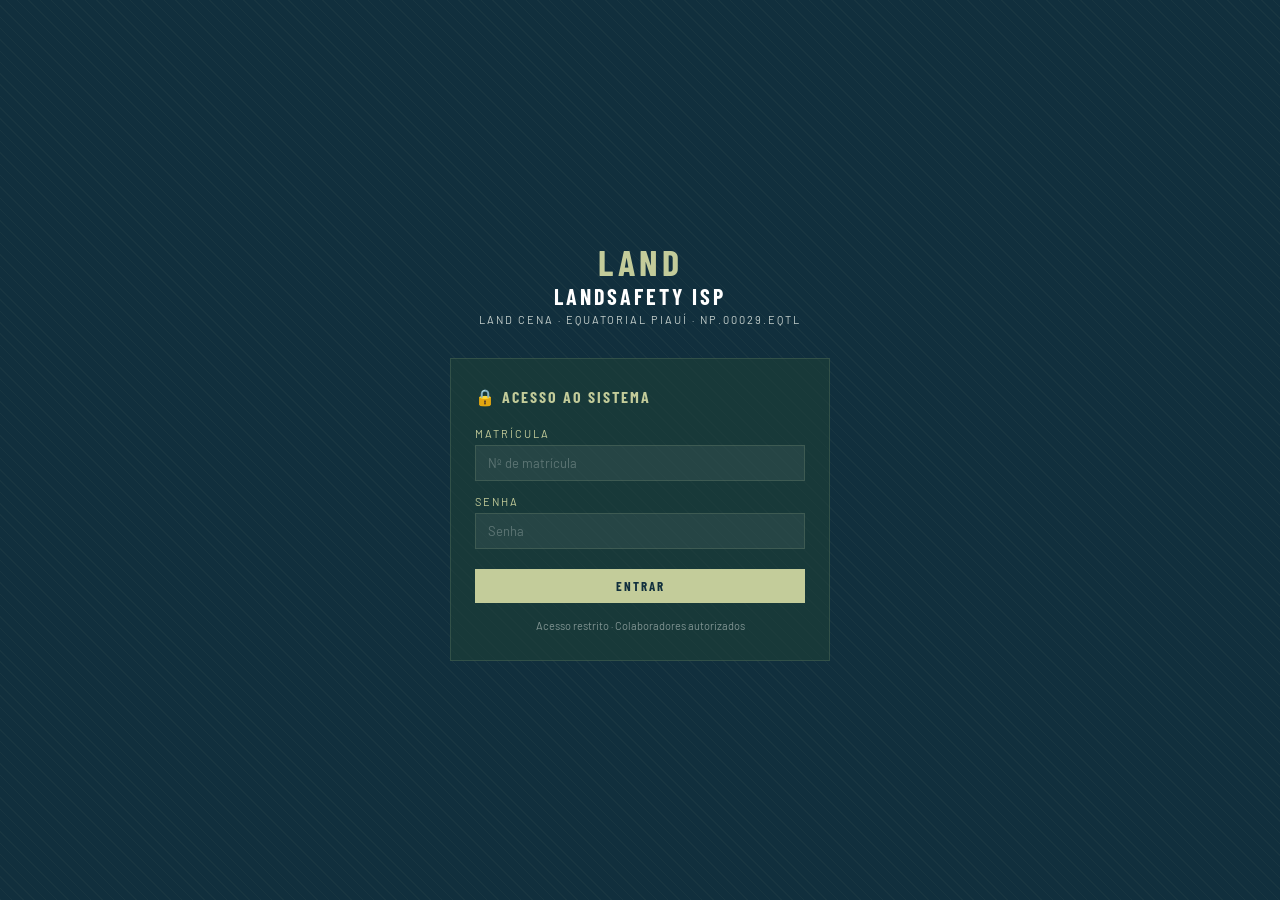
<file: landsafety/index.html>
<!DOCTYPE html>
<html lang="pt-BR">
<head>
<meta charset="UTF-8">
<meta name="viewport" content="width=device-width, initial-scale=1.0, maximum-scale=1.0">
<title>LandSafety ISP &middot; CENA</title>
<link href="https://fonts.googleapis.com/css2?family=Barlow+Condensed:wght@400;600;700&family=Barlow:wght@300;400;700&display=swap" rel="stylesheet">
<style>
:root{--navy:#112F3D;--forest:#1D4038;--sage:#C3CC9A;--mist:#C4CFCC;--cream:#EDF0EB;--white:#FFFFFF;--err:#B03A2E;--ok:#2E7D52;--warn:#9D6530;--diag:repeating-linear-gradient(45deg,rgba(195,204,154,.04) 0,rgba(195,204,154,.04) 1px,transparent 1px,transparent 8px);--card-bg:rgba(255,255,255,0.04);--card-border:rgba(195,204,154,0.15)}
*,*::before,*::after{box-sizing:border-box;margin:0;padding:0}
html,body{font-family:'Barlow',sans-serif;font-size:14px;background:var(--navy);color:var(--white)}
body{display:flex;flex-direction:column;min-height:100vh}
.topbar{background:var(--forest);border-bottom:2px solid var(--sage);padding:0 20px;height:56px;display:flex;align-items:center;justify-content:space-between;position:sticky;top:0;z-index:200;flex-shrink:0}
.topbar-left{display:flex;align-items:center;gap:12px}
.topbar-logo{background:var(--sage);color:var(--navy);font-family:'Barlow Condensed',sans-serif;font-weight:700;font-size:11px;letter-spacing:1px;padding:4px 8px}
.topbar-title{font-family:'Barlow Condensed',sans-serif;font-weight:700;font-size:18px;letter-spacing:2px;text-transform:uppercase;color:var(--white)}
.topbar-sub{font-size:10px;color:var(--sage);letter-spacing:2px;text-transform:uppercase;margin-top:1px}
.topbar-right{display:flex;align-items:center;gap:8px}
.status-dot{width:8px;height:8px;background:var(--ok);border-radius:50%;animation:pulse 2s infinite}
@keyframes pulse{0%,100%{opacity:1}50%{opacity:.4}}
.topbar-user{font-size:11px;color:var(--mist);letter-spacing:1px}
.app-shell{display:flex;flex:1}
.sidebar{width:220px;flex-shrink:0;background:rgba(17,47,61,.98);border-right:1px solid var(--card-border);display:flex;flex-direction:column;overflow-y:auto}
.sidebar-section{padding:16px 0 8px}
.sidebar-label{font-size:10px;letter-spacing:3px;text-transform:uppercase;color:var(--sage);opacity:.6;padding:0 16px 8px}
.nav-item{display:flex;align-items:center;gap:10px;padding:10px 16px;cursor:pointer;font-size:13px;color:var(--mist);border-left:3px solid transparent;transition:all .15s;user-select:none}
.nav-item:hover{background:rgba(195,204,154,.06);color:var(--white)}
.nav-item.active{border-left-color:var(--sage);background:rgba(195,204,154,.08);color:var(--white)}
.nav-icon{font-size:16px;width:20px;text-align:center;flex-shrink:0}
.nav-badge{margin-left:auto;background:rgba(176,58,46,.3);color:#e07c74;font-size:10px;padding:1px 6px;letter-spacing:1px;font-family:'Barlow Condensed',sans-serif;font-weight:700}
.nav-badge.ok{background:rgba(195,204,154,.15);color:var(--sage)}
.main-content{flex:1;overflow-y:auto;display:flex;flex-direction:column;background:var(--navy);background-image:var(--diag)}
.view{display:none;flex-direction:column}
.view.active{display:flex}
.view-inner{padding:28px 32px}
.page-header{margin-bottom:28px}
.page-eyebrow{font-size:10px;letter-spacing:3px;text-transform:uppercase;color:var(--sage);margin-bottom:4px}
.page-title{font-family:'Barlow Condensed',sans-serif;font-size:26px;font-weight:700;letter-spacing:2px;text-transform:uppercase;color:var(--white)}
.page-sub{font-size:12px;color:var(--mist);margin-top:4px;opacity:.8}
.card{background:var(--card-bg);border:1px solid var(--card-border);padding:20px}
.card-title{font-family:'Barlow Condensed',sans-serif;font-size:13px;font-weight:700;letter-spacing:2px;text-transform:uppercase;color:var(--sage);margin-bottom:14px}
.kpi-grid{display:grid;grid-template-columns:repeat(4,1fr);gap:12px;margin-bottom:24px}
.kpi-card{background:var(--card-bg);border:1px solid var(--card-border);padding:16px 18px}
.clickable{cursor:pointer;transition:border-color .15s,background .15s}
.clickable:hover{border-color:var(--sage);background:rgba(195,204,154,.06)}
tr.clickable:hover td{background:rgba(195,204,154,.06)}
.rank-row.clickable:hover,.chart-bar-row.clickable:hover{background:rgba(195,204,154,.05)}
.kpi-val{font-family:'Barlow Condensed',sans-serif;font-size:32px;font-weight:700;color:var(--white);line-height:1}
.kpi-val.green{color:#5ebc8a}.kpi-val.red{color:#e07c74}.kpi-val.warn{color:#c9955a}
.kpi-lbl{font-size:10px;letter-spacing:2px;text-transform:uppercase;color:var(--mist);margin-top:4px;opacity:.7}
.grid-2{display:grid;grid-template-columns:1fr 1fr;gap:16px;margin-bottom:16px}
.grid-3{display:grid;grid-template-columns:1fr 1fr 1fr;gap:16px;margin-bottom:16px}
.data-table{width:100%;border-collapse:collapse}
.data-table th{font-family:'Barlow Condensed',sans-serif;font-size:11px;font-weight:700;letter-spacing:2px;text-transform:uppercase;color:var(--sage);border-bottom:1px solid var(--card-border);padding:8px 12px;text-align:left}
.data-table td{padding:10px 12px;border-bottom:1px solid rgba(195,204,154,.06);font-size:13px;color:var(--white)}
.data-table tr:hover td{background:rgba(195,204,154,.04)}
.badge{display:inline-block;font-family:'Barlow Condensed',sans-serif;font-size:11px;font-weight:700;letter-spacing:1px;padding:2px 8px;text-transform:uppercase}
.badge-gv{background:rgba(176,58,46,.25);color:#e07c74;border:1px solid rgba(176,58,46,.4)}
.badge-g{background:rgba(157,101,48,.25);color:#c9955a;border:1px solid rgba(157,101,48,.4)}
.badge-l{background:rgba(46,125,82,.25);color:#5ebc8a;border:1px solid rgba(46,125,82,.4)}
.badge-ok{background:rgba(46,125,82,.2);color:#5ebc8a;border:1px solid rgba(46,125,82,.3)}
.badge-nc{background:rgba(176,58,46,.2);color:#e07c74;border:1px solid rgba(176,58,46,.3)}
.badge-na{background:rgba(196,207,204,.1);color:var(--mist);border:1px solid rgba(196,207,204,.2)}
.badge-warn{background:rgba(157,101,48,.2);color:#c9955a;border:1px solid rgba(157,101,48,.3)}
.btn{font-family:'Barlow Condensed',sans-serif;font-weight:700;font-size:13px;letter-spacing:2px;text-transform:uppercase;padding:9px 20px;cursor:pointer;border:none;transition:all .15s;display:inline-flex;align-items:center;gap:6px}
.btn-primary{background:var(--sage);color:var(--navy)}.btn-primary:hover{background:#d4dc9f}
.btn-outline{background:transparent;color:var(--sage);border:1px solid var(--sage)}.btn-outline:hover{background:rgba(195,204,154,.1)}
.btn-sm{padding:5px 12px;font-size:11px}
.form-row{display:grid;gap:14px;margin-bottom:14px}
.form-row.cols-2{grid-template-columns:1fr 1fr}
.form-row.cols-3{grid-template-columns:1fr 1fr 1fr}
.form-group{display:flex;flex-direction:column;gap:5px}
.form-label{font-size:11px;letter-spacing:2px;text-transform:uppercase;color:var(--sage)}
.form-input,.form-select,.form-textarea{background:rgba(255,255,255,.06);border:1px solid var(--card-border);color:var(--white);font-family:'Barlow',sans-serif;font-size:13px;padding:9px 12px;outline:none;transition:border-color .15s;-webkit-appearance:none}
.form-input:focus,.form-select:focus,.form-textarea:focus{border-color:var(--sage)}
.form-input::placeholder,.form-textarea::placeholder{color:rgba(196,207,204,.35)}
.form-select option{background:var(--forest);color:var(--white)}
.form-textarea{resize:vertical;min-height:80px}
.divider{height:1px;background:var(--card-border);margin:20px 0}
.checklist-topbar{background:var(--forest);border-bottom:1px solid var(--card-border);padding:12px 24px;display:flex;align-items:center;justify-content:space-between;gap:12px}
.progress-bar{flex:1;height:6px;background:rgba(255,255,255,.08)}
.progress-fill{height:100%;background:var(--sage);transition:width .3s}
.progress-text{font-family:'Barlow Condensed',sans-serif;font-size:12px;color:var(--sage);white-space:nowrap}
.section-tabs{display:flex;gap:0;border-bottom:1px solid var(--card-border);background:rgba(17,47,61,.6)}
.section-tab{flex:1;padding:10px;text-align:center;cursor:pointer;font-family:'Barlow Condensed',sans-serif;font-size:13px;font-weight:700;letter-spacing:2px;text-transform:uppercase;color:var(--mist);border-bottom:3px solid transparent;transition:all .15s}
.section-tab:hover{color:var(--white);background:rgba(255,255,255,.03)}
.section-tab.active-gv{color:#e07c74;border-bottom-color:#e07c74;background:rgba(176,58,46,.06)}
.section-tab.active-g{color:#c9955a;border-bottom-color:#c9955a;background:rgba(157,101,48,.06)}
.section-tab.active-l{color:#5ebc8a;border-bottom-color:#5ebc8a;background:rgba(46,125,82,.06)}
.cl-scroll-area{flex:1;overflow-y:auto}
.cl-container{padding:0 24px 100px}
.cl-section-header{padding:18px 0 10px;font-family:'Barlow Condensed',sans-serif;font-size:12px;font-weight:700;letter-spacing:3px;text-transform:uppercase;display:flex;align-items:center;gap:10px}
.cl-item{display:grid;grid-template-columns:52px 1fr auto;border:1px solid var(--card-border);border-top:none;background:rgba(255,255,255,.02);transition:background .1s}
.cl-item:first-of-type{border-top:1px solid var(--card-border)}
.cl-item:hover{background:rgba(255,255,255,.04)}
.cl-item.answered{background:rgba(195,204,154,.03)}
.cl-code{padding:14px 0;display:flex;align-items:center;justify-content:center;font-family:'Barlow Condensed',sans-serif;font-size:12px;font-weight:700;color:var(--sage);opacity:.7;letter-spacing:1px;border-right:1px solid var(--card-border)}
.cl-text{padding:14px 16px;font-size:13px;color:var(--white);line-height:1.5;display:flex;align-items:center}
.cl-actions{display:flex;align-items:stretch;border-left:1px solid var(--card-border)}
.cl-btn{width:44px;display:flex;align-items:center;justify-content:center;cursor:pointer;font-size:11px;font-family:'Barlow Condensed',sans-serif;font-weight:700;letter-spacing:1px;border:none;background:transparent;transition:background .1s;color:var(--mist)}
.cl-btn:not(:last-child){border-right:1px solid var(--card-border)}
.cl-btn:hover{background:rgba(255,255,255,.06)}
.cl-btn.sel-c{background:rgba(46,125,82,.25);color:#5ebc8a}
.cl-btn.sel-nc{background:rgba(176,58,46,.25);color:#e07c74}
.cl-btn.sel-na{background:rgba(196,207,204,.1);color:var(--mist)}
.cl-footer{position:sticky;bottom:0;background:var(--forest);border-top:2px solid var(--sage);padding:14px 24px;display:flex;align-items:center;justify-content:space-between;gap:12px}
.cl-footer-stats{display:flex;gap:16px}
.cl-stat{text-align:center}
.cs-val{font-family:'Barlow Condensed',sans-serif;font-size:22px;font-weight:700;color:var(--white)}
.cs-lbl{font-size:10px;letter-spacing:2px;text-transform:uppercase;color:var(--mist);opacity:.6}
.overlay{display:none;position:fixed;inset:0;background:rgba(0,0,0,.7);z-index:500;align-items:center;justify-content:center;padding:20px}
.overlay.open{display:flex}
.modal{background:var(--forest);border:1px solid var(--card-border);border-top:3px solid var(--sage);width:100%;max-width:560px;max-height:90vh;overflow-y:auto;padding:28px}
.modal-title{font-family:'Barlow Condensed',sans-serif;font-size:20px;font-weight:700;letter-spacing:2px;text-transform:uppercase;color:var(--white);margin-bottom:20px}
.modal-close{float:right;cursor:pointer;color:var(--mist);font-size:20px;background:none;border:none;line-height:1;margin-top:-2px}
.insp-form{padding:24px 32px;max-width:780px}
.chart-bar-row{display:flex;align-items:center;gap:10px;margin-bottom:8px}
.chart-bar-label{font-size:11px;color:var(--white);min-width:0;flex:1 1 50%;overflow:hidden;white-space:nowrap;text-overflow:ellipsis}
.chart-bar-label .cbl-code{color:var(--sage);font-family:'Barlow Condensed',sans-serif;font-weight:700;margin-right:4px}
.chart-bar-track{flex:1;height:10px;background:rgba(255,255,255,.06)}
.chart-bar-fill{height:100%;background:var(--sage);transition:width .5s}
.chart-bar-fill.red{background:#e07c74}
.chart-bar-fill.amber{background:#c9955a}
.chart-bar-val{font-family:'Barlow Condensed',sans-serif;font-size:13px;font-weight:700;color:var(--white);min-width:28px;text-align:right}
.nc-item{border:1px solid var(--card-border);border-left:3px solid;padding:14px 16px;margin-bottom:8px;display:grid;grid-template-columns:1fr auto;gap:12px;align-items:start;background:rgba(255,255,255,.02)}
.nc-item.gv{border-left-color:#e07c74}.nc-item.g{border-left-color:#c9955a}.nc-item.l{border-left-color:#5ebc8a}
.nc-item-code{font-family:'Barlow Condensed',sans-serif;font-size:12px;font-weight:700;color:var(--sage);margin-bottom:3px}
.nc-item-desc{font-size:13px;color:var(--white);line-height:1.4}
.nc-item-meta{font-size:11px;color:var(--mist);margin-top:4px;opacity:.7}
.nc-item-actions{display:flex;flex-direction:column;gap:6px;align-items:flex-end}
.nc-item-photo{max-width:90px;max-height:70px;border:1px solid var(--card-border);margin-top:6px;display:block}
.ec-photo-grid{display:grid;grid-template-columns:1fr 1fr;gap:12px;margin:12px 0}
.ec-photo-grid .ec-photo-box{border:1px solid var(--card-border);padding:8px;text-align:center}
.ec-photo-grid .ec-photo-box img{max-width:100%;max-height:160px;border:1px solid var(--card-border)}
.ec-photo-grid .ec-photo-label{font-size:10px;letter-spacing:2px;text-transform:uppercase;color:var(--sage);margin-bottom:6px}
.audit-placeholder{border:2px dashed rgba(195,204,154,.2);padding:48px 32px;text-align:center}
.audit-icon{font-size:48px;margin-bottom:16px;opacity:.4}
.audit-title{font-family:'Barlow Condensed',sans-serif;font-size:20px;font-weight:700;letter-spacing:2px;text-transform:uppercase;color:var(--white);margin-bottom:8px}
.audit-desc{font-size:13px;color:var(--mist);line-height:1.6;max-width:480px;margin:0 auto 24px}
.bottom-nav{display:none;background:var(--forest);border-top:1px solid var(--card-border);position:sticky;bottom:0;z-index:200}
.bottom-nav-items{display:flex}
.bn-item{flex:1;display:flex;flex-direction:column;align-items:center;justify-content:center;gap:3px;padding:8px 4px;cursor:pointer;font-size:10px;letter-spacing:1px;text-transform:uppercase;color:var(--mist);font-family:'Barlow Condensed',sans-serif;font-weight:700;border-top:3px solid transparent;transition:all .15s}
.bn-item.active{color:var(--sage);border-top-color:var(--sage);background:rgba(195,204,154,.06)}
.bn-icon{font-size:20px}
.empty-state{text-align:center;padding:60px 20px;color:var(--mist);opacity:.5}
.empty-state .ei{font-size:40px;margin-bottom:12px}
.empty-state p{font-size:13px;letter-spacing:1px}
.search-bar{display:flex;gap:12px;margin-bottom:20px;align-items:center;flex-wrap:wrap}
.search-input{flex:1;min-width:200px;background:rgba(255,255,255,.06);border:1px solid var(--card-border);color:var(--white);font-family:'Barlow',sans-serif;font-size:13px;padding:8px 12px;outline:none}
.search-input:focus{border-color:var(--sage)}
.search-input::placeholder{color:rgba(196,207,204,.3)}
.colab-select-list{display:flex;flex-wrap:wrap;gap:8px;margin-bottom:8px}
.colab-chip{border:1px solid var(--card-border);padding:8px 14px;cursor:pointer;font-size:12px;color:var(--mist);display:flex;align-items:center;gap:8px;transition:all .15s;background:rgba(255,255,255,.02)}
.colab-chip:hover{border-color:var(--sage)}
.colab-chip.selected{border-color:var(--sage);background:rgba(195,204,154,.12);color:var(--white)}
.colab-chip input{accent-color:var(--sage)}
.gps-row{display:flex;gap:8px;align-items:flex-start}
.gps-row .form-input{flex:1}
.gps-display{font-size:11px;margin-top:6px;letter-spacing:.5px}
.rank-row{display:flex;align-items:center;gap:10px;padding:8px 0;border-bottom:1px solid rgba(195,204,154,.06)}
.rank-row:last-child{border-bottom:none}
.rank-pos{font-family:'Barlow Condensed',sans-serif;font-size:16px;font-weight:700;color:var(--sage);width:24px;text-align:center;flex-shrink:0}
.rank-name{flex:1;font-size:13px;color:var(--white)}
.rank-track{flex:1;height:8px;background:rgba(255,255,255,.06);max-width:120px}
.rank-fill{height:100%;background:#e07c74}
.rank-val{font-family:'Barlow Condensed',sans-serif;font-size:14px;font-weight:700;color:#e07c74;min-width:24px;text-align:right}
::-webkit-scrollbar{width:4px;height:4px}
/* MODO CAMPO */
body.modo-campo{filter:contrast(1.8) brightness(1.3) !important}
body.modo-campo .topbar{background:#000 !important;border-bottom:3px solid #ff0 !important}
body.modo-campo .cl-item-code{color:#ff0 !important;font-size:15px !important;font-weight:900 !important}
body.modo-campo .cl-item-desc{color:#fff !important;font-size:14px !important}
body.modo-campo .btn-c.active{background:#0f0 !important;color:#000 !important}
body.modo-campo .btn-nc.active{background:#f00 !important;color:#fff !important}
body.modo-campo .btn-na.active{background:#888 !important;color:#fff !important}
body.modo-campo .btn-c,.modo-campo .btn-nc,.modo-campo .btn-na{font-size:13px !important;font-weight:700 !important}
::-webkit-scrollbar-track{background:transparent}
::-webkit-scrollbar-thumb{background:rgba(195,204,154,.2)}
@media(max-width:768px){
  .sidebar{display:none}.bottom-nav{display:block}
  .ec-photo-grid{grid-template-columns:1fr}
  .view-inner{padding:16px 12px}
  .kpi-grid{grid-template-columns:repeat(2,1fr)}
  .grid-2,.grid-3{grid-template-columns:1fr}.form-row.cols-2,.form-row.cols-3{grid-template-columns:1fr}
  .insp-form{padding:16px}.cl-container{padding:0 0 100px}
  .checklist-topbar{padding:10px 16px}.cl-footer{padding:10px 16px}
  /* M1: mobile scroll — app-shell flows naturally, body scrolls */
  .app-shell{overflow:visible;flex:1}
  .main-content{overflow:visible}
  .view.active{display:block}
  .view-inner{overflow:visible}
}
@media(min-width:769px){
  /* Desktop: fixed height with internal scroll */
  html,body{height:100%;overflow:hidden}
  .app-shell{height:calc(100vh - 56px);overflow:hidden}
  .main-content{overflow:hidden;height:100%}
  .view.active{display:flex;flex-direction:column;height:100%;overflow:hidden}
  .view-inner{flex:1;overflow-y:auto;overflow-x:hidden}
  .cl-scroll-area{flex:1;overflow-y:auto}
}

.btn-danger{background:var(--err);color:var(--white)}
</style>
</head>
<body>

<!-- TELA DE LOGIN -->
<div id="login-screen" style="display:flex;flex-direction:column;align-items:center;justify-content:center;min-height:100vh;padding:24px;background:var(--navy);background-image:var(--diag)">
  <div style="width:100%;max-width:380px">
    <div style="text-align:center;margin-bottom:32px">
      <div style="font-family:'Barlow Condensed',sans-serif;font-size:36px;font-weight:700;color:var(--sage);letter-spacing:4px">LAND</div>
      <div style="font-family:'Barlow Condensed',sans-serif;font-size:22px;font-weight:700;color:var(--white);letter-spacing:3px;text-transform:uppercase">LandSafety ISP</div>
      <div style="font-size:11px;color:var(--mist);letter-spacing:2px;text-transform:uppercase;margin-top:4px">LAND CENA &middot; Equatorial Piau&iacute; &middot; NP.00029.EQTL</div>
    </div>
    <div style="background:rgba(29,64,56,.6);border:1px solid var(--card-border);padding:28px 24px">
      <div style="font-family:'Barlow Condensed',sans-serif;font-size:16px;font-weight:700;letter-spacing:2px;text-transform:uppercase;color:var(--sage);margin-bottom:20px">&#128274; Acesso ao Sistema</div>
      <div class="form-group" style="margin-bottom:14px">
        <label class="form-label">Matr&iacute;cula</label>
        <input class="form-input" id="login-mat" placeholder="N&ordm; de matr&iacute;cula" autocomplete="username">
      </div>
      <div class="form-group" style="margin-bottom:20px">
        <label class="form-label">Senha</label>
        <input class="form-input" type="password" id="login-senha" placeholder="Senha" autocomplete="current-password" onkeydown="if(event.key==='Enter')fazerLogin()">
      </div>
      <div id="login-erro" style="display:none;background:rgba(176,58,46,.15);border:1px solid rgba(176,58,46,.4);color:#e07c74;font-size:12px;padding:8px 12px;margin-bottom:14px;letter-spacing:.5px"></div>
      <button class="btn btn-primary" style="width:100%;justify-content:center" onclick="fazerLogin()">ENTRAR</button>
      <div style="margin-top:16px;font-size:11px;color:var(--mist);opacity:.6;text-align:center">Acesso restrito &middot; Colaboradores autorizados</div>
    </div>
  </div>
</div>

<div id="app-shell-wrapper" style="display:none;flex-direction:column;min-height:100vh">
<div class="topbar">
  <div class="topbar-left">
    <div class="topbar-logo">LAND</div>
    <div>
      <div class="topbar-title">LandSafety ISP</div>
      <div class="topbar-sub">CENA &middot; NP.00029.EQTL &middot; Equatorial Piau&iacute;</div>
    </div>
  </div>
  <div class="topbar-right">
    <span id="sync-indicator" style="font-size:10px;letter-spacing:1px;text-transform:uppercase;white-space:nowrap" title="Status de sincroniza\u00e7\u00e3o">&#9881;\ufe0f Conectando...</span>
    <div class="status-dot"></div>
    <select id="user-switcher" class="form-select" style="width:auto;padding:5px 10px;font-size:11px;letter-spacing:1px" onchange="applyPermissions()"></select>
    <button id="btn-campo" onclick="toggleModoCampo()" style="background:none;border:1px solid rgba(195,204,154,.3);color:var(--sage);padding:4px 10px;font-size:10px;letter-spacing:1px;cursor:pointer;font-family:'Barlow Condensed',sans-serif" title="Modo campo - alto contraste">&#9728; CAMPO</button> <button onclick="fazerLogout()" style="background:none;border:1px solid rgba(195,204,154,.3);color:var(--sage);padding:4px 10px;font-size:10px;letter-spacing:1px;cursor:pointer;font-family:'Barlow Condensed',sans-serif" title="Sair">&#128682; SAIR</button>
  </div>
</div>

<div class="app-shell">
<nav class="sidebar">
  <div class="sidebar-section">
    <div class="sidebar-label">Principal</div>
    <div class="nav-item active" data-view="dashboard" onclick="showView('dashboard')"><span class="nav-icon">&#128202;</span> Dashboard</div>
    <div class="nav-item" data-view="nova-inspecao" onclick="showView('nova-inspecao')"><span class="nav-icon">&#128269;</span> Nova Inspe&ccedil;&atilde;o</div>
    <div class="nav-item" data-view="inspecoes" onclick="showView('inspecoes')"><span class="nav-icon">&#128203;</span> Inspe&ccedil;&otilde;es <span class="nav-badge ok" id="badge-insp">0</span></div>
    <div class="nav-item" data-view="nao-conformidades" onclick="showView('nao-conformidades')"><span class="nav-icon">&#9888;</span> N&atilde;o Conformidades <span class="nav-badge" id="badge-nc">0</span></div>
  </div>
  <div class="sidebar-section">
    <div class="sidebar-label">Cadastros</div>
    <div class="nav-item" data-view="colaboradores" onclick="showView('colaboradores')"><span class="nav-icon">&#128119;</span> Colaboradores</div>
    <div class="nav-item" data-view="usuarios" onclick="showView('usuarios')"><span class="nav-icon">&#128100;</span> Usu&aacute;rios &amp; Perfis</div>
    <div class="nav-item" data-view="empresa" onclick="showView('empresa')"><span class="nav-icon">&#127970;</span> Empresa</div>
  </div>
  <div class="sidebar-section">
    <div class="sidebar-label">Controle</div>
    <div class="nav-item" data-view="pendencias" onclick="showView('pendencias')"><span class="nav-icon">&#128204;</span> Minhas Pend&ecirc;ncias <span class="nav-badge" id="badge-pendencias" style="background:rgba(195,204,154,.15);color:var(--sage)">0</span></div>
    <div class="nav-item" data-view="alertas" onclick="showView('alertas')"><span class="nav-icon">&#128276;</span> Alertas <span class="nav-badge" id="badge-alertas" style="background:rgba(195,204,154,.15);color:var(--sage)">0</span></div>
    <div class="nav-item" data-view="auditoria" onclick="showView('auditoria')"><span class="nav-icon">&#128270;</span> Auditoria <span class="nav-badge" style="background:rgba(157,101,48,.3);color:#c9955a">EM BREVE</span></div>
  </div>
</nav>

<div class="main-content" id="mainContent">

<!-- DASHBOARD -->
<div class="view active" id="view-dashboard">
<div class="view-inner">
  <div class="page-header">
    <div class="page-eyebrow">Vis&atilde;o Geral &middot; CENA</div>
    <div class="page-title">Dashboard</div>
    <div class="page-sub" id="dash-date">Carregando...</div>
  </div>
  <div class="kpi-grid">
    <div class="kpi-card clickable" onclick="showView('inspecoes')"><div class="kpi-val green" id="kpi-isp">&mdash;</div><div class="kpi-lbl">ISP &middot; &Iacute;ndice Seguran&ccedil;a</div></div>
    <div class="kpi-card clickable" onclick="showView('inspecoes')"><div class="kpi-val" id="kpi-insp">0</div><div class="kpi-lbl">Inspe&ccedil;&otilde;es Realizadas</div></div>
    <div class="kpi-card clickable" onclick="goToNC('GV','')"><div class="kpi-val red" id="kpi-ncgv">0</div><div class="kpi-lbl">NC Grav&iacute;ssimas</div></div>
    <div class="kpi-card clickable" onclick="goToNC('G','')"><div class="kpi-val warn" id="kpi-ncg">0</div><div class="kpi-lbl">NC Graves</div></div>
  </div>
  <div class="grid-2">
    <div class="card"><div class="card-title">Top desvios frequentes</div><div id="chart-desvios"><div class="empty-state"><div class="ei">&#128200;</div><p>Realize inspe&ccedil;&otilde;es para ver os dados</p></div></div></div>
    <div class="card"><div class="card-title">Ranking &middot; Colaboradores com mais NC</div><div id="ranking-colab"><div class="empty-state"><div class="ei">&#128119;</div><p>Sem dados de NC por colaborador ainda</p></div></div></div>
    <div class="card">
      <div style="display:flex;align-items:center;justify-content:space-between;margin-bottom:12px">
        <div class="card-title" style="margin-bottom:0">&#127942; Ranking &middot; Inspetores &middot; Meta Anual</div>
        <div id="meta-mes-label" style="font-size:10px;color:var(--sage);letter-spacing:1px;text-transform:uppercase"></div>
      </div>
      <div id="ranking-inspetores"><div class="empty-state"><div class="ei">&#128202;</div><p>Realize inspe&ccedil;&otilde;es para ver o ranking</p></div></div>
    </div>
  </div>
  <div class="card" style="margin-bottom:16px">
    <div class="card-title">Ciclo de inspe&ccedil;&atilde;o &middot; 30 dias</div>
    <div id="ciclo-resumo"><div class="empty-state"><div class="ei">&#128197;</div><p>Cadastre colaboradores para acompanhar o ciclo</p></div></div>
  </div>
  <div class="card" style="margin-bottom:16px">
    <div class="card-title">Formul&aacute;rio EC &middot; Evid&ecirc;ncias de Corre&ccedil;&atilde;o</div>
    <div class="page-sub" style="margin-top:-8px;margin-bottom:14px">Fluxo: NC aberta &rarr; corre&ccedil;&atilde;o registrada (EC) &rarr; valida&ccedil;&atilde;o do gestor</div>
    <div id="ec-resumo"><div class="empty-state"><div class="ei">&#128203;</div><p>Nenhuma NC registrada ainda</p></div></div>
  </div>
  <div class="card">
    <div class="card-title">&Uacute;ltimas inspe&ccedil;&otilde;es</div>
    <div style="overflow:auto">
    <table class="data-table" style="min-width:650px">
      <thead><tr><th>Data</th><th>Atividade</th><th>Local</th><th>ISP</th><th>NCGV</th><th>NCG</th><th>NCL</th><th>Status</th></tr></thead>
      <tbody id="tbody-ultimas"><tr><td colspan="8" style="text-align:center;color:var(--mist);opacity:.5;padding:28px">Nenhuma inspe&ccedil;&atilde;o registrada</td></tr></tbody>
    </table>
    </div>
  </div>
</div>
</div>

<!-- NOVA INSPEÇÃO -->
<div class="view" id="view-nova-inspecao">
<div class="view-inner" style="overflow-y:auto">
  <div class="page-header">
    <div class="page-eyebrow">M-01 &middot; Inspe&ccedil;&atilde;o ISP &middot; CENA</div>
    <div class="page-title">Abertura de Inspe&ccedil;&atilde;o</div>
    <div class="page-sub">Preencha os dados antes de iniciar o checklist em campo</div>
  </div>
  <div class="insp-form">
    <div class="form-row cols-2">
      <div class="form-group"><label class="form-label">Atividade</label>
        <select class="form-select" id="insp-atividade">
          <option value="">Selecionar atividade</option>
          <option>Constru&ccedil;&atilde;o</option>
          <option>Manuten&ccedil;&atilde;o</option>
          <option>Linha Viva</option>
          <option>Poda</option>
          <option>Comercial</option>
          <option>Particular</option>
        </select>
      </div>
      <div class="form-group"><label class="form-label">Base / Instala&ccedil;&atilde;o</label><input class="form-input" placeholder="Ex: Base Teresina Norte" id="insp-base"></div>
    </div>
    <div class="form-row cols-2">
      <div class="form-group">
        <label class="form-label">Local da inspe&ccedil;&atilde;o</label>
        <div class="gps-row">
          <input class="form-input" placeholder="Ex: Rua das Flores, Zona Norte" id="insp-local">
          <button class="btn btn-outline btn-sm" onclick="capturarGPS()" type="button">&#128205; GPS</button>
        </div>
        <div class="gps-display" id="gps-display" style="color:var(--mist);opacity:.6">Coordenada n&atilde;o capturada</div>
      </div>
      <div class="form-group">
        <label class="form-label">Supervisor lideran&ccedil;a CENA</label>
        <select class="form-select" id="insp-sup-cena"></select>
        <span class="page-sub" style="margin-top:2px">Lista vem do cadastro de <a href="#" onclick="showView('usuarios');return false" style="color:var(--sage)">Usu&aacute;rios</a> com perfil Supervisor</span>
      </div>
    </div>

    <div class="divider"></div>
    <div style="display:flex;align-items:center;justify-content:space-between;flex-wrap:wrap;gap:6px;margin-bottom:4px">
      <div class="card-title" style="margin-bottom:0">Agentes executores da inspe&ccedil;&atilde;o</div>
      <div id="insp-inspetor-logado" style="font-size:11px;color:var(--sage);background:rgba(195,204,154,.1);padding:3px 8px;letter-spacing:.5px;border-radius:2px"></div>
    </div>
    <div class="page-sub" style="margin-top:-8px;margin-bottom:10px">Selecione usu&aacute;rios cadastrados (perfis SST/Supervis&atilde;o). Para novos, cadastre em <a href="#" onclick="showView('usuarios');return false" style="color:var(--sage)">Usu&aacute;rios &amp; Perfis</a>.</div>
    <div id="agente-select-list" class="colab-select-list"></div>
    <div style="margin-bottom:20px"><span id="agente-select-count" style="font-size:11px;color:var(--sage);letter-spacing:1px;text-transform:uppercase">0 selecionado(s)</span></div>

    <div class="divider"></div>
    <div class="card-title">Colaboradores inspecionados</div>
    <div class="page-sub" style="margin-top:-8px;margin-bottom:10px">Selecione da lista de cadastro (m&aacute;x. 10). Para novos, cadastre em <a href="#" onclick="showView('colaboradores');return false" style="color:var(--sage)">Colaboradores</a>.</div>
    <div id="colab-select-list" class="colab-select-list"></div>
    <div style="margin-bottom:20px"><span id="colab-select-count" style="font-size:11px;color:var(--sage);letter-spacing:1px;text-transform:uppercase">0 selecionado(s)</span></div>

    <div class="divider"></div>
    <div style="background:rgba(176,58,46,.1);border:1px solid rgba(176,58,46,.3);padding:12px 16px;margin-bottom:20px;font-size:12px;color:#e07c74;line-height:1.6">
      &#9888; <strong>NENHUM TRABALHO PODE SER FEITO SEM SEGURAN&Ccedil;A.</strong><br>
      Nem urg&ecirc;ncia, nem import&acirc;ncia, nem qualquer outra raz&atilde;o poder&atilde;o ser invocados para justificar a falta de seguran&ccedil;a no trabalho.
    </div>
    <button class="btn btn-primary" onclick="abrirChecklist()" style="font-size:15px;padding:12px 28px">&#9654; INICIAR CHECKLIST ISP</button>
  </div>
</div>
</div>

<!-- CHECKLIST -->
<div class="view" id="view-checklist">
  <div class="checklist-topbar">
    <div style="display:flex;flex-direction:column;gap:2px;min-width:120px">
      <div style="font-size:10px;letter-spacing:2px;text-transform:uppercase;color:var(--sage)">PROGRESSO GERAL</div>
      <div class="progress-bar" style="margin-top:4px"><div class="progress-fill" id="prog-fill" style="width:0%"></div></div>
    </div>
    <div class="progress-text" id="prog-text">0 / 97 itens</div>
    <div style="display:flex;gap:12px">
      <div style="text-align:center"><div style="font-family:'Barlow Condensed',sans-serif;font-size:18px;font-weight:700;color:#e07c74" id="hd-nc">0</div><div style="font-size:10px;color:var(--mist);letter-spacing:1px">NC</div></div>
      <div style="text-align:center"><div style="font-family:'Barlow Condensed',sans-serif;font-size:18px;font-weight:700;color:#5ebc8a" id="hd-c">0</div><div style="font-size:10px;color:var(--mist);letter-spacing:1px">C</div></div>
    </div>
    <button class="btn btn-outline btn-sm" onclick="showView('nova-inspecao')">&larr; Dados</button>
  </div>
  <div class="section-tabs" id="cl-tabs">
    <div class="section-tab active-gv" onclick="showSection('GV')">&#128721; GRAV&Iacute;SSIMAS <span style="margin-left:4px;opacity:.6;font-size:11px">41</span></div>
    <div class="section-tab" onclick="showSection('G')">&#9888; GRAVES <span style="margin-left:4px;opacity:.6;font-size:11px">47</span></div>
    <div class="section-tab" onclick="showSection('L')">&#10003; LEVES <span style="margin-left:4px;opacity:.6;font-size:11px">9</span></div>
  </div>
  <div class="cl-scroll-area" id="cl-scroll-area">
    <div class="cl-container" id="cl-container"></div>
  </div>
  <div class="cl-footer">
    <div class="cl-footer-stats">
      <div class="cl-stat"><div class="cs-val" id="ft-ncgv" style="color:#e07c74">0</div><div class="cs-lbl">NCGV</div></div>
      <div class="cl-stat"><div class="cs-val" id="ft-ncg" style="color:#c9955a">0</div><div class="cs-lbl">NCG</div></div>
      <div class="cl-stat"><div class="cs-val" id="ft-ncl" style="color:#5ebc8a">0</div><div class="cs-lbl">NCL</div></div>
      <div class="cl-stat"><div class="cs-val" id="ft-isp">&mdash;</div><div class="cs-lbl">ISP %</div></div>
    </div>
    <button class="btn btn-primary" onclick="finalizarChecklist()">FINALIZAR &#9654;</button>
  </div>
</div>

<!-- INSPEÇÕES -->
<div class="view" id="view-inspecoes">
<div class="view-inner">
  <div class="page-header"><div class="page-eyebrow">Hist&oacute;rico</div><div class="page-title">Inspe&ccedil;&otilde;es</div></div>
  <div class="search-bar">
    <input class="search-input" placeholder="Buscar por tipo, local, data..." id="search-insp">
    <button class="btn btn-primary btn-sm" onclick="showView('nova-inspecao')">+ Nova Inspe&ccedil;&atilde;o</button>
  </div>
  <div class="card" style="padding:0;overflow:auto">
    <table class="data-table" style="min-width:760px">
      <thead><tr><th>N&ordm;</th><th>Data</th><th>Atividade</th><th>Local</th><th>GPS</th><th>ISP</th><th>NCGV</th><th>NCG</th><th>NCL</th><th>HHI</th><th>Status</th></tr></thead>
      <tbody id="tbody-inspecoes"><tr><td colspan="11" style="text-align:center;color:var(--mist);opacity:.5;padding:40px">Nenhuma inspe&ccedil;&atilde;o registrada</td></tr></tbody>
    </table>
  </div>
</div>
</div>

<!-- NÃO CONFORMIDADES -->
<div class="view" id="view-nao-conformidades">
<div class="view-inner">
  <div class="page-header"><div class="page-eyebrow">Gest&atilde;o</div><div class="page-title">N&atilde;o Conformidades</div></div>
  <div class="search-bar">
    <input class="search-input" placeholder="Buscar por c&oacute;digo, colaborador..." id="search-nc">
    <select class="form-select" style="width:auto" id="filter-nc-cat">
      <option value="">Todas categorias</option>
      <option value="GV">Grav&iacute;ssimas</option>
      <option value="G">Graves</option>
      <option value="L">Leves</option>
    </select>
    <select class="form-select" style="width:auto" id="filter-nc-status">
      <option value="">Todos os status</option>
      <option value="Aberta">Aberta &middot; aguardando corre&ccedil;&atilde;o</option>
      <option value="Corrigida">Corrigida &middot; aguardando valida&ccedil;&atilde;o</option>
      <option value="Fechada">Fechada &middot; validada</option>
    </select>
  </div>
  <div id="nc-list-container"><div class="empty-state"><div class="ei">&#9888;</div><p>Nenhuma n&atilde;o conformidade registrada</p></div></div>
</div>
</div>

<!-- COLABORADORES -->
<div class="view" id="view-colaboradores">
<div class="view-inner">
  <div class="page-header"><div class="page-eyebrow">Cadastro &middot; CENA</div><div class="page-title">Colaboradores</div>
    <div class="page-sub">Cada colaborador deve ser reinspecionado em at&eacute; 30 dias ap&oacute;s a &uacute;ltima inspe&ccedil;&atilde;o</div>
  </div>
  <div class="search-bar">
    <input class="search-input" placeholder="Buscar por nome, matr&iacute;cula..." id="search-colab">
    <button class="btn btn-outline btn-sm" onclick="exportColabCSV()">&#128190; Exportar CSV</button>
    <label class="btn btn-outline btn-sm" style="cursor:pointer">&#128228; Importar CSV<input type="file" accept=".csv,text/csv" id="colab-csv-input" style="display:none" onchange="importColabCSV(event)"></label>
    <button class="btn btn-primary btn-sm" onclick="openModal('modal-colab')">+ Novo Colaborador</button>
  </div>
  <div class="page-sub" style="margin-top:-12px;margin-bottom:14px">Cadastro em massa: exporte o CSV atual como modelo, preencha as linhas (nome, matricula, cargo, empresa, contrato, ultimaInspecao &mdash; data no formato AAAA-MM-DD) e importe novamente.</div>
  <div class="card" style="padding:0;overflow:auto">
    <table class="data-table" style="min-width:760px">
      <thead><tr><th>Nome</th><th>Cargo</th><th>Contrato</th><th>Documentos</th><th>&Uacute;ltima Insp.</th><th>Pr&oacute;xima Insp.</th><th>NCs</th><th>Ciclo</th><th></th></tr></thead>
      <tbody id="tbody-colab"><tr><td colspan="9" style="text-align:center;color:var(--mist);opacity:.5;padding:40px">Nenhum colaborador cadastrado</td></tr></tbody>
    </table>
  </div>
</div>
</div>

<!-- USUÁRIOS & PERFIS -->
<div class="view" id="view-usuarios">
<div class="view-inner">
  <div class="page-header"><div class="page-eyebrow">Cadastro &middot; RBAC</div><div class="page-title">Usu&aacute;rios &amp; Perfis</div>
    <div class="page-sub">Cada usu&aacute;rio recebe um perfil. Os perfis definem quais m&oacute;dulos s&atilde;o acess&iacute;veis</div>
  </div>
  <div class="search-bar">
    <button class="btn btn-primary btn-sm" onclick="openModal('modal-usuario')">+ Novo Usu&aacute;rio</button>
  </div>
  <div class="card" style="padding:0;overflow:auto;margin-bottom:16px">
    <table class="data-table" style="min-width:560px">
      <thead><tr><th>Nome</th><th>Matr&iacute;cula</th><th>Perfil</th><th></th></tr></thead>
      <tbody id="tbody-usuarios"></tbody>
    </table>
  </div>
  <div class="card">
    <div class="search-bar" style="margin-bottom:14px">
      <div class="card-title" style="margin-bottom:0">Perfis de acesso &middot; permiss&otilde;es por m&oacute;dulo</div>
      <button class="btn btn-outline btn-sm" style="margin-left:auto" onclick="openPerfilModal(null)">+ Novo Perfil</button>
    </div>
    <div class="page-sub" style="margin-top:-8px;margin-bottom:14px">Marque os m&oacute;dulos que cada perfil pode acessar, ou edite/exclua perfis personalizados. Administrador sempre tem acesso total.</div>
    <div id="perfis-table"></div>
  </div>

  <!-- METAS DE INSPEÇÃO -->
  <div class="card" style="margin-top:16px">
    <div style="display:flex;align-items:center;justify-content:space-between;margin-bottom:16px">
      <div>
        <div class="card-title" style="margin-bottom:2px">&#127942; Metas de Inspe&ccedil;&atilde;o &middot; Por Inspetor</div>
        <div class="page-sub" style="margin:0">Defina metas mensais e semanais para cada inspetor</div>
      </div>
      <button class="btn btn-primary btn-sm" onclick="salvarMetas()">SALVAR METAS</button>
    </div>
    <div id="metas-table"></div>
  </div>
</div>
</div>

<!-- MINHAS PENDÊNCIAS -->
<div class="view" id="view-pendencias">
<div class="view-inner">
  <div class="page-header"><div class="page-eyebrow">Pessoal</div><div class="page-title">Minhas Pend&ecirc;ncias</div>
    <div class="page-sub" id="pendencias-sub">Itens vinculados ao usu&aacute;rio ativo no topo da tela</div>
  </div>
  <div class="card-title">N&atilde;o conformidades sob sua responsabilidade</div>
  <div id="pendencias-resp" style="margin-bottom:24px"><div class="empty-state"><div class="ei">&#9989;</div><p>Nenhuma pend&ecirc;ncia</p></div></div>
  <div class="card-title">&#128203; Documentos vencidos / a vencer em 30 dias</div>
  <div id="pendencias-docs" style="margin-bottom:24px"><div class="empty-state"><div class="ei">&#9989;</div><p>Carregando...</p></div></div>
  <div class="card-title" id="pendencias-validar-title" style="display:none">Aguardando sua valida&ccedil;&atilde;o (Formul&aacute;rio EC)</div>
  <div id="pendencias-validar"></div>
</div>
</div>

<!-- ALERTAS -->
<div class="view" id="view-alertas">
<div class="view-inner">
  <div class="page-header"><div class="page-eyebrow">Notifica&ccedil;&otilde;es</div><div class="page-title">Alertas</div>
    <div class="page-sub">Ciclo de reinspe&ccedil;&atilde;o de 30 dias por colaborador</div>
  </div>
  <div id="alertas-list"><div class="empty-state"><div class="ei">&#128276;</div><p>Nenhum alerta no momento</p></div></div>
</div>
</div>

<!-- EMPRESA -->
<div class="view" id="view-empresa">
<div class="view-inner">
  <div class="page-header"><div class="page-eyebrow">Cadastro</div><div class="page-title">Empresa</div></div>
  <div class="card" style="max-width:560px">
    <div class="card-title">CENA</div>
    <div class="form-row cols-2">
      <div class="form-group"><label class="form-label">Contrato</label><div style="font-size:14px;color:var(--white);padding:6px 0">CT-2024-001</div></div>
      <div class="form-group"><label class="form-label">Norma base</label><div style="font-size:14px;color:var(--white);padding:6px 0">NP.00029.EQTL</div></div>
    </div>
    <div class="divider"></div>
    <div class="kpi-grid" style="margin-bottom:0">
      <div class="kpi-card"><div class="kpi-val" id="emp-kpi-insp">0</div><div class="kpi-lbl">Inspe&ccedil;&otilde;es</div></div>
      <div class="kpi-card"><div class="kpi-val red" id="emp-kpi-nc">0</div><div class="kpi-lbl">NCs Totais</div></div>
      <div class="kpi-card"><div class="kpi-val green" id="emp-kpi-isp">&mdash;</div><div class="kpi-lbl">ISP M&eacute;dio</div></div>
      <div class="kpi-card"><div class="kpi-val" id="emp-kpi-colab">0</div><div class="kpi-lbl">Colaboradores</div></div>
    </div>
  </div>
</div>
</div>

<!-- AUDITORIA -->
<div class="view" id="view-auditoria">
<div class="view-inner">
  <div class="page-header">
    <div class="page-eyebrow">M&oacute;dulo em desenvolvimento</div>
    <div class="page-title">Auditoria</div>
    <div class="page-sub">Controle integrado com planilha de auditoria</div>
  </div>
  <div class="audit-placeholder">
    <div class="audit-icon">&#128270;</div>
    <div class="audit-title">M&oacute;dulo de Auditoria</div>
    <div class="audit-desc">
      Este m&oacute;dulo receber&aacute; a planilha de controle de auditoria para integra&ccedil;&atilde;o completa com o sistema.<br><br>
      Quando voc&ecirc; enviar a planilha, esta tela ser&aacute; expandida com os seguintes recursos:
    </div>
    <div class="grid-3" style="text-align:left;max-width:640px;margin:0 auto 24px">
      <div class="card" style="padding:14px">
        <div style="font-size:20px;margin-bottom:8px">&#128202;</div>
        <div style="font-family:'Barlow Condensed',sans-serif;font-size:13px;font-weight:700;color:var(--white);text-transform:uppercase;letter-spacing:1px;margin-bottom:4px">KPIs de Auditoria</div>
        <div style="font-size:12px;color:var(--mist)">&#205;ndices consolidados por per&iacute;odo e contrato</div>
      </div>
      <div class="card" style="padding:14px">
        <div style="font-size:20px;margin-bottom:8px">&#128197;</div>
        <div style="font-family:'Barlow Condensed',sans-serif;font-size:13px;font-weight:700;color:var(--white);text-transform:uppercase;letter-spacing:1px;margin-bottom:4px">Cronograma</div>
        <div style="font-size:12px;color:var(--mist)">Planejamento vs realizado, PMS e PPCR anual</div>
      </div>
      <div class="card" style="padding:14px">
        <div style="font-size:20px;margin-bottom:8px">&#128228;</div>
        <div style="font-family:'Barlow Condensed',sans-serif;font-size:13px;font-weight:700;color:var(--white);text-transform:uppercase;letter-spacing:1px;margin-bottom:4px">Exporta&ccedil;&atilde;o</div>
        <div style="font-size:12px;color:var(--mist)">Relat&oacute;rios em PDF, Excel e Power BI</div>
      </div>
    </div>
    <div style="border:1px solid var(--card-border);padding:16px 20px;display:inline-flex;gap:12px;align-items:center">
      <span style="font-size:20px">&#128206;</span>
      <div style="text-align:left">
        <div style="font-family:'Barlow Condensed',sans-serif;font-size:13px;font-weight:700;color:var(--white);letter-spacing:1px;text-transform:uppercase">Aguardando planilha de controle</div>
        <div style="font-size:12px;color:var(--mist);margin-top:2px">Envie a planilha para que este m&oacute;dulo seja constru&iacute;do</div>
      </div>
    </div>
  </div>
</div>
</div>

</div><!-- /main-content -->
</div><!-- /app-shell -->

<!-- BOTTOM NAV -->
<div class="bottom-nav">
  <div class="bottom-nav-items">
    <div class="bn-item active" id="bn-dashboard" data-view="dashboard" onclick="showView('dashboard')"><span class="bn-icon">&#128202;</span>Dashboard</div>
    <div class="bn-item" id="bn-nova-inspecao" data-view="nova-inspecao" onclick="showView('nova-inspecao')"><span class="bn-icon">&#128269;</span>Inspecionar</div>
    <div class="bn-item" id="bn-nao-conformidades" data-view="nao-conformidades" onclick="showView('nao-conformidades')"><span class="bn-icon">&#9888;</span>NCs</div>
    <div class="bn-item" id="bn-pendencias" data-view="pendencias" onclick="showView('pendencias')"><span class="bn-icon">&#128204;</span>Pend&ecirc;ncias</div>
    <div class="bn-item" id="bn-alertas" data-view="alertas" onclick="showView('alertas')"><span class="bn-icon">&#128276;</span>Alertas</div>
    <div class="bn-item" id="bn-inspecoes" data-view="inspecoes" onclick="showView('inspecoes')"><span class="bn-icon">&#128203;</span>Hist&oacute;rico</div>
    <div class="bn-item" id="bn-colaboradores" data-view="colaboradores" onclick="showView('colaboradores')"><span class="bn-icon">&#128119;</span>Equipe</div>
  </div>
</div>

<!-- MODAL NC -->
<div class="overlay" id="modal-nc-detalhe">
  <div class="modal">
    <button class="modal-close" onclick="closeModal('modal-nc-detalhe')">&#10005;</button>
    <div class="modal-title">&#128203; Registrar N&atilde;o Conformidade</div>
    <div class="form-group" style="margin-bottom:14px"><label class="form-label">Item</label><input class="form-input" id="nc-item-code" readonly style="opacity:.7"></div>
    <div class="form-group" style="margin-bottom:14px"><label class="form-label">Descri&ccedil;&atilde;o</label><input class="form-input" id="nc-item-desc" readonly style="opacity:.7"></div>

    <div class="form-group" style="margin-bottom:14px">
      <label class="form-label">Colaborador(es) envolvido(s)</label>
      <div id="nc-colab-checks" class="colab-select-list"></div>
    </div>

    <div class="form-group" style="margin-bottom:14px"><label class="form-label">Observa&ccedil;&atilde;o / Detalhe</label><textarea class="form-textarea" id="nc-obs" placeholder="Descreva o desvio encontrado..."></textarea></div>
    <div class="form-group" style="margin-bottom:14px"><label class="form-label">Plano de a&ccedil;&atilde;o</label><textarea class="form-textarea" id="nc-acao" placeholder="A&ccedil;&atilde;o corretiva a ser tomada..."></textarea></div>
    <div class="form-row cols-2">
      <div class="form-group"><label class="form-label">Respons&aacute;vel <span style="color:#e07c74">*</span></label>
        <select class="form-select" id="nc-responsavel"></select>
      </div>
      <div class="form-group"><label class="form-label">Prazo</label><input class="form-input" type="date" id="nc-prazo"></div>
    </div>

    <div class="form-group" style="margin-bottom:14px">
      <label class="form-label">Foto da evid&ecirc;ncia &middot; GPS + data/hora autom&aacute;ticos <span style="color:#e07c74">*</span></label>
      <div style="display:flex;gap:8px;flex-wrap:wrap">
        <label class="btn btn-outline btn-sm" style="cursor:pointer">&#128247; Tirar foto<input type="file" accept="image/*" capture="environment" id="nc-foto-camera" style="display:none" onchange="handleFotoCapture(event)"></label>
        <label class="btn btn-outline btn-sm" style="cursor:pointer">&#128206; Anexar do celular<input type="file" accept="image/*" id="nc-foto-galeria" style="display:none" onchange="handleFotoCapture(event)"></label>
      </div>
      <div id="nc-foto-preview" style="margin-top:8px"></div>
    </div>

    <div style="margin-top:20px;display:flex;gap:10px">
      <button class="btn btn-primary" onclick="salvarNC()">SALVAR NC</button>
      <button class="btn btn-outline" onclick="closeModal('modal-nc-detalhe')">Cancelar</button>
    </div>
  </div>
</div>

<!-- MODAL EC - REGISTRAR CORREÇÃO -->
<div class="overlay" id="modal-ec">
  <div class="modal">
    <button class="modal-close" onclick="closeModal('modal-ec')">&#10005;</button>
    <div class="modal-title">&#128221; Formul&aacute;rio EC &middot; Evid&ecirc;ncia de Corre&ccedil;&atilde;o</div>
    <div class="card" style="padding:12px;margin-bottom:14px">
      <div class="form-group" style="margin-bottom:6px"><label class="form-label">Item N&atilde;o Conforme</label><input class="form-input" id="ec-item-code" readonly style="opacity:.7"></div>
      <div class="form-group"><label class="form-label">Descri&ccedil;&atilde;o do item</label><input class="form-input" id="ec-item-desc" readonly style="opacity:.7"></div>
    </div>
    <div class="form-group" style="margin-bottom:14px"><label class="form-label">Descri&ccedil;&atilde;o da corre&ccedil;&atilde;o realizada <span style="color:#e07c74">*</span></label><textarea class="form-textarea" id="ec-descricao" placeholder="Descreva a a&ccedil;&atilde;o corretiva efetivamente executada..."></textarea></div>
    <div class="form-row cols-2">
      <div class="form-group"><label class="form-label">Respons&aacute;vel pela corre&ccedil;&atilde;o <span style="color:#e07c74">*</span></label>
        <select class="form-select" id="ec-responsavel"></select>
      </div>
      <div class="form-group"><label class="form-label">Data da corre&ccedil;&atilde;o <span style="color:#e07c74">*</span></label><input class="form-input" type="date" id="ec-data"></div>
    </div>
    <div class="form-group" style="margin-bottom:14px">
      <label class="form-label">Foto da evid&ecirc;ncia de corre&ccedil;&atilde;o &middot; GPS + data/hora autom&aacute;ticos <span style="color:#e07c74">*</span></label>
      <div style="display:flex;gap:8px;flex-wrap:wrap">
        <label class="btn btn-outline btn-sm" style="cursor:pointer">&#128247; Tirar foto<input type="file" accept="image/*" capture="environment" id="ec-foto-camera" style="display:none" onchange="handleECFotoCapture(event)"></label>
        <label class="btn btn-outline btn-sm" style="cursor:pointer">&#128206; Anexar do celular<input type="file" accept="image/*" id="ec-foto-galeria" style="display:none" onchange="handleECFotoCapture(event)"></label>
      </div>
      <div id="ec-foto-preview" style="margin-top:8px"></div>
    </div>
    <div style="margin-top:20px;display:flex;gap:10px">
      <button class="btn btn-primary" onclick="salvarEC()">ENVIAR FORMUL&Aacute;RIO EC</button>
      <button class="btn btn-outline" onclick="closeModal('modal-ec')">Cancelar</button>
    </div>
  </div>
</div>

<!-- MODAL EC - VISUALIZAR / VALIDAR -->
<div class="overlay" id="modal-ec-view">
  <div class="modal" style="max-width:680px">
    <button class="modal-close" onclick="closeModal('modal-ec-view')">&#10005;</button>
    <div class="modal-title">&#128203; Formul&aacute;rio EC</div>
    <div id="ec-view-body"></div>
  </div>
</div>

<!-- MODAL COLABORADOR -->
<div class="overlay" id="modal-colab">
  <div class="modal">
    <button class="modal-close" onclick="closeModal('modal-colab')">&#10005;</button>
    <div class="modal-title">&#128119; Novo Colaborador</div>
    <div class="form-row cols-2">
      <div class="form-group"><label class="form-label">Nome completo</label><input class="form-input" id="mc-nome" placeholder="Nome"></div>
      <div class="form-group"><label class="form-label">Matr&iacute;cula</label><input class="form-input" id="mc-mat" placeholder="N&ordm;"></div>
    </div>
    <div class="form-row cols-2">
      <div class="form-group"><label class="form-label">Cargo</label><input class="form-input" id="mc-cargo" placeholder="Eletricista, T&eacute;cnico..."></div>
      <div class="form-group"><label class="form-label">Empresa</label><input class="form-input" id="mc-empresa" placeholder="LAND CENA" value="LAND CENA"></div>
    </div>
    <div class="form-group" style="margin-bottom:14px"><label class="form-label">Contrato</label><input class="form-input" id="mc-contrato" placeholder="PLPT TERESINA"></div>
    <div class="card-title" style="margin-bottom:10px;font-size:11px;letter-spacing:2px">VENCIMENTOS DE DOCUMENTOS</div>
    <div class="form-row cols-2">
      <div class="form-group"><label class="form-label">ASO &middot; Exame Ocup.</label><input class="form-input" type="date" id="mc-aso"></div>
      <div class="form-group"><label class="form-label">CNH</label><input class="form-input" type="date" id="mc-cnh"></div>
    </div>
    <div class="form-row cols-2">
      <div class="form-group"><label class="form-label">NR-10</label><input class="form-input" type="date" id="mc-nr10"></div>
      <div class="form-group"><label class="form-label">NR-35</label><input class="form-input" type="date" id="mc-nr35"></div>
    </div>
    <div class="form-row cols-3">
      <div class="form-group"><label class="form-label">NR-12 Cesto Acop.</label><input class="form-input" type="date" id="mc-nr12cesto"></div>
      <div class="form-group"><label class="form-label">NR-12 Motosserra</label><input class="form-input" type="date" id="mc-nr12moto"></div>
      <div class="form-group"><label class="form-label">NR-12 Cesta A&eacute;rea</label><input class="form-input" type="date" id="mc-nr12cesta">
    <div class="form-group" style="margin-bottom:14px"><label class="form-label">Venc. NR-12 Martelete</label><input class="form-input" type="date" id="mc-nr12martelete"></div></div>
    </div>
    <div style="margin-top:20px;display:flex;gap:10px">
      <button class="btn btn-primary" onclick="salvarColab()">SALVAR</button>
      <button class="btn btn-outline" onclick="closeModal('modal-colab')">Cancelar</button>
    </div>
  </div>
</div>

<!-- MODAL USUÁRIO -->
<div class="overlay" id="modal-usuario">
  <div class="modal">
    <button class="modal-close" onclick="closeModal('modal-usuario')">&#10005;</button>
    <div class="modal-title" id="modal-usuario-title">&#128100; Novo Usu&aacute;rio</div>
    <input type="hidden" id="mu-id" value="">
    <div class="form-row cols-2">
      <div class="form-group"><label class="form-label">Nome completo</label><input class="form-input" id="mu-nome" placeholder="Nome"></div>
      <div class="form-group"><label class="form-label">Matr&iacute;cula / login</label><input class="form-input" id="mu-mat" placeholder="N&ordm;"></div>
    </div>
    <div class="form-group" style="margin-bottom:14px">
      <label class="form-label">Perfil de acesso</label>
      <select class="form-select" id="mu-perfil"></select>
    </div>
    <div class="form-group" style="margin-bottom:14px">
      <label class="form-label">&#128274; Senha</label>
      <input class="form-input" type="password" id="mu-senha" placeholder="Deixe em branco para manter a atual" autocomplete="new-password">
      <div style="font-size:10px;color:var(--sage);opacity:.7;margin-top:4px">Senha padrão: matrícula do usuário. Deixe em branco ao editar para não alterar.</div>
    </div>
    </div>
    <div style="margin-top:20px;display:flex;gap:10px">
      <button class="btn btn-primary" onclick="salvarUsuario()">SALVAR</button>
      <button class="btn btn-outline" onclick="closeModal('modal-usuario')">Cancelar</button>
    </div>
  </div>
</div>

<!-- MODAL PERFIL -->
<div class="overlay" id="modal-perfil">
  <div class="modal">
    <button class="modal-close" onclick="closeModal('modal-perfil')">&#10005;</button>
    <div class="modal-title" id="modal-perfil-title">&#128274; Novo Perfil</div>
    <input type="hidden" id="mp-id" value="">
    <div class="form-group" style="margin-bottom:14px">
      <label class="form-label">Nome do perfil</label>
      <input class="form-input" id="mp-nome" placeholder="Ex: Encarregado">
    </div>
    <div class="form-group" style="margin-bottom:14px">
      <label class="form-label">M&oacute;dulos acess&iacute;veis</label>
      <div id="mp-permissoes" class="colab-select-list"></div>
    </div>
    <div style="margin-top:20px;display:flex;gap:10px">
      <button class="btn btn-primary" onclick="salvarPerfil()">SALVAR</button>
      <button class="btn btn-outline" onclick="closeModal('modal-perfil')">Cancelar</button>
    </div>
  </div>
</div>

<!-- MODAL DETALHE INSPEÇÃO -->
<div class="overlay" id="modal-insp-detalhe">
  <div class="modal" style="max-width:700px">
    <button class="modal-close" onclick="closeModal('modal-insp-detalhe')">&#10005;</button>
    <div class="modal-title" id="insp-detalhe-title">&#128203; Inspe&ccedil;&atilde;o</div>
    <div id="insp-detalhe-body"></div>
    <div style="margin-top:20px;display:flex;gap:10px;flex-wrap:wrap;align-items:center">
      <button class="btn btn-primary" onclick="exportInspPDF()">&#128424; Exportar PDF</button>
      <button class="btn btn-outline" style="background:rgba(37,211,102,.15);border-color:rgba(37,211,102,.4);color:#25d366" onclick="enviarWhatsApp()">&#128240; WhatsApp</button>
      <div id="insp-admin-btns" style="display:none;margin-left:auto;display:flex;gap:8px">
        <button class="btn btn-outline" onclick="openEditInspecao()">&#9998; Editar</button>
        <button class="btn btn-outline" style="border-color:rgba(176,58,46,.5);color:#e07c74" onclick="confirmarExcluirInspecao()">&#128465; Excluir</button>
      </div>
      <button class="btn btn-outline" onclick="closeModal('modal-insp-detalhe')" style="margin-left:auto">Fechar</button>
    </div>
  </div>
</div>

<!-- MODAL EDITAR INSPEÇÃO -->
<div class="overlay" id="modal-edit-insp">
  <div class="modal">
    <button class="modal-close" onclick="closeModal('modal-edit-insp')">&#10005;</button>
    <div class="modal-title">&#9998; Editar Inspe&ccedil;&atilde;o</div>
    <input type="hidden" id="ei-id">
    <div class="form-row cols-2">
      <div class="form-group"><label class="form-label">Atividade</label>
        <select class="form-select" id="ei-atividade">
          <option>Constru&ccedil;&atilde;o</option><option>Manuten&ccedil;&atilde;o</option>
          <option>Linha Viva</option><option>Poda</option><option>Comercial</option><option>Particular</option>
        </select>
      </div>
      <div class="form-group"><label class="form-label">Local / Base</label><input class="form-input" id="ei-local" placeholder="Base, endere&ccedil;o..."></div>
    </div>
    <div class="form-group" style="margin-bottom:14px"><label class="form-label">Supervisor CENA</label><input class="form-input" id="ei-sup" placeholder="Nome do supervisor"></div>
    <div class="form-group" style="margin-bottom:14px"><label class="form-label">Observa&ccedil;&otilde;es</label><textarea class="form-textarea" id="ei-obs" placeholder="Observa&ccedil;&otilde;es gerais da inspe&ccedil;&atilde;o..."></textarea></div>
    <div style="margin-top:20px;display:flex;gap:10px">
      <button class="btn btn-primary" onclick="salvarEditInspecao()">SALVAR ALTERA&Ccedil;&Otilde;ES</button>
      <button class="btn btn-outline" onclick="closeModal('modal-edit-insp')">Cancelar</button>
    </div>
  </div>
</div>

<!-- MODAL DESATIVAR COLABORADOR -->
<div class="overlay" id="modal-desativar-colab">
  <div class="modal">
    <button class="modal-close" onclick="closeModal('modal-desativar-colab')">&#10005;</button>
    <div class="modal-title">&#128683; Desativar Colaborador</div>
    <input type="hidden" id="dc-id">
    <div id="dc-nome" style="color:var(--white);font-weight:700;margin-bottom:16px;font-size:15px"></div>
    <div class="form-group" style="margin-bottom:14px">
      <label class="form-label">Motivo da desativa&ccedil;&atilde;o <span style="color:#e07c74">*</span></label>
      <select class="form-select" id="dc-motivo">
        <option value="">Selecionar motivo</option>
        <option value="Afastamento INSS">Afastamento INSS</option>
        <option value="Demiss&atilde;o">Demiss&atilde;o</option>
        <option value="Transfer&ecirc;ncia">Transfer&ecirc;ncia</option>
        <option value="F&eacute;rias">F&eacute;rias</option>
        <option value="Outro">Outro</option>
      </select>
    </div>
    <div class="form-group" style="margin-bottom:20px">
      <label class="form-label">Data</label>
      <input class="form-input" type="date" id="dc-data">
    </div>
    <div style="display:flex;gap:10px">
      <button class="btn btn-danger" style="background:#B03A2E;color:#fff" onclick="confirmarDesativar()">DESATIVAR</button>
      <button class="btn btn-outline" onclick="closeModal('modal-desativar-colab')">Cancelar</button>
    </div>
  </div>
</div>

<div class="overlay" id="modal-resultado">
  <div class="modal" style="max-width:640px">
    <div class="modal-title">&#10003; Inspe&ccedil;&atilde;o Finalizada</div>
    <div id="resultado-body"></div>
    <div style="margin-top:20px;display:flex;gap:10px;flex-wrap:wrap">
      <button class="btn btn-primary" onclick="salvarInspecao()">SALVAR INSPE&Ccedil;&Atilde;O</button>
      <button class="btn btn-outline" onclick="closeModal('modal-resultado')">Revisar</button>
    </div>
  </div>
</div>
</div><!-- /app-shell-wrapper -->

<script>
const CHECKLIST={GV:[
{code:'GV01',desc:'Durante a execu\u00e7\u00e3o das tarefas os colaboradores est\u00e3o sem adornos?'},
{code:'GV02',desc:'As regras de ouro foram aplicadas: DESLIGAR, BLOQUEAR, TESTAR, ATERRAR, SINALIZAR E PROTEGER?'},
{code:'GV03',desc:'Os supervisores/colaboradores est\u00e3o atentos \u00e0 execu\u00e7\u00e3o das tarefas?'},
{code:'GV04',desc:'Foi emitida "OS" ou outra autoriza\u00e7\u00e3o para execu\u00e7\u00e3o da tarefa?'},
{code:'GV05',desc:'Os colaboradores s\u00e3o capacitados e autorizados para execu\u00e7\u00e3o da tarefa?'},
{code:'GV06',desc:'A tarefa e equipe est\u00e3o sob controle do COI ou respons\u00e1vel da distribuidora?'},
{code:'GV07',desc:'A APR foi devidamente preenchida e contempla todos os riscos da atividade?'},
{code:'GV08',desc:'Foi criada a \u00e1rea de trabalho espec\u00edfica da equipe (trabalho entre dois aterramentos)?'},
{code:'GV09',desc:'Consumo de bebida alco\u00f3lica ou subst\u00e2ncia psicoativa durante condu\u00e7\u00e3o/execu\u00e7\u00e3o?'},
{code:'GV10',desc:'O procedimento para i\u00e7amento de equipamentos/ferramentas/m\u00e1quinas est\u00e1 sendo cumprido?'},
{code:'GV11',desc:'Uso de vestimentas inapropriadas/danificadas durante atividades de risco ou no SEP?'},
{code:'GV12',desc:'Todos est\u00e3o usando luvas isolantes corretamente e de acordo com a classe de tens\u00e3o?'},
{code:'GV13',desc:'Todos est\u00e3o usando talabarte de acordo com a tarefa?'},
{code:'GV14',desc:'A equipe est\u00e1 utilizando a balaclava?'},
{code:'GV15',desc:'Todos est\u00e3o usando cinto paraquedista?'},
{code:'GV16',desc:'Todos est\u00e3o usando luvas de vaqueta na execu\u00e7\u00e3o das tarefas?'},
{code:'GV17',desc:'Todos est\u00e3o usando capacete com jugular passada?'},
{code:'GV18',desc:'Com exposi\u00e7\u00e3o ao sol: a equipe est\u00e1 utilizando protetor solar FPS 30 ou 60?'},
{code:'GV19',desc:'Todos est\u00e3o usando manga isolante corretamente e de acordo com a classe de tens\u00e3o?'},
{code:'GV20',desc:'A equipe est\u00e1 utilizando protetor facial, conforme ambiente de trabalho?'},
{code:'GV21',desc:'A validade dos ensaios de luvas/mangas isolantes foi verificada e est\u00e1 dentro do prazo?'},
{code:'GV22',desc:'Os ensaios dos EPIs est\u00e3o em dia?'},
{code:'GV23',desc:'A equipe est\u00e1 fazendo uso do aterramento r\u00e1pido e tempor\u00e1rio de acordo com a tens\u00e3o?'},
{code:'GV24',desc:'A equipe est\u00e1 fazendo uso do freio ABS ou Descensor?'},
{code:'GV25',desc:'Os ensaios dos EPCs est\u00e3o em dia?'},
{code:'GV26',desc:'As ferramentas est\u00e3o de acordo com a NR-10?'},
{code:'GV27',desc:'A equipe est\u00e1 fazendo uso de linha de vida?'},
{code:'GV28',desc:'O colaborador respons\u00e1vel pela motosserra/motopoda possui treinamento?'},
{code:'GV29',desc:'Os servi\u00e7os de poda em linha viva foram realizados dentro da cesta a\u00e9rea?'},
{code:'GV30',desc:'A equipe est\u00e1 usando cobertura para condutor isolada para 36 kV?'},
{code:'GV31',desc:'A equipe est\u00e1 usando cobertura para isolador de suspens\u00e3o para 36 kV?'},
{code:'GV32',desc:'A equipe est\u00e1 usando cobertura circular para poste isolado, conforme classe de tens\u00e3o?'},
{code:'GV33',desc:'A equipe est\u00e1 fazendo uso de cruzeta auxiliar (utilizando m\u00e3o francesa)?'},
{code:'GV34',desc:'A equipe est\u00e1 fazendo uso do aterramento para ve\u00edculo?'},
{code:'GV35',desc:'Existem pessoas em contato com o caminh\u00e3o durante a execu\u00e7\u00e3o da tarefa?'},
{code:'GV36',desc:'Est\u00e1 sendo utilizada a banqueta isolada durante a execu\u00e7\u00e3o?'},
{code:'GV37',desc:'A equipe est\u00e1 usando cobertura para cruzeta at\u00e9 36 kV?'},
{code:'GV38',desc:'A equipe est\u00e1 usando kit de resgate?'},
{code:'GV39',desc:'A equipe est\u00e1 usando cobertura circular conforme prote\u00e7\u00e3o necess\u00e1ria?'},
{code:'GV40',desc:'A equipe est\u00e1 usando cobertura para chave fus\u00edvel isolado para 25 kV?'},
{code:'GV41',desc:'A equipe est\u00e1 usando coberturas espec\u00edficas sem deixar aberturas entre elas?'}
],G:[
{code:'G01',desc:'\u00c1rea de trabalho encontra-se devidamente isolada e sinalizada?'},
{code:'G02',desc:'A tarefa est\u00e1 sendo executada com no m\u00ednimo dois colaboradores?'},
{code:'G03',desc:'Todos est\u00e3o usando vestimenta FR, exigida pela NR-10, no SEP?'},
{code:'G04',desc:'Vestimentas RF com as faixas refletivas danificadas?'},
{code:'G05',desc:'Todos os colaboradores est\u00e3o utilizando o uniforme por dentro?'},
{code:'G06',desc:'Com uso de motosserra/motopoda: equipe usando cal\u00e7a anticorte motosserrista?'},
{code:'G07',desc:'Com insetos: equipe usando macac\u00e3o de apicultor com tela fina?'},
{code:'G08',desc:'A equipe est\u00e1 utilizando perneira, conforme ambiente de trabalho?'},
{code:'G09',desc:'As luvas isolantes est\u00e3o devidamente protegidas por luvas de cobertura?'},
{code:'G10',desc:'Todos est\u00e3o usando \u00f3culos de seguran\u00e7a?'},
{code:'G11',desc:'Todos est\u00e3o usando trava-queda?'},
{code:'G12',desc:'Todos est\u00e3o usando cal\u00e7ado de seguran\u00e7a?'},
{code:'G13',desc:'A equipe est\u00e1 utilizando protetor auricular, conforme ambiente de trabalho?'},
{code:'G14',desc:'A equipe est\u00e1 usando o dispositivo antiqueda de cartucho - DAQC?'},
{code:'G15',desc:'A equipe est\u00e1 utilizando a corda para i\u00e7ar ferramentas e materiais?'},
{code:'G16',desc:'A equipe est\u00e1 fazendo uso do detector de tens\u00e3o de acordo com a tens\u00e3o?'},
{code:'G17',desc:'A equipe est\u00e1 usando placas de sinaliza\u00e7\u00e3o, conforme procedimento?'},
{code:'G18',desc:'A equipe est\u00e1 usando sinalizador luminoso rotativo GIROFLEX?'},
{code:'G19',desc:'A equipe est\u00e1 usando vara de manobra em fibra de vidro?'},
{code:'G20',desc:'A equipe est\u00e1 usando bast\u00e3o pega tudo?'},
{code:'G21',desc:'Todos os cones est\u00e3o em bom estado de conserva\u00e7\u00e3o?'},
{code:'G22',desc:'Arremesso de materiais e/ou equipamentos entre executor e eletricista do solo?'},
{code:'G23',desc:'N\u00e3o utiliza\u00e7\u00e3o de corda/bast\u00e3o guia na movimenta\u00e7\u00e3o de carga?'},
{code:'G24',desc:'N\u00e3o utiliza\u00e7\u00e3o de EPI/EPC homologados pelo Grupo Equatorial (quando previsto em contrato)?'},
{code:'G25',desc:'Uso de chap\u00e9u ou bon\u00e9 juntamente com o capacete de seguran\u00e7a?'},
{code:'G26',desc:'A escada est\u00e1 devidamente amarrada no topo e na base?'},
{code:'G27',desc:'As escadas est\u00e3o compat\u00edveis com a tarefa em execu\u00e7\u00e3o?'},
{code:'G28',desc:'Durante o uso da escada: condi\u00e7\u00f5es da roldana foram verificadas?'},
{code:'G29',desc:'Durante o uso da escada: utiliza\u00e7\u00e3o e condi\u00e7\u00f5es das cordas foram observadas?'},
{code:'G30',desc:'Os degraus da escada apresentam defeitos de fixa\u00e7\u00e3o ou sinais de falha estrutural?'},
{code:'G31',desc:'A sapata e a ponteira de borracha da escada apresentam defeitos ou falha estrutural?'},
{code:'G32',desc:'Existem farpas, lascas, fissuras ou falhas de fixa\u00e7\u00e3o nos montantes da escada?'},
{code:'G33',desc:'As catracas para travamento est\u00e3o bem fixadas e suas molas funcionando?'},
{code:'G34',desc:'Ocorreram rupturas nos estropos durante a execu\u00e7\u00e3o da tarefa?'},
{code:'G35',desc:'O operador est\u00e1 verificando a capacidade dos estropos e eslingas?'},
{code:'G36',desc:'O estropo est\u00e1 sendo improvisado?'},
{code:'G37',desc:'Foram verificados maus tratos e n\u00f3s nos estropos?'},
{code:'G38',desc:'O operador da motosserra/motopoda est\u00e1 portando a licen\u00e7a ambiental?'},
{code:'G39',desc:'O operador da motosserra/motopoda est\u00e1 com os EPIs adequados?'},
{code:'G40',desc:'Os res\u00edduos provenientes do servi\u00e7o de poda foram recolhidos?'},
{code:'G41',desc:'Medidas de controle foram adotadas para galhos pr\u00f3ximos ou em contato com a rede energizada?'},
{code:'G42',desc:'Os empregados realizam revezamento para trabalhos no cesto a\u00e9reo?'},
{code:'G43',desc:'A equipe est\u00e1 usando cobertura r\u00edgida para poste isolada para 36,6 kV?'},
{code:'G44',desc:'A equipe est\u00e1 usando cobertura para isolador de pino para 25 kV?'},
{code:'G45',desc:'A equipe est\u00e1 usando o indicador de aus\u00eancia de tens\u00e3o?'},
{code:'G46',desc:'A equipe est\u00e1 utilizando pregadores no fim das coberturas?'},
{code:'G47',desc:'A equipe fez a medi\u00e7\u00e3o da corrente do circuito para escolha adequada do bypass?'}
],L:[
{code:'L01',desc:'Os empregados est\u00e3o agindo com organiza\u00e7\u00e3o e calma?'},
{code:'L02',desc:'Os colaboradores possuem crach\u00e1 \u00e0 disposi\u00e7\u00e3o?'},
{code:'L03',desc:'Ap\u00f3s a realiza\u00e7\u00e3o da tarefa o local est\u00e1 sendo limpo?'},
{code:'L04',desc:'No deslocamento: equipe usando bandeirola em cor vermelha para sinaliza\u00e7\u00e3o de cada escada?'},
{code:'L05',desc:'EPI/EPC/materiais/ferramentas/m\u00e1quinas est\u00e3o devidamente acondicionados para o transporte?'},
{code:'L06',desc:'Todos equipamentos/ferramentas/m\u00e1quinas est\u00e3o em condi\u00e7\u00f5es de uso?'},
{code:'L07',desc:'A escada est\u00e1 sendo transportada, manuseada e utilizada corretamente?'},
{code:'L08',desc:'O material da poda n\u00e3o impede o livre tr\u00e2nsito de pedestres, ve\u00edculos e acesso a im\u00f3veis?'},
{code:'L09',desc:'Os empregados no solo est\u00e3o em local seguro, livre de queda de material da poda?'}
]};

const EMPRESA='LAND CENA';

/* ============ SUPABASE ============ */
const SUPABASE_URL='https://byaahdtiqrompciqhuqa.supabase.co';
const SUPABASE_KEY='sb_publishable_5XTGAhzkNfiKGE5nQlbc9Q_9cV2mbiO';
let supabaseOnline=false;
async function sbRequest(method,path,body,extraHeaders){
  try{
    const headers={'apikey':SUPABASE_KEY,'Authorization':'Bearer '+SUPABASE_KEY,'Content-Type':'application/json'};
    if(method!=='GET')headers['Prefer']='return=representation';
    Object.assign(headers,extraHeaders||{});
    const res=await fetch(SUPABASE_URL+'/rest/v1/'+path,{method:method,headers:headers,body:body?JSON.stringify(body):undefined});
    if(!res.ok){
      const errTxt=await res.text();
      console.error('Supabase '+method+' '+path+' falhou: ',res.status,errTxt);
      return null;
    }
    supabaseOnline=true;
    const text=await res.text();
    return text?JSON.parse(text):[];
  }catch(err){
    console.error('Supabase fetch error:',err);
    supabaseOnline=false;
    return null;
  }
}
const sbSelect=function(table,query){return sbRequest('GET',table+'?'+(query||'select=*'));};
const sbInsert=function(table,data){return sbRequest('POST',table,data);};
const sbUpdate=function(table,id,data){return sbRequest('PATCH',table+'?id=eq.'+id,data);};
const sbDelete=function(table,id){return sbRequest('DELETE',table+'?id=eq.'+id);};
function updateSyncIndicator(){
  const el=document.getElementById('sync-indicator');
  if(!el)return;
  if(supabaseOnline){
    el.textContent='\u2601\ufe0f Supabase';
    el.title='Conectado \u2014 cadastros sincronizados';
    el.style.color='#5ebc8a';
  }else{
    el.textContent='\u26a0\ufe0f Local';
    el.title='Sem conex\u00e3o com Supabase \u2014 altera\u00e7\u00f5es em cadastros n\u00e3o ser\u00e3o salvas. Verifique o schema SQL.';
    el.style.color='#c9955a';
  }
}
async function loadPerfis(){
  const rows=await sbSelect('perfis','select=id,nome,permissoes&order=id');
  if(rows&&rows.length>0){
    PERFIS=rows.map(function(r){return {id:r.id,nome:r.nome,permissoes:r.permissoes||[]};});
    perfilIdSeq=-1;
    try{localStorage.setItem('ls_perfis',JSON.stringify(PERFIS));}catch(e){}
  }else{
    try{var cp=localStorage.getItem('ls_perfis');if(cp)PERFIS=JSON.parse(cp);}catch(e){}
  }
}
async function loadUsuarios(){
  const rows=await sbSelect('usuarios','select=id,nome,matricula,perfil_id&order=id');
  if(rows&&rows.length>0){
    state.usuarios=rows.map(function(r){return {id:r.id,nome:r.nome,mat:r.matricula||'',perfilId:r.perfil_id,metaAnual:r.meta_anual||0,metaMensal:r.meta_mensal||0,metaSemanal:r.meta_semanal||0,senha:r.senha||null};});
    state.selectedAgenteIds=[state.usuarios[0].id];
    userIdSeq=-1;
    try{localStorage.setItem('ls_usuarios',JSON.stringify(state.usuarios));}catch(e){}
  }else{
    try{var cu=localStorage.getItem('ls_usuarios');if(cu){state.usuarios=JSON.parse(cu);state.selectedAgenteIds=[state.usuarios[0].id];}}catch(e){}
  }
}
async function loadColaboradores(){
  const rows=await sbSelect('colaboradores','select=*&order=nome');
  if(rows){
    state.colaboradores=rows.map(function(r){return {
      id:r.id,nome:r.nome,mat:r.matricula||'',cargo:r.cargo||'',empresa:r.empresa||'',contrato:r.contrato||'',
      ultimaInspecao:r.ultima_insp_data||null,
      aso:r.aso||null,cnh:r.cnh||null,nr10:r.nr10||null,nr35:r.nr35||null,
      nr12cesto:r.nr12_cesto||null,nr12moto:r.nr12_moto||null,nr12cesta:r.nr12_cesta||null,nr12martelete:r.nr12_martelete||null,
      ativo:r.ativo!==false,motivoDesativacao:r.motivo_desativacao||null,dataDesativacao:r.data_desativacao||null
    };});
    colabIdSeq=-1;
    try{localStorage.setItem('ls_colaboradores',JSON.stringify(state.colaboradores));}catch(e){}
  }else{
    try{var cc=localStorage.getItem('ls_colaboradores');if(cc)state.colaboradores=JSON.parse(cc);}catch(e){}
  }
}
async function loadInspecoes(){
  const rows=await sbSelect('inspecoes','select=*&order=created_at.desc&limit=200');
  if(rows&&rows.length>0){
    state.inspecoes=rows.map(function(r,idx){return {
      id:r.id,
      num:r.num||idx+1,
      empresa:r.empresa||EMPRESA,
      atividade:r.atividade||'',
      local:r.local_insp||'',
      supCena:r.sup_cena||'',
      gps:r.gps_lat?{lat:r.gps_lat,lng:r.gps_lng}:null,
      colaboradores:(r.colab_nomes||[]).map(function(n,i){return {id:(r.colab_ids||[])[i]||null,nome:n};}),
      agentes:(r.agentes||[]).map(function(n){return {nome:n};}),
      dataInicio:r.created_at,
      dataFim:r.data_fim||r.created_at,
      ncgv:r.ncgv||0,ncg:r.ncg||0,ncl:r.ncl||0,nc:r.total_ncs||0,
      isp:r.isp||0,hhi:r.hhi||0,
      status:r.status||'Conclu\u00edda',
      ncDetails:[]
    };});
  }
}
async function loadNCs(){
  if(state.inspecoes.length===0)return;
  const rows=await sbSelect('nao_conformidades','select=*&order=created_at.desc&limit=500');
  if(rows&&rows.length>0){
    state.ncs=rows.map(function(r){
      const insp=state.inspecoes.find(function(i){return String(i.id)===String(r.inspecao_id);});
      return {
        dbId:r.id,
        code:r.codigo||r.categoria||'',
        desc:r.pergunta||'',
        section:r.secao||r.categoria||'G',
        obs:r.obs||r.desvio||'',
        acao:r.acao||'',
        resp:r.resp||'',
        prazo:r.prazo||'',
        foto:r.foto_nc||null,
        colaboradores:r.colab_nomes||[],
        inspId:r.inspecao_id,
        inspNum:insp?insp.num:'',
        data:r.created_at,
        status:r.status_nc||'Aberta',
        ec:r.ec||null,
        ecHistorico:r.ec_historico||[]
      };
    });
  }
}

/* ============ PERFIS / RBAC ============ */
const MODULOS=[
 {key:'dashboard',label:'Dashboard'},
 {key:'nova-inspecao',label:'Nova Insp.'},
 {key:'inspecoes',label:'Inspe\u00e7\u00f5es'},
 {key:'nao-conformidades',label:'N\u00e3o Conf.'},
 {key:'colaboradores',label:'Colaboradores'},
 {key:'usuarios',label:'Usu\u00e1rios'},
 {key:'empresa',label:'Empresa'},
 {key:'alertas',label:'Alertas'},
 {key:'auditoria',label:'Auditoria'}
];
let PERFIS=[
 {id:1,nome:'Administrador',permissoes:['todos']},
 {id:2,nome:'Gerente de Contratos',permissoes:['dashboard','nova-inspecao','inspecoes','nao-conformidades','colaboradores','usuarios','empresa','alertas','auditoria']},
 {id:3,nome:'Executivo SST',permissoes:['dashboard','nova-inspecao','inspecoes','nao-conformidades','colaboradores','alertas']},
 {id:4,nome:'T\u00e9cnico de Seguran\u00e7a',permissoes:['nova-inspecao','inspecoes','nao-conformidades']},
 {id:5,nome:'Supervisor',permissoes:['dashboard','inspecoes','nao-conformidades','alertas']},
 {id:6,nome:'Prestadora',permissoes:['nao-conformidades']},
 {id:7,nome:'Encarregado',permissoes:['nova-inspecao','inspecoes','nao-conformidades']},
 {id:8,nome:'Coordenador',permissoes:['dashboard','nova-inspecao','inspecoes','nao-conformidades','colaboradores','alertas']}
];
const RESPONSAVEL_PERFIS=['Encarregado','Supervisor','T\u00e9cnico de Seguran\u00e7a','Coordenador','Gerente de Contratos'];
const VALIDATOR_PERFIS=['Gerente de Contratos','Coordenador','Supervisor','Executivo SST'];

const state={
  inspecoes:[],colaboradores:[],selectedColabIds:[],
  usuarios:[{id:1,nome:'Administrador',mat:'0000',perfilId:1}],
  selectedAgenteIds:[1],
  ncs:[],currentInsp:null,checklist:{},activeSection:'GV'
};
let inspGPS=null;
let pendingNC=null;
let pendingFoto=null;
let pendingEC=null;
let pendingECFoto=null;
let colabIdSeq=-1;
let userIdSeq=-1;
let perfilIdSeq=-1;

/* ============ NAV ============ */
function showView(name){
  document.querySelectorAll('.view').forEach(v=>v.classList.remove('active'));
  document.querySelectorAll('.nav-item').forEach(n=>n.classList.remove('active'));
  document.querySelectorAll('.bn-item').forEach(n=>n.classList.remove('active'));
  const v=document.getElementById('view-'+name);
  if(v)v.classList.add('active');
  document.querySelectorAll('.nav-item[data-view="'+name+'"]').forEach(n=>n.classList.add('active'));
  const bn=document.getElementById('bn-'+name);if(bn)bn.classList.add('active');
  if(name==='dashboard')refreshDashboard();
  if(name==='inspecoes')refreshInspecoesList();
  if(name==='nao-conformidades')refreshNCList();
  if(name==='colaboradores')refreshColabList();
  if(name==='usuarios'){refreshUsuariosList();renderPerfisTable();}
  if(name==='empresa')refreshEmpresa();
  if(name==='alertas')refreshAlertas();
  if(name==='pendencias')refreshPendencias();
  if(name==='nova-inspecao'){renderColabSelect();renderAgenteSelect();renderSupervisorSelect();}
}
function openModal(id){document.getElementById(id).classList.add('open')}
function closeModal(id){document.getElementById(id).classList.remove('open')}

/* ============ GPS - LOCAL DA INSPECAO ============ */
function capturarGPS(){
  const disp=document.getElementById('gps-display');
  if(!navigator.geolocation){disp.textContent='Geolocaliza\u00e7\u00e3o n\u00e3o suportada neste dispositivo.';disp.style.color='#e07c74';disp.style.opacity='1';return;}
  disp.textContent='Obtendo localiza\u00e7\u00e3o...';disp.style.color='var(--sage)';disp.style.opacity='1';
  navigator.geolocation.getCurrentPosition(function(pos){
    inspGPS={lat:pos.coords.latitude,lng:pos.coords.longitude,acc:pos.coords.accuracy};
    disp.textContent='\u2713 '+inspGPS.lat.toFixed(6)+', '+inspGPS.lng.toFixed(6)+' (precis\u00e3o '+Math.round(inspGPS.acc)+'m)';
    disp.style.color='#5ebc8a';disp.style.opacity='1';
  },function(err){
    disp.textContent='Erro ao obter localiza\u00e7\u00e3o: '+err.message;
    disp.style.color='#e07c74';disp.style.opacity='1';
  },{enableHighAccuracy:true,timeout:8000});
}

/* ============ COLABORADORES - SELECT PARA INSPECAO ============ */
function renderColabSelect(){
  const container=document.getElementById('colab-select-list');
  if(!container)return;
  const ativos=state.colaboradores.filter(function(c){return c.ativo!==false;});
  if(ativos.length===0){
    container.innerHTML='<div style="font-size:12px;color:var(--mist);opacity:.6">Nenhum colaborador ativo. <a href="#" onclick="showView(\'colaboradores\');return false" style="color:var(--sage)">Cadastrar agora</a></div>';
    document.getElementById('colab-select-count').textContent='0 selecionado(s)';
    return;
  }
  container.innerHTML=ativos.map(function(c){
    const sel=state.selectedColabIds.indexOf(c.id)>=0;
    return '<label class="colab-chip '+(sel?'selected':'')+'"><input type="checkbox" value="'+c.id+'" onchange="toggleColabSelect(\''+c.id+'\')" '+(sel?'checked':'')+'>'+c.nome+' &middot; '+(c.cargo||'')+'</label>';
  }).join('');
  document.getElementById('colab-select-count').textContent=state.selectedColabIds.length+' selecionado(s) de m\u00e1x. 10';
}
function toggleColabSelect(id){
  const idx=state.selectedColabIds.indexOf(id);
  if(idx>=0){state.selectedColabIds.splice(idx,1);}
  else{
    if(state.selectedColabIds.length>=10){alert('M\u00e1ximo de 10 colaboradores por inspe\u00e7\u00e3o.');return;}
    state.selectedColabIds.push(id);
  }
  renderColabSelect();
}

/* ============ AGENTES EXECUTORES - SELECT (usuarios) ============ */
function renderAgenteSelect(){
  const container=document.getElementById('agente-select-list');
  if(!container)return;
  if(state.usuarios.length===0){
    container.innerHTML='<div style="font-size:12px;color:var(--mist);opacity:.6">Nenhum usu\u00e1rio cadastrado. <a href="#" onclick="showView(\'usuarios\');return false" style="color:var(--sage)">Cadastrar agora</a></div>';
    document.getElementById('agente-select-count').textContent='0 selecionado(s)';
    return;
  }
  container.innerHTML=state.usuarios.map(function(u){
    const perfil=PERFIS.find(function(p){return p.id===u.perfilId;});
    const sel=state.selectedAgenteIds.indexOf(u.id)>=0;
    return '<label class="colab-chip '+(sel?'selected':'')+'"><input type="checkbox" value="'+u.id+'" onchange="toggleAgenteSelect('+u.id+')" '+(sel?'checked':'')+'>'+u.nome+' &middot; '+(perfil?perfil.nome:'')+'</label>';
  }).join('');
  document.getElementById('agente-select-count').textContent=state.selectedAgenteIds.length+' selecionado(s)';
}
function toggleAgenteSelect(id){
  const idx=state.selectedAgenteIds.indexOf(id);
  if(idx>=0){state.selectedAgenteIds.splice(idx,1);}
  else{state.selectedAgenteIds.push(id);}
  renderAgenteSelect();
}

/* ============ SUPERVISOR LIDERANCA CENA - SELECT (usuarios perfil Supervisor) ============ */
function renderSupervisorSelect(){
  const sel=document.getElementById('insp-sup-cena');
  if(!sel)return;
  const current=sel.value;
  const supervisores=state.usuarios.filter(function(u){
    const perfil=PERFIS.find(function(p){return p.id===u.perfilId;});
    return perfil&&perfil.nome==='Supervisor';
  });
  if(supervisores.length===0){
    sel.innerHTML='<option value="">Nenhum supervisor cadastrado</option>';
    return;
  }
  sel.innerHTML='<option value="">Selecionar supervisor</option>'+supervisores.map(function(u){
    return '<option value="'+u.nome+'">'+u.nome+'</option>';
  }).join('');
  if(current && supervisores.find(function(u){return u.nome===current;})) sel.value=current;
}

/* ============ ABRIR CHECKLIST ============ */
function abrirChecklist(){
  const atividade=document.getElementById('insp-atividade').value;
  if(!atividade){alert('Selecione a atividade da inspe\u00e7\u00e3o.');return;}
  if(state.selectedAgenteIds.length===0){alert('Selecione ao menos um agente executor da inspe\u00e7\u00e3o.');return;}
  if(state.selectedColabIds.length===0){alert('Selecione ao menos um colaborador inspecionado.');return;}
  state.checklist={};state.activeSection='GV';
  const colaboradores=state.selectedColabIds.map(function(id){return state.colaboradores.find(function(c){return c.id===id;});});
  const agentes=state.selectedAgenteIds.map(function(id){return state.usuarios.find(function(u){return u.id===id;});});
  state.currentInsp={
    id:Date.now(),empresa:EMPRESA,
    atividade:atividade,
    base:document.getElementById('insp-base').value,
    local:document.getElementById('insp-local').value,
    supCena:document.getElementById('insp-sup-cena').value,
    gps:inspGPS,
    dataInicio:new Date().toISOString(),
    ncDetails:[],
    colaboradores:colaboradores,
    agentes:agentes
  };
  renderChecklist('GV');updateTabsStyle('GV');showView('checklist');
}

/* ============ CHECKLIST RENDER ============ */
function renderChecklist(section){
  state.activeSection=section;
  const items=CHECKLIST[section];
  const container=document.getElementById('cl-container');
  container.innerHTML='';
  const colorMap={GV:'#e07c74',G:'#c9955a',L:'#5ebc8a'};
  const labelMap={GV:'GRAV\u00cdSSIMAS \u2014 NC gera suspens\u00e3o imediata',G:'GRAVES \u2014 NC gera notifica\u00e7\u00e3o',L:'LEVES \u2014 NC gera orienta\u00e7\u00e3o'};
  const h=document.createElement('div');h.className='cl-section-header';h.style.color=colorMap[section];h.textContent=labelMap[section];
  container.appendChild(h);
  items.forEach(function(item){
    const ans=state.checklist[item.code];
    const row=document.createElement('div');
    row.className='cl-item'+(ans?' answered':'');row.id='row-'+item.code;row.setAttribute('data-code',item.code);
    row.innerHTML='<div class="cl-code">'+item.code+'</div><div class="cl-text">'+item.desc+'</div><div class="cl-actions"><button class="cl-btn '+(ans==='C'?'sel-c':'')+'" onclick="setAnswer(\''+item.code+'\',\'C\',\''+section+'\')">C</button><button class="cl-btn '+(ans==='NC'?'sel-nc':'')+'" onclick="setAnswer(\''+item.code+'\',\'NC\',\''+section+'\')">NC</button><button class="cl-btn '+(ans==='NA'?'sel-na':'')+'" onclick="setAnswer(\''+item.code+'\',\'NA\',\''+section+'\')">NA</button></div>';
    container.appendChild(row);
  });
  updateProgress();
  const area=document.getElementById('cl-scroll-area');if(area)area.scrollTop=0;
}

/* ============ NC MODAL - COLAB CHECKS ============ */
function renderNCColabChecks(){
  const c=document.getElementById('nc-colab-checks');
  const cols=state.currentInsp.colaboradores||[];
  if(cols.length===0){c.innerHTML='<div style="font-size:12px;color:var(--mist);opacity:.6">Nenhum colaborador na inspe\u00e7\u00e3o.</div>';return;}
  c.innerHTML=cols.map(function(col){
    return '<label class="colab-chip"><input type="checkbox" value="'+col.id+'" class="nc-colab-cb">'+col.nome+'</label>';
  }).join('');
  c.querySelectorAll('.colab-chip').forEach(function(chip){
    const cb=chip.querySelector('input');
    chip.addEventListener('click',function(e){
      if(e.target!==cb)cb.checked=!cb.checked;
      chip.classList.toggle('selected',cb.checked);
    });
  });
}

/* ============ RESPONSAVEL SELECT (NC) - usuarios com perfis de lideran\u00e7a ============ */
function renderResponsavelSelect(selectId){
  selectId=selectId||'nc-responsavel';
  const sel=document.getElementById(selectId);
  if(!sel)return;
  const elegiveis=state.usuarios.filter(function(u){
    const perfil=PERFIS.find(function(p){return p.id===u.perfilId;});
    return perfil&&RESPONSAVEL_PERFIS.indexOf(perfil.nome)>=0;
  });
  if(elegiveis.length===0){
    sel.innerHTML='<option value="">Nenhum respons\u00e1vel dispon\u00edvel \u2014 cadastre em Usu\u00e1rios</option>';
    return;
  }
  sel.innerHTML='<option value="">Selecionar respons\u00e1vel</option>'+elegiveis.map(function(u){
    const perfil=PERFIS.find(function(p){return p.id===u.perfilId;});
    return '<option value="'+u.nome+'">'+u.nome+' &middot; '+(perfil?perfil.nome:'')+'</option>';
  }).join('');
}

/* ============ ANSWER / NC ============ */
function setAnswer(code,answer,section){
  const prev=state.checklist[code];
  state.checklist[code]=answer;
  const row=document.getElementById('row-'+code);
  if(row){
    row.classList.add('answered');
    row.querySelectorAll('.cl-btn').forEach(function(b){b.classList.remove('sel-c','sel-nc','sel-na');});
    const btns=row.querySelectorAll('.cl-btn');
    if(answer==='C')btns[0].classList.add('sel-c');
    if(answer==='NC')btns[1].classList.add('sel-nc');
    if(answer==='NA')btns[2].classList.add('sel-na');
  }
  if(answer==='NC'&&prev!=='NC'){
    const allItems=[].concat(CHECKLIST.GV,CHECKLIST.G,CHECKLIST.L);
    const item=allItems.find(function(i){return i.code===code;});
    pendingNC={code:code,desc:item?item.desc:code,section:section};
    pendingFoto=null;
    document.getElementById('nc-item-code').value=code;
    document.getElementById('nc-item-desc').value=item?item.desc:code;
    document.getElementById('nc-obs').value='';
    document.getElementById('nc-acao').value='';
    document.getElementById('nc-prazo').value='';
    document.getElementById('nc-foto-camera').value='';
    document.getElementById('nc-foto-galeria').value='';
    document.getElementById('nc-foto-preview').innerHTML='';
    renderNCColabChecks();
    renderResponsavelSelect();
    openModal('modal-nc-detalhe');
  }
  updateProgress();
}

/* ============ FOTO COM GPS + DATA/HORA ============ */
function processPhotoFile(file,onDone,previewElId){
  if(!file)return;
  const preview=document.getElementById(previewElId);
  preview.innerHTML='<div style="font-size:11px;color:var(--sage)">Processando imagem e localiza\u00e7\u00e3o...</div>';
  const reader=new FileReader();
  reader.onload=function(ev){
    const img=new Image();
    img.onload=function(){
      const canvas=document.createElement('canvas');
      /* Comprimir: max 1024px para reduzir base64 no banco */
      const MAX_W=1024;
      const scale=img.width>MAX_W?MAX_W/img.width:1;
      canvas.width=Math.round(img.width*scale);canvas.height=Math.round(img.height*scale);
      const ctx=canvas.getContext('2d');
      ctx.drawImage(img,0,0);
      const now=new Date();
      const dateStr=now.toLocaleDateString('pt-BR')+' '+now.toLocaleTimeString('pt-BR');
      const finalizeStamp=function(coordStr){
        const barH=Math.max(40,Math.round(canvas.height*0.055));
        ctx.fillStyle='rgba(17,47,61,0.78)';
        ctx.fillRect(0,canvas.height-barH,canvas.width,barH);
        ctx.fillStyle='#C3CC9A';
        const fontSize=Math.max(16,Math.round(barH*0.38));
        ctx.font=fontSize+'px Barlow, sans-serif';
        ctx.textBaseline='middle';
        ctx.fillText(dateStr+'   |   '+coordStr,14,canvas.height-barH/2);
        const dataURL=canvas.toDataURL('image/jpeg',0.65);
        const foto={dataURL:dataURL,timestamp:now.toISOString(),coords:coordStr};
        preview.innerHTML='<img src="'+dataURL+'" style="max-width:100%;max-height:160px;border:1px solid var(--card-border)">';
        onDone(foto);
      };
      if(navigator.geolocation){
        navigator.geolocation.getCurrentPosition(function(pos){
          const coordStr=pos.coords.latitude.toFixed(5)+', '+pos.coords.longitude.toFixed(5);
          finalizeStamp(coordStr);
        },function(){
          finalizeStamp('GPS indispon\u00edvel');
        },{enableHighAccuracy:true,timeout:6000});
      }else{
        finalizeStamp('GPS n\u00e3o suportado');
      }
    };
    img.src=ev.target.result;
  };
  reader.readAsDataURL(file);
}
function handleFotoCapture(e){
  const file=e.target.files[0];
  if(!file)return;
  processPhotoFile(file,function(foto){pendingFoto=foto;},'nc-foto-preview');
}
function handleECFotoCapture(e){
  const file=e.target.files[0];
  if(!file)return;
  processPhotoFile(file,function(foto){pendingECFoto=foto;},'ec-foto-preview');
}

function salvarNC(){
  if(!pendingNC){closeModal('modal-nc-detalhe');return;}
  const respValue=document.getElementById('nc-responsavel').value;
  if(!respValue){alert('Selecione o respons\u00e1vel pela n\u00e3o conformidade.');return;}
  if(!pendingFoto){alert('A foto da evid\u00eancia \u00e9 obrigat\u00f3ria. Tire uma foto ou anexe do celular.');return;}
  const selectedCols=[].slice.call(document.querySelectorAll('.nc-colab-cb:checked')).map(function(cb){
    const col=state.currentInsp.colaboradores.find(function(c){return String(c.id)===cb.value;});
    return col?col.nome:cb.value;
  });
  const detail={
    code:pendingNC.code,desc:pendingNC.desc,section:pendingNC.section,
    obs:document.getElementById('nc-obs').value,
    acao:document.getElementById('nc-acao').value,
    resp:respValue,
    prazo:document.getElementById('nc-prazo').value,
    colaboradores:selectedCols,
    foto:pendingFoto
  };
  const ex=state.currentInsp.ncDetails.findIndex(function(n){return n.code===detail.code;});
  if(ex>=0)state.currentInsp.ncDetails[ex]=detail;else state.currentInsp.ncDetails.push(detail);
  pendingNC=null;pendingFoto=null;
  closeModal('modal-nc-detalhe');
}

function showSection(s){renderChecklist(s);updateTabsStyle(s);}
function updateTabsStyle(active){
  const tabs=document.querySelectorAll('.section-tab');
  tabs.forEach(function(t){t.classList.remove('active-gv','active-g','active-l');});
  const map={GV:0,G:1,L:2};const cm={GV:'active-gv',G:'active-g',L:'active-l'};
  if(tabs[map[active]])tabs[map[active]].classList.add(cm[active]);
}

function updateProgress(){
  const all=[].concat(CHECKLIST.GV,CHECKLIST.G,CHECKLIST.L);
  const total=all.length;
  const answered=all.filter(function(i){return state.checklist[i.code];}).length;
  const nc=all.filter(function(i){return state.checklist[i.code]==='NC';}).length;
  const c=all.filter(function(i){return state.checklist[i.code]==='C';}).length;
  const ncgv=CHECKLIST.GV.filter(function(i){return state.checklist[i.code]==='NC';}).length;
  const ncg=CHECKLIST.G.filter(function(i){return state.checklist[i.code]==='NC';}).length;
  const ncl=CHECKLIST.L.filter(function(i){return state.checklist[i.code]==='NC';}).length;
  const answeredC=all.filter(function(i){return state.checklist[i.code]==='C'||state.checklist[i.code]==='NA';}).length;
  const isp=answered>0?Math.round((answeredC/answered)*100):null;
  const pct=Math.round((answered/total)*100);
  const fill=document.getElementById('prog-fill');if(fill)fill.style.width=pct+'%';
  const txt=document.getElementById('prog-text');if(txt)txt.textContent=answered+' / '+total+' itens ('+pct+'%)';
  const hdnc=document.getElementById('hd-nc');if(hdnc)hdnc.textContent=nc;
  const hdc=document.getElementById('hd-c');if(hdc)hdc.textContent=c;
  const fncgv=document.getElementById('ft-ncgv');if(fncgv)fncgv.textContent=ncgv;
  const fncg=document.getElementById('ft-ncg');if(fncg)fncg.textContent=ncg;
  const fncl=document.getElementById('ft-ncl');if(fncl)fncl.textContent=ncl;
  const fisp=document.getElementById('ft-isp');if(fisp)fisp.textContent=isp!==null?isp+'%':'\u2014';
}

/* ============ FINALIZAR / SALVAR ============ */
function finalizarChecklist(){
  const all=[].concat(CHECKLIST.GV,CHECKLIST.G,CHECKLIST.L);
  /* M2 - todos os itens sao obrigatorios */
  const naoRespondidos=all.filter(function(i){return !state.checklist[i.code];});
  if(naoRespondidos.length>0){
    const primeiroNR=naoRespondidos[0];
    const section=CHECKLIST.GV.find(function(i){return i.code===primeiroNR.code;})?'GV':
                  CHECKLIST.G.find(function(i){return i.code===primeiroNR.code;})?'G':'L';
    if(confirm(naoRespondidos.length+' item(ns) sem resposta. Todos os itens sao obrigatorios (C, NC ou NA).\n\nIr para o primeiro item nao respondido ('+primeiroNR.code+')?')){
      showSection(section);
      setTimeout(function(){
        const el=document.getElementById('row-'+primeiroNR.code);
        if(el)el.scrollIntoView({behavior:'smooth',block:'center'});
      },150);
    }
    return;
  }
  const answered=all.filter(function(i){return state.checklist[i.code];}).length;
  const nc=all.filter(function(i){return state.checklist[i.code]==='NC';});
  const ncgv=nc.filter(function(i){return i.section==='GV'||CHECKLIST.GV.find(function(x){return x.code===i.code;});}).length;
  const ncg=nc.filter(function(i){return i.section==='G'||CHECKLIST.G.find(function(x){return x.code===i.code;});}).length;
  const ncl=nc.filter(function(i){return i.section==='L'||CHECKLIST.L.find(function(x){return x.code===i.code;});}).length;
  const na=all.filter(function(i){return state.checklist[i.code]==='NA';}).length;
  const total=answered-na;
  const isp=total>0?Math.round(((total-nc.length)/total)*100):100;
  const cols=state.currentInsp.colaboradores||[];
  const agentes=state.currentInsp.agentes||[];
  var durMs=state.currentInsp.dataInicio?Date.now()-new Date(state.currentInsp.dataInicio).getTime():3600000;
  var durHoras=Math.max(0.1,Math.round(durMs/360000)/10);
  const hhi=Math.round(cols.length*agentes.length*durHoras*10)/10;
  state._tempResult={ncgv:ncgv,ncg:ncg,ncl:ncl,nc:nc.length,na:na,isp:isp,hhi:hhi};
  const ispColor=isp>=90?'#5ebc8a':isp>=70?'#c9955a':'#e07c74';
  const body=document.getElementById('resultado-body');
  var gpsStr=inspGPS?inspGPS.lat.toFixed(5)+', '+inspGPS.lng.toFixed(5):'GPS n\u00e3o capturado';
  var horaFimStr=new Date().toLocaleTimeString('pt-BR',{hour:'2-digit',minute:'2-digit'});
  var dataFimStr=new Date().toLocaleDateString('pt-BR');
  body.innerHTML='<div style="font-size:11px;color:var(--sage);margin-bottom:12px;padding:8px 12px;background:rgba(195,204,154,.08);border:1px solid rgba(195,204,154,.2)">'+'&#128197; '+dataFimStr+' &middot; &#128336; '+horaFimStr+' &middot; &#128205; '+gpsStr+'</div>'+'<div style="display:grid;grid-template-columns:repeat(2,1fr);gap:10px;margin-bottom:16px">'+
    '<div class="kpi-card"><div class="kpi-val" style="color:'+ispColor+'">'+isp+'%</div><div class="kpi-lbl">ISP</div></div>'+
    '<div class="kpi-card"><div class="kpi-val">'+answered+'</div><div class="kpi-lbl">Itens respondidos</div></div>'+
    '<div class="kpi-card"><div class="kpi-val red">'+ncgv+'</div><div class="kpi-lbl">NC Grav\u00edssimas</div></div>'+
    '<div class="kpi-card"><div class="kpi-val warn">'+ncg+'</div><div class="kpi-lbl">NC Graves</div></div>'+
    '<div class="kpi-card"><div class="kpi-val green">'+ncl+'</div><div class="kpi-lbl">NC Leves</div></div>'+
    '<div class="kpi-card"><div class="kpi-val">'+na+'</div><div class="kpi-lbl">N\u00e3o Aplic\u00e1veis</div></div>'+
    '</div>';
    console.log('[FINALIZAR] _tempResult:', JSON.stringify(state._tempResult), ' currentInsp ok:', !!state.currentInsp);
  openModal('modal-resultado');
}

function fazerLogin(){
  const mat=document.getElementById('login-mat').value.trim();
  const senha=document.getElementById('login-senha').value;
  const erroEl=document.getElementById('login-erro');
  if(!mat||!senha){erroEl.textContent='Informe a matr\u00edcula e a senha.';erroEl.style.display='block';return;}
  const user=state.usuarios.find(function(u){return (u.mat||'').toLowerCase()===mat.toLowerCase();});
  if(!user){erroEl.textContent='Matr\u00edcula n\u00e3o encontrada.';erroEl.style.display='block';return;}
  /* Senha simples: padr\u00e3o \u00e9 a pr\u00f3pria matr\u00edcula ou campo senha do usu\u00e1rio */
  const senhaCorreta=user.senha||user.mat||'1234';
  if(senha!==senhaCorreta){erroEl.textContent='Senha incorreta.';erroEl.style.display='block';return;}
  erroEl.style.display='none';
  _loggedUserId=user.id;
  /* Sincronizar user-switcher */
  const sel=document.getElementById('user-switcher');
  if(sel)sel.value=user.id;
  /* Mostrar app */
  document.getElementById('login-screen').style.display='none';
  document.getElementById('app-shell-wrapper').style.display='flex';
  applyPermissions();
  refreshDashboard();
  updateAlertBadge();
  updatePendenciasBadge();
  /* M4: pr\u00e9-selecionar agente executor */
  if(state.selectedAgenteIds.indexOf(user.id)<0){
    state.selectedAgenteIds=[user.id];
  }
  var inspEl=document.getElementById('insp-inspetor-logado');
  if(inspEl)inspEl.textContent='Inspetor logado: '+user.nome;
  try{if(localStorage.getItem('ls_mc')){document.body.classList.add('modo-campo');var bc=document.getElementById('btn-campo');if(bc){bc.textContent='\u2600\ufe0f CAMPO ON';bc.style.background='#ff0';bc.style.color='#000';bc.style.border='2px solid #000';}}}catch(e){}
}
function toggleModoCampo(){
  var on=document.body.classList.toggle('modo-campo');
  var btn=document.getElementById('btn-campo');
  if(btn){
    btn.textContent=on?'\u2600\ufe0f CAMPO ON':'\u2600\ufe0f CAMPO';
    btn.style.background=on?'#ff0':'none';
    btn.style.color=on?'#000':'var(--sage)';
    btn.style.fontWeight=on?'900':'normal';
    btn.style.border=on?'2px solid #000':'1px solid rgba(195,204,154,.3)';
  }
  try{on?localStorage.setItem('ls_mc','1'):localStorage.removeItem('ls_mc');}catch(e){}
}
function fazerLogout(){
  _loggedUserId=null;
  document.getElementById('login-mat').value='';
  document.getElementById('login-senha').value='';
  document.getElementById('login-erro').style.display='none';
  document.getElementById('app-shell-wrapper').style.display='none';
  document.getElementById('login-screen').style.display='flex';
}
let _salvandoInspecao=false;
let _inspOfflineQueue=[];

async function salvarInspecao(){
  /* Proteção duplo clique - mas com timeout de segurança de 30s */
  if(_salvandoInspecao){
    const agora=Date.now();
    if(!window._salvandoTs||agora-window._salvandoTs>30000){
      _salvandoInspecao=false; /* reset forçado após 30s */
    }else{
      return;
    }
  }
  _salvandoInspecao=true;
  window._salvandoTs=Date.now();

  const btnSalvar=document.querySelector('#modal-resultado .btn-primary');
  if(btnSalvar){btnSalvar.disabled=true;btnSalvar.textContent='SALVANDO...';}

  const resetBtn=function(){
    _salvandoInspecao=false;
    window._salvandoTs=null;
    if(btnSalvar){btnSalvar.disabled=false;btnSalvar.textContent='SALVAR INSPE\u00c7\u00c3O';}
  };

  const fecharEIr=function(){
    resetBtn();
    closeModal('modal-resultado');
    inspGPS=null;
    state.selectedColabIds=[];
    const gd=document.getElementById('gps-display');
    if(gd){gd.textContent='Coordenada n\u00e3o capturada';gd.style.color='var(--mist)';gd.style.opacity='.6';}
    updateBadges();updateAlertBadge();updatePendenciasBadge();
    showView('dashboard');
    refreshDashboard();
    refreshInspecoesList();
  };

  /* Validações básicas - com recuperação de backup */
  let r=state._tempResult;
  let ci=state.currentInsp;
  if(!r||!ci){
    try{
      const br=sessionStorage.getItem('_bkr');
      const bc=sessionStorage.getItem('_bki');
      if(br&&bc){
        r=JSON.parse(br);ci=JSON.parse(bc);
        state._tempResult=r;state.currentInsp=ci;
        showToast('\u26a0\ufe0f Dados recuperados. Salvando...','warn');
      }
    }catch(e){}
  }
  if(!r||!ci){
    showToast('\u274c Dados da inspe\u00e7\u00e3o perdidos. Refaça a inspe\u00e7\u00e3o.','error');
    resetBtn();closeModal('modal-resultado');showView('dashboard');
    return;
  }
    const now=new Date();
  const colabIds=(ci.colaboradores||[]).map(function(c){return c.id;});
  const colabNomes=(ci.colaboradores||[]).map(function(c){return c.nome;});
  const agenteNomes=(ci.agentes||[]).map(function(a){return a.nome;});

  /* 1. Salvar localmente PRIMEIRO — garante que aparece na tela */
  const insp={
    id:'local-'+Date.now(),
    empresa:EMPRESA,
    atividade:ci.atividade,base:ci.base,local:ci.local,
    supCena:ci.supCena,gps:ci.gps,
    dataInicio:ci.dataInicio,ncDetails:ci.ncDetails,
    colaboradores:ci.colaboradores,agentes:ci.agentes,
    num:state.inspecoes.length+1,
    dataFim:now.toISOString(),
    ncgv:r.ncgv,ncg:r.ncg,ncl:r.ncl,nc:r.nc,
    isp:r.isp,hhi:r.hhi,
    status:'Conclu\u00edda',
    checklist:Object.assign({},state.checklist)
  };
  state.inspecoes.push(insp);

  /* NCs locais */
  (ci.ncDetails||[]).forEach(function(d){
    state.ncs.push({
      code:d.code,desc:d.desc,section:d.section,obs:d.obs,acao:d.acao,
      resp:d.resp,prazo:d.prazo,foto:d.foto,colaboradores:d.colaboradores,
      inspId:insp.id,inspNum:insp.num,data:insp.dataFim,
      status:'Aberta',dbId:null
    });
  });

  /* Backup offline */
  try{var lq=JSON.parse(localStorage.getItem('ls_inspecoes_offline')||'[]');lq.push({insp:insp,ts:Date.now()});localStorage.setItem('ls_inspecoes_offline',JSON.stringify(lq));}catch(e){}
  /* 2. Fechar modal e ir ao dashboard AGORA */
  fecharEIr();
  showToast('\u2705 Inspe\u00e7\u00e3o #'+insp.num+' registrada! Sincronizando...','ok');

  /* 3. Persistir no Supabase em background */
  try{
    const dbInsp={
      data:now.toISOString().substring(0,10),
      hora:now.toTimeString().substring(0,8),
      inspetor_nome:agenteNomes.join(', ')||'',
      colab_id:colabIds.length===1?colabIds[0]:null,
      colab_nome:colabNomes.join(', ')||'',
      empresa:EMPRESA,
      contrato:(ci.colaboradores&&ci.colaboradores[0])?ci.colaboradores[0].contrato||'PLPT TERESINA':'PLPT TERESINA',
      local_insp:ci.local||null,
      atividade:ci.atividade||null,
      total_ncs:r.nc,
      tolerancia_zero:r.ncgv>0,
      status:'concluida',
      sup_cena:ci.supCena||null,
      agentes:agenteNomes,
      colab_ids:colabIds,
      colab_nomes:colabNomes,
      ncgv:r.ncgv,ncg:r.ncg,ncl:r.ncl,
      isp:r.isp,hhi:r.hhi,
      gps_lat:ci.gps?ci.gps.lat:null,
      gps_lng:ci.gps?ci.gps.lng:null,
      data_fim:now.toISOString()
    };

    const rowInsp=await sbInsert('inspecoes',dbInsp);
    if(rowInsp&&rowInsp[0]){
      /* Atualiza id local para o id real do banco */
      var oldId=insp.id;
      insp.id=rowInsp[0].id;
      state.ncs.forEach(function(n){if(String(n.inspId)===String(oldId))n.inspId=insp.id;});
      updateSyncIndicator();
      showToast('\u2601\ufe0f Inspe\u00e7\u00e3o #'+insp.num+' salva no Supabase!','ok');


        try{var lqc=JSON.parse(localStorage.getItem('ls_inspecoes_offline')||'[]');localStorage.setItem('ls_inspecoes_offline',JSON.stringify(lqc.filter(function(x){return !x.insp||x.insp.id!==insp.id;})));}catch(e){}      /* NCs no banco */
      const ncPayloads=(ci.ncDetails||[]).map(function(d){
        return {
          inspecao_id:insp.id,
          categoria:d.section,pergunta:d.desc,desvio:d.obs||null,
          tolerancia_zero:d.section==='GV',
          codigo:d.code,secao:d.section,obs:d.obs||null,acao:d.acao||null,
          resp:d.resp||null,prazo:d.prazo||null,
          colab_nomes:d.colaboradores||[],
          foto_nc:d.foto?{dataURL:d.foto.dataURL?d.foto.dataURL.substring(0,400000):null,
            timestamp:d.foto.timestamp,coords:d.foto.coords}:null,
          status_nc:'Aberta'
        };
      });
      if(ncPayloads.length>0){
        sbInsert('nao_conformidades',ncPayloads).then(function(rowsNC){
          if(rowsNC){
            state.ncs.filter(function(n){return String(n.inspId)===String(insp.id);})
              .forEach(function(n,i){if(rowsNC[i])n.dbId=rowsNC[i].id;});
          }
        });
      }
      /* Atualizar ultima_insp_data dos colaboradores */
      (ci.colaboradores||[]).forEach(function(col){
        const reg=state.colaboradores.find(function(c){return c.id===col.id;});
        if(reg){
          reg.ultimaInspecao=insp.dataFim;
          if(reg.id&&!(typeof reg.id==='number'&&reg.id<0))
            sbUpdate('colaboradores',reg.id,{ultima_insp_data:now.toISOString().substring(0,10)});
        }
      });
    }else{
      showToast('\u26a0\ufe0f Sem conex\u00e3o \u2014 inspe\u00e7\u00e3o salva localmente','warn');
      _inspOfflineQueue.push({insp:insp,dbInsp:dbInsp});
      scheduleOfflineSync();
    }
  }catch(err){
    console.error('Supabase error:',err);
    showToast('\u26a0\ufe0f Salvo localmente \u2014 ser\u00e1 sincronizado automaticamente','warn');
    scheduleOfflineSync();
  }
}


function showToast(msg,type){
  let t=document.getElementById('app-toast');
  if(!t){
    t=document.createElement('div');t.id='app-toast';
    t.style.cssText='position:fixed;bottom:80px;left:50%;transform:translateX(-50%);z-index:9999;padding:12px 24px;border-radius:4px;font-family:"Barlow Condensed",sans-serif;font-size:14px;letter-spacing:1px;text-transform:uppercase;max-width:90vw;text-align:center;transition:opacity .3s';
    document.body.appendChild(t);
  }
  t.textContent=msg;
  t.style.background=type==='ok'?'rgba(46,125,82,.95)':type==='warn'?'rgba(157,101,48,.95)':'rgba(176,58,46,.95)';
  t.style.color='#fff';t.style.opacity='1';
  clearTimeout(t._timer);
  t._timer=setTimeout(function(){t.style.opacity='0';},4000);
}

function scheduleOfflineSync(){
  if(!window._offlineSyncTimer){
    window._offlineSyncTimer=setInterval(async function(){
      if(_inspOfflineQueue.length===0){clearInterval(window._offlineSyncTimer);window._offlineSyncTimer=null;return;}
      if(!navigator.onLine)return;
      const item=_inspOfflineQueue[0];
      const row=await sbInsert('inspecoes',item.dbInsp);
      if(row&&row[0]){
        _inspOfflineQueue.shift();
        item.insp.id=row[0].id;
        if(item.ncPayloads.length>0)await sbInsert('nao_conformidades',item.ncPayloads);
        updateSyncIndicator();
        showToast('\u2601\ufe0f Inspe\u00e7\u00e3o sincronizada com o Supabase!','ok');
      }
    },15000);
  }
}

function updateBadges(){
  document.getElementById('badge-insp').textContent=state.inspecoes.length;
  const openNCs=state.ncs.filter(function(n){return n.status!=='Fechada';}).length;
  const b=document.getElementById('badge-nc');b.textContent=openNCs;
  b.style.background=openNCs>0?'rgba(176,58,46,.3)':'rgba(195,204,154,.15)';
  b.style.color=openNCs>0?'#e07c74':'var(--sage)';
  updatePendenciasBadge();
}

/* ============ RANKING / CICLO HELPERS ============ */
function getColabNCRanking(){
  const counts={};
  state.ncs.forEach(function(nc){
    (nc.colaboradores||[]).forEach(function(name){counts[name]=(counts[name]||0)+1;});
  });
  return Object.entries(counts).sort(function(a,b){return b[1]-a[1];});
}
/* ============ DOCUMENTOS — VENCIMENTOS ============ */
const DOCS_CONFIG=[
  {key:'aso',label:'ASO'},
  {key:'cnh',label:'CNH'},
  {key:'nr10',label:'NR-10'},
  {key:'nr35',label:'NR-35'},
  {key:'nr12cesto',label:'NR-12 Cesto'},
  {key:'nr12moto',label:'NR-12 Motosserra'},
  {key:'nr12cesta',label:'NR-12 Cesta A\u00e9rea'}
,
  {key:'nr12martelete',label:'NR-12 Martelete'}
];
function getDocVencimentos(c){
  /* Retorna array de {label, venc, diasRestantes, status} */
  const hoje=new Date();hoje.setHours(0,0,0,0);
  return DOCS_CONFIG.map(function(d){
    const v=c[d.key];
    if(!v)return null;
    const venc=new Date(v+'T00:00:00');
    const dias=Math.ceil((venc-hoje)/(1000*60*60*24));
    let status='ok';
    if(dias<0)status='vencido';
    else if(dias<=30)status='proximo';
    return {label:d.label,venc:venc,dias:dias,status:status};
  }).filter(Boolean);
}
function getDocsAlerta(c){
  return getDocVencimentos(c).filter(function(d){return d.status!=='ok';});
}
function docBadgeHTML(d){
  const cls=d.status==='vencido'?'badge-nc':'badge-warn';
  const txt=d.status==='vencido'?'Vencido h\u00e1 '+Math.abs(d.dias)+'d':'Vence em '+d.dias+'d';
  return '<span class="badge '+cls+'" title="'+d.label+': '+d.venc.toLocaleDateString('pt-BR')+'">'+d.label+' &middot; '+txt+'</span>';
}
function getColabCicloStatus(c){
  /* Ignorar ultima_insp_data do banco se não temos inspeções carregadas no sistema atual */
  const temInspLocal=state.inspecoes.some(function(i){
    return (i.colaboradores||[]).some(function(col){return String(col.id)===String(c.id);});
  });
  const ultimaInsp=temInspLocal?c.ultimaInspecao:null;
  if(!ultimaInsp)return{label:'Nunca inspecionado',cls:'badge-na',proxima:null,dias:null};
  const ultima=new Date(ultimaInsp);
  const proxima=new Date(ultima);proxima.setDate(proxima.getDate()+30);
  const hoje=new Date();
  const diffDias=Math.ceil((proxima-hoje)/(1000*60*60*24));
  if(diffDias<0)return{label:'Vencido h\u00e1 '+Math.abs(diffDias)+'d',cls:'badge-nc',proxima:proxima,dias:diffDias};
  if(diffDias<=5)return{label:'Em '+diffDias+'d',cls:'badge-warn',proxima:proxima,dias:diffDias};
  return{label:'Em dia ('+diffDias+'d)',cls:'badge-ok',proxima:proxima,dias:diffDias};
}

/* ============ ALERTAS ============ */
function getAlertasVencidos(){
  return state.colaboradores.filter(function(c){
    const st=getColabCicloStatus(c);
    return st.dias!==null&&st.dias<0;
  });
}
function getAlertasProximos(){
  return state.colaboradores.filter(function(c){
    const st=getColabCicloStatus(c);
    return st.dias!==null&&st.dias>=0&&st.dias<=5;
  });
}
function getAlertasNuncaInspecionados(){
  return state.colaboradores.filter(function(c){return !c.ultimaInspecao;});
}
function updateAlertBadge(){
  const vencidos=getAlertasVencidos().length;
  const b=document.getElementById('badge-alertas');
  if(!b)return;
  b.textContent=vencidos;
  if(vencidos>0){
    b.style.background='rgba(176,58,46,.3)';b.style.color='#e07c74';
  }else{
    b.style.background='rgba(195,204,154,.15)';b.style.color='var(--sage)';
  }
}

/* ============ MINHAS PEND\u00caNCIAS ============ */
function getMinhasPendencias(){
  const userName=getActiveUserName();
  const user=state.usuarios.find(function(u){return u.nome===userName;});
  const perfil=user?PERFIS.find(function(p){return p.id===user.perfilId;}):null;
  const isValidator=perfil&&(perfil.permissoes.indexOf('todos')>=0||VALIDATOR_PERFIS.indexOf(perfil.nome)>=0);
  const minhasNC=state.ncs.filter(function(n){return n.status==='Aberta'&&n.resp===userName;});
  const paraValidar=isValidator?state.ncs.filter(function(n){return n.status==='Corrigida';}):[];
  return {minhasNC:minhasNC,paraValidar:paraValidar,isValidator:isValidator,userName:userName,perfil:perfil};
}
function ncCardHTML(n,actionHtml){
  const cols=(n.colaboradores&&n.colaboradores.length)?n.colaboradores.join(', '):'\u2014';
  return '<div class="nc-item '+n.section.toLowerCase()+'"><div><div class="nc-item-code">'+n.code+' &middot; <span class="badge badge-'+n.section.toLowerCase()+'">'+n.section+'</span></div><div class="nc-item-desc">'+n.desc+'</div><div class="nc-item-meta">Inspe\u00e7\u00e3o #'+n.inspNum+' &middot; '+new Date(n.data).toLocaleDateString('pt-BR')+' &middot; Colaborador(es): '+cols+(n.prazo?' &middot; Prazo: '+new Date(n.prazo).toLocaleDateString('pt-BR'):'')+'</div></div><div class="nc-item-actions">'+actionHtml+'</div></div>';
}
function refreshPendencias(){
  const p=getMinhasPendencias();
  document.getElementById('pendencias-sub').textContent='Usu\u00e1rio ativo: '+p.userName+(p.perfil?' \u00b7 '+p.perfil.nome:'');

  /* ── NCs sob responsabilidade ── */
  const respEl=document.getElementById('pendencias-resp');
  if(p.minhasNC.length===0){
    respEl.innerHTML='<div class="empty-state"><div class="ei">&#9989;</div><p>Nenhuma NC pendente para '+p.userName+'</p></div>';
  }else{
    respEl.innerHTML=p.minhasNC.map(function(n){
      const btn='<button class="btn btn-outline btn-sm" onclick="openECModal(\''+n.inspId+'\',\''+n.code+'\')">&#128221; Registrar EC</button>';
      return ncCardHTML(n,'<span class="badge badge-nc">Aberta</span>'+btn);
    }).join('');
  }

  /* ── Documentos vencidos / a vencer ── */
  const docsVencidos=[];
  const docsProximos=[];
  state.colaboradores.forEach(function(c){
    const alertas=getDocsAlerta(c);
    alertas.forEach(function(d){
      if(d.status==='vencido')docsVencidos.push({colab:c,doc:d});
      else docsProximos.push({colab:c,doc:d});
    });
  });
  const docsEl=document.getElementById('pendencias-docs');
  if(docsEl){
    let docsHTML='';
    if(docsVencidos.length===0&&docsProximos.length===0){
      docsHTML='<div class="empty-state"><div class="ei">&#9989;</div><p>Todos os documentos em dia</p></div>';
    }else{
      if(docsVencidos.length>0){
        docsHTML+='<div class="card-title" style="color:#e07c74;margin-bottom:8px">&#9888; Documentos vencidos ('+docsVencidos.length+')</div>';
        docsHTML+=docsVencidos.map(function(x){
          return '<div class="nc-item gv" style="margin-bottom:8px"><div><div class="nc-item-code">'+x.colab.nome+'</div><div class="nc-item-meta">'+x.colab.cargo+' &middot; '+x.colab.contrato+'</div></div><div class="nc-item-actions">'+docBadgeHTML(x.doc)+'<button class="btn btn-outline btn-sm" onclick="openEditColab(\''+x.colab.id+'\')">&#9998; Atualizar</button></div></div>';
        }).join('');
      }
      if(docsProximos.length>0){
        docsHTML+='<div class="card-title" style="color:#c9955a;margin-top:14px;margin-bottom:8px">&#9203; A vencer em at\u00e9 30 dias ('+docsProximos.length+')</div>';
        docsHTML+=docsProximos.map(function(x){
          return '<div class="nc-item g" style="margin-bottom:8px"><div><div class="nc-item-code">'+x.colab.nome+'</div><div class="nc-item-meta">'+x.colab.cargo+' &middot; '+x.colab.contrato+'</div></div><div class="nc-item-actions">'+docBadgeHTML(x.doc)+'<button class="btn btn-outline btn-sm" onclick="openEditColab(\''+x.colab.id+'\')">&#9998; Atualizar</button></div></div>';
        }).join('');
      }
    }
    docsEl.innerHTML=docsHTML;
  }

  /* ── Aguardando validação ── */
  const valTitle=document.getElementById('pendencias-validar-title');
  const valEl=document.getElementById('pendencias-validar');
  if(p.isValidator){
    valTitle.style.display='';
    if(p.paraValidar.length===0){
      valEl.innerHTML='<div class="empty-state"><div class="ei">&#9989;</div><p>Nenhuma corre\u00e7\u00e3o aguardando valida\u00e7\u00e3o</p></div>';
    }else{
      valEl.innerHTML=p.paraValidar.map(function(n){
        const btn='<button class="btn btn-outline btn-sm" onclick="openECView(\''+n.inspId+'\',\''+n.code+'\')">&#128203; Ver Formul\u00e1rio EC</button>';
        return ncCardHTML(n,'<span class="badge badge-warn">Corrigida</span>'+btn);
      }).join('');
    }
  }else{
    valTitle.style.display='none';
    valEl.innerHTML='';
  }
}
function updatePendenciasBadge(){
  const b=document.getElementById('badge-pendencias');
  if(!b)return;
  const p=getMinhasPendencias();
  const docsCount=state.colaboradores.reduce(function(acc,c){return acc+getDocsAlerta(c).length;},0);
  const total=p.minhasNC.length+p.paraValidar.length+docsCount;
  b.textContent=total;
  if(total>0){b.style.background='rgba(176,58,46,.3)';b.style.color='#e07c74';}
  else{b.style.background='rgba(195,204,154,.15)';b.style.color='var(--sage)';}
}
function refreshAlertas(){
  const container=document.getElementById('alertas-list');
  const vencidos=getAlertasVencidos();
  const proximos=getAlertasProximos();
  const nunca=getAlertasNuncaInspecionados();
  if(vencidos.length===0&&proximos.length===0&&nunca.length===0){
    container.innerHTML='<div class="empty-state"><div class="ei">&#128276;</div><p>Nenhum alerta no momento</p></div>';
    return;
  }
  let html='';
  if(vencidos.length>0){
    html+='<div class="card-title" style="color:#e07c74">&#9888; Ciclo vencido &middot; reinspe\u00e7\u00e3o obrigat\u00f3ria</div>';
    vencidos.forEach(function(c){
      const st=getColabCicloStatus(c);
      html+=alertCardHTML(c,st,'nc');
    });
  }
  if(proximos.length>0){
    html+='<div class="card-title" style="color:#c9955a;margin-top:'+(vencidos.length>0?'20px':'0')+'">&#9203; Vence em at\u00e9 5 dias</div>';
    proximos.forEach(function(c){
      const st=getColabCicloStatus(c);
      html+=alertCardHTML(c,st,'g');
    });
  }
  if(nunca.length>0){
    html+='<div class="card-title" style="color:var(--mist);margin-top:'+((vencidos.length>0||proximos.length>0)?'20px':'0')+'">&#128221; Nunca inspecionados</div>';
    nunca.forEach(function(c){
      html+=alertCardHTML(c,{label:'Nunca inspecionado',proxima:null},'l');
    });
  }
  container.innerHTML=html;
}
function alertCardHTML(c,st,sectionClass){
  const proxTxt=st.proxima?st.proxima.toLocaleDateString('pt-BR'):'\u2014';
  const ultTxt=c.ultimaInspecao?new Date(c.ultimaInspecao).toLocaleDateString('pt-BR'):'\u2014';
  return '<div class="nc-item '+sectionClass+'"><div><div class="nc-item-code">'+c.nome+' &middot; '+(c.cargo||'')+'</div><div class="nc-item-desc">'+st.label+'</div><div class="nc-item-meta">\u00daltima inspe\u00e7\u00e3o: '+ultTxt+' &middot; Pr\u00f3xima prevista: '+proxTxt+'</div></div><div class="nc-item-actions"><button class="btn btn-outline btn-sm" onclick="selecionarParaInspecao(\''+c.id+'\')">Inspecionar</button></div></div>';
}
function selecionarParaInspecao(colabId){
  if(state.selectedColabIds.indexOf(colabId)<0){
    if(state.selectedColabIds.length>=10){alert('M\u00e1ximo de 10 colaboradores por inspe\u00e7\u00e3o.');return;}
    state.selectedColabIds.push(colabId);
  }
  showView('nova-inspecao');
}

function getChecklistDesc(code){
  const all=[].concat(CHECKLIST.GV,CHECKLIST.G,CHECKLIST.L);
  const item=all.find(function(i){return i.code===code;});
  return item?item.desc:'';
}
function goToNC(category,search){
  showView('nao-conformidades');
  document.getElementById('filter-nc-cat').value=category||'';
  document.getElementById('search-nc').value=search||'';
  refreshNCList();
}

/* ============ DASHBOARD ============ */
function refreshDashboard(){
  const now=new Date();
  document.getElementById('dash-date').textContent=now.toLocaleDateString('pt-BR',{weekday:'long',year:'numeric',month:'long',day:'numeric'});
  const insp=state.inspecoes;
  const ncgvTotal=insp.reduce(function(a,i){return a+i.ncgv;},0);
  const ncgTotal=insp.reduce(function(a,i){return a+i.ncg;},0);
  const ispMedio=insp.length?Math.round(insp.reduce(function(a,i){return a+i.isp;},0)/insp.length):null;
  document.getElementById('kpi-isp').textContent=ispMedio!==null?ispMedio+'%':'\u2014';
  document.getElementById('kpi-insp').textContent=insp.length;
  document.getElementById('kpi-ncgv').textContent=ncgvTotal;
  document.getElementById('kpi-ncg').textContent=ncgTotal;

  const devEl=document.getElementById('chart-desvios');
  if(state.ncs.length===0){devEl.innerHTML='<div class="empty-state"><div class="ei">&#128200;</div><p>Realize inspe\u00e7\u00f5es para ver os dados</p></div>';}
  else{
    const dd={};state.ncs.forEach(function(n){dd[n.code]=(dd[n.code]||0)+1;});
    const sorted=Object.entries(dd).sort(function(a,b){return b[1]-a[1];}).slice(0,8);
    const max2=sorted.length?sorted[0][1]:1;
    devEl.innerHTML=sorted.map(function(e){
      const code=e[0],n=e[1];
      const cls=code.indexOf('GV')===0?'red':code.indexOf('G')===0?'amber':'';
      const desc=getChecklistDesc(code);
      const shortDesc=desc.length>55?desc.substring(0,55)+'...':desc;
      const titleAttr=desc.replace(/"/g,'&quot;');
      return '<div class="chart-bar-row clickable" onclick="goToNC(\'\',\''+code+'\')" title="'+titleAttr+'"><div class="chart-bar-label"><span class="cbl-code">'+code+'</span>'+shortDesc+'</div><div class="chart-bar-track"><div class="chart-bar-fill '+cls+'" style="width:'+Math.round(n/max2*100)+'%"></div></div><div class="chart-bar-val">'+n+'</div></div>';
    }).join('');
  }

  const rankEl=document.getElementById('ranking-colab');
  const ranking=getColabNCRanking();
  if(ranking.length===0){rankEl.innerHTML='<div class="empty-state"><div class="ei">&#128119;</div><p>Sem dados de NC por colaborador ainda</p></div>';}
  else{
    const maxR=ranking[0][1];
    rankEl.innerHTML=ranking.slice(0,8).map(function(e,idx){
      const safeName=e[0].replace(/'/g,"\\'");
      return '<div class="rank-row clickable" onclick="goToNC(\'\',\''+safeName+'\')" title="Ver n\u00e3o conformidades de '+e[0]+'"><div class="rank-pos">'+(idx+1)+'</div><div class="rank-name">'+e[0]+'</div><div class="rank-track"><div class="rank-fill" style="width:'+Math.round(e[1]/maxR*100)+'%"></div></div><div class="rank-val">'+e[1]+'</div></div>';
    }).join('');
  }

  const cicloEl=document.getElementById('ciclo-resumo');
  if(state.colaboradores.length===0){cicloEl.innerHTML='<div class="empty-state"><div class="ei">&#128197;</div><p>Cadastre colaboradores para acompanhar o ciclo</p></div>';}
  else{
    const vencidos=getAlertasVencidos();
    const proximos=getAlertasProximos();
    const nunca=getAlertasNuncaInspecionados();
    const emDia=state.colaboradores.length-vencidos.length-proximos.length-nunca.length;
    let extra='';
    if(vencidos.length>0){
      extra='<div style="margin-top:14px;background:rgba(176,58,46,.1);border:1px solid rgba(176,58,46,.3);padding:10px 14px;font-size:12px;color:#e07c74;display:flex;align-items:center;justify-content:space-between;gap:10px">'+
        '<span>&#9888; '+vencidos.length+' colaborador(es) com ciclo vencido &mdash; reinspe\u00e7\u00e3o obrigat\u00f3ria</span>'+
        '<button class="btn btn-danger btn-sm" style="background:#B03A2E;color:#fff" onclick="showView(\'alertas\')">Ver alertas</button></div>';
    }
    cicloEl.innerHTML='<div class="kpi-grid" style="margin-bottom:0">'+
      '<div class="kpi-card clickable" onclick="showView(\'alertas\')"><div class="kpi-val red">'+vencidos.length+'</div><div class="kpi-lbl">Vencidos</div></div>'+
      '<div class="kpi-card clickable" onclick="showView(\'alertas\')"><div class="kpi-val warn">'+proximos.length+'</div><div class="kpi-lbl">Pr\u00f3ximos (5d)</div></div>'+
      '<div class="kpi-card clickable" onclick="showView(\'colaboradores\')"><div class="kpi-val green">'+emDia+'</div><div class="kpi-lbl">Em dia</div></div>'+
      '<div class="kpi-card clickable" onclick="showView(\'alertas\')"><div class="kpi-val">'+nunca.length+'</div><div class="kpi-lbl">Nunca inspecionados</div></div>'+
      '</div>'+extra;
  }

  const tbody=document.getElementById('tbody-ultimas');
  if(insp.length===0){tbody.innerHTML='<tr><td colspan="8" style="text-align:center;color:var(--mist);opacity:.5;padding:28px">Nenhuma inspe\u00e7\u00e3o registrada</td></tr>';}
  else{
    tbody.innerHTML=insp.slice().reverse().slice(0,5).map(function(i){
      const ispColor=i.isp>=90?'#5ebc8a':i.isp>=70?'#c9955a':'#e07c74';
      return '<tr class="clickable" onclick="showView(\'inspecoes\')" title="Ver hist\u00f3rico de inspe\u00e7\u00f5es"><td>'+new Date(i.dataFim).toLocaleDateString('pt-BR')+'</td><td><span class="badge badge-na">'+i.atividade+'</span></td><td>'+(i.local||'&mdash;')+'</td><td><span style="color:'+ispColor+';font-weight:700">'+i.isp+'%</span></td><td style="color:#e07c74;font-weight:700">'+i.ncgv+'</td><td style="color:#c9955a;font-weight:700">'+i.ncg+'</td><td style="color:#5ebc8a;font-weight:700">'+i.ncl+'</td><td><span class="badge badge-ok">Conclu\u00edda</span></td></tr>';
    }).join('');
  }
  refreshECResumo();
  /* M3 - ranking de inspetores com meta */
  const rankInspEl=document.getElementById('ranking-inspetores');
  const metaMesLabel=document.getElementById('meta-mes-label');
  if(rankInspEl){
    const now=new Date();
    const mesAtual=now.getMonth();const anoAtual=now.getFullYear();
    const mesNome=['Jan','Fev','Mar','Abr','Mai','Jun','Jul','Ago','Set','Out','Nov','Dez'][mesAtual];
    if(metaMesLabel)metaMesLabel.textContent=mesNome+' \u00b7 '+anoAtual;
    const inspAno={};const inspMes={};
    state.inspecoes.forEach(function(i){
      const d=new Date(i.dataFim||i.dataInicio);
      (i.agentes||[]).forEach(function(a){
        const nome=a.nome||a;
        if(d.getFullYear()===anoAtual)inspAno[nome]=(inspAno[nome]||0)+1;
        if(d.getFullYear()===anoAtual&&d.getMonth()===mesAtual)inspMes[nome]=(inspMes[nome]||0)+1;
      });
    });
    const inspetores=state.usuarios.filter(function(u){
      const p=PERFIS.find(function(p){return p.id===u.perfilId;});
      return p&&(p.permissoes.indexOf('nova-inspecao')>=0||p.permissoes.indexOf('todos')>=0);
    });
    const lista=inspetores.map(function(u){
      return {nome:u.nome,ano:inspAno[u.nome]||0,mes:inspMes[u.nome]||0,meta:u.metaAnual||0,metaMensal:u.metaMensal||0,metaSemanal:u.metaSemanal||0};
    }).filter(function(x){return x.ano>0||x.meta>0;}).sort(function(a,b){return b.ano-a.ano;});
    if(lista.length===0){
      rankInspEl.innerHTML='<div class="empty-state"><div class="ei">&#128202;</div><p>Nenhum inspetor com meta ou inspec\u00f5es registradas</p></div>';
    }else{
      const medals=['&#127947;','&#127948;','&#127949;'];
      rankInspEl.innerHTML=lista.map(function(e,i){
        const metaAnual=e.meta||0;
        const metaMes=e.metaMensal||0;const metaSem=e.metaSemanal||0;
        const pctAnual=metaAnual>0?Math.min(100,Math.round(e.ano/metaAnual*100)):null;
        const pctMes=metaMes>0?Math.min(100,Math.round(e.mes/metaMes*100)):null;
        const bar=pctAnual===null?'var(--sage)':pctAnual>=100?'#5ebc8a':pctAnual>=70?'#c9955a':'#e07c74';
        const pos=medals[i]||'<span style="font-size:12px;color:var(--mist)">'+(i+1)+'</span>';
        let h='<div class="rank-row" style="flex-wrap:wrap;row-gap:4px">';
        h+='<div class="rank-pos">'+pos+'</div><div class="rank-name">'+e.nome+'</div>';
        h+='<div style="display:flex;gap:10px;align-items:center;margin-left:auto">';
        if(metaMes>0)h+='<span style="font-size:10px;color:var(--mist)">M\u00eas: <strong style="color:'+(pctMes>=100?'#5ebc8a':pctMes>=70?'#c9955a':'#e07c74')+'">'+e.mes+'/'+metaMes+'</strong></span>';
        if(metaAnual>0)h+='<span style="font-size:10px;color:var(--mist)">Ano: <strong style="color:'+bar+'">'+e.ano+'/'+metaAnual+'</strong></span>';
        else h+='<span style="font-size:11px;color:var(--white);font-weight:700">'+e.ano+' insp.</span>';
        h+='</div><div style="width:100%;padding-left:44px">';
        h+='<div class="rank-track"><div class="rank-fill" style="width:'+(pctAnual!==null?pctAnual:Math.min(100,e.ano*10))+'%;background:'+bar+'"></div></div>';
        if(pctAnual!==null)h+='<div style="font-size:10px;color:'+bar+';margin-top:2px">'+pctAnual+'% da meta anual</div>';
        h+='</div></div>';
        return h;
      }).join('');
    }
  }
  updateAlertBadge();
}

/* ============ INSPECOES LIST ============ */
function refreshInspecoesList(){
  const tbody=document.getElementById('tbody-inspecoes');
  if(state.inspecoes.length===0){tbody.innerHTML='<tr><td colspan="11" style="text-align:center;color:var(--mist);opacity:.5;padding:40px">Nenhuma inspe\u00e7\u00e3o registrada</td></tr>';return;}
  tbody.innerHTML=state.inspecoes.slice().reverse().map(function(i){
    const ispColor=i.isp>=90?'#5ebc8a':i.isp>=70?'#c9955a':'#e07c74';
    const gps=i.gps?i.gps.lat.toFixed(4)+', '+i.gps.lng.toFixed(4):'\u2014';
    const sid=String(i.id).replace(/'/g,"\\'");
    return '<tr class="clickable" onclick="openInspDetalhe(\''+sid+'\')" title="Ver inspe\u00e7\u00e3o completa"><td style="color:var(--sage);font-family:\'Barlow Condensed\',sans-serif;font-weight:700">#'+i.num+'</td><td>'+new Date(i.dataFim).toLocaleDateString('pt-BR')+'</td><td><span class="badge badge-na">'+i.atividade+'</span></td><td>'+(i.local||'&mdash;')+'</td><td style="font-size:11px;color:var(--mist)">'+gps+'</td><td><span style="color:'+ispColor+';font-weight:700">'+i.isp+'%</span></td><td style="color:#e07c74;font-weight:700">'+i.ncgv+'</td><td style="color:#c9955a;font-weight:700">'+i.ncg+'</td><td style="color:#5ebc8a;font-weight:700">'+i.ncl+'</td><td>'+i.hhi+'</td><td><span class="badge badge-ok">Conclu\u00edda</span></td></tr>';
  }).join('');
}

/* ============ DETALHE DE INSPEÇÃO ============ */
let _inspDetalheCurrent=null;
async function openInspDetalhe(inspId){
  const insp=state.inspecoes.find(function(i){return String(i.id)===String(inspId);});
  if(!insp)return;
  _inspDetalheCurrent=insp;
  /* Carregar NCs do Supabase se necessario */
  if(state.ncs.filter(function(n){return String(n.inspId)===String(insp.id);}).length===0&&(insp.ncgv>0||insp.ncg>0||insp.ncl>0)){
    var ncRows=await sbSelect('nao_conformidades','select=*&inspecao_id=eq.'+insp.id+'&order=created_at');
    if(ncRows&&ncRows.length>0){
      ncRows.forEach(function(r){
        if(!state.ncs.find(function(n){return n.dbId===r.id;})){
          state.ncs.push({dbId:r.id,code:r.codigo||r.categoria||'',desc:r.pergunta||'',
            section:r.secao||r.categoria||'G',obs:r.obs||r.desvio||'',acao:r.acao||'',
            resp:r.resp||'',prazo:r.prazo||'',foto:r.foto_nc||null,
            colaboradores:r.colab_nomes||[],inspId:insp.id,inspNum:insp.num,
            data:r.created_at,status:r.status_nc||'Aberta',ec:r.ec||null,ecHistorico:r.ec_historico||[]});
        }
      });
    }
  }
  document.getElementById('insp-detalhe-title').textContent='Inspe\u00e7\u00e3o #'+insp.num+' \u00b7 '+new Date(insp.dataFim).toLocaleDateString('pt-BR');
  const ispColor=insp.isp>=90?'#5ebc8a':insp.isp>=70?'#c9955a':'#e07c74';
  const colabNomes=(insp.colaboradores||[]).map(function(c){return c.nome;}).join(', ')||'\u2014';
  const agenteNomes=(insp.agentes||[]).map(function(a){return a.nome||a;}).join(', ')||'\u2014';
  const gps=insp.gps?insp.gps.lat.toFixed(5)+', '+insp.gps.lng.toFixed(5):'N\u00e3o capturada';
  var ncsInsp=state.ncs.filter(function(n){return String(n.inspId)===String(insp.id);});
  let html='<div style="display:grid;grid-template-columns:repeat(3,1fr);gap:10px;margin-bottom:16px">';
  html+='<div class="kpi-card"><div class="kpi-val" style="color:'+ispColor+'">'+insp.isp+'%</div><div class="kpi-lbl">ISP</div></div>';
  html+='<div class="kpi-card"><div class="kpi-val red">'+insp.ncgv+'</div><div class="kpi-lbl">NC Grav\u00edssimas</div></div>';
  html+='<div class="kpi-card"><div class="kpi-val warn">'+insp.ncg+'</div><div class="kpi-lbl">NC Graves</div></div>';
  html+='</div>';
  html+='<div class="card" style="padding:14px;margin-bottom:14px;font-size:12px">';
  html+='<div style="display:grid;grid-template-columns:1fr 1fr;gap:8px">';
  html+='<div><div style="color:var(--sage);font-size:10px;letter-spacing:2px;text-transform:uppercase;margin-bottom:2px">Atividade</div><div style="color:var(--white)">'+insp.atividade+'</div></div>';
  html+='<div><div style="color:var(--sage);font-size:10px;letter-spacing:2px;text-transform:uppercase;margin-bottom:2px">Local</div><div style="color:var(--white)">'+(insp.local||'\u2014')+'</div></div>';
  html+='<div><div style="color:var(--sage);font-size:10px;letter-spacing:2px;text-transform:uppercase;margin-bottom:2px">Supervisor CENA</div><div style="color:var(--white)">'+(insp.supCena||'\u2014')+'</div></div>';
  html+='<div><div style="color:var(--sage);font-size:10px;letter-spacing:2px;text-transform:uppercase;margin-bottom:2px">GPS</div><div style="color:var(--white);font-size:11px">'+gps+'</div></div>';
  html+='<div><div style="color:var(--sage);font-size:10px;letter-spacing:2px;text-transform:uppercase;margin-bottom:2px">Agente(s) Executor(es)</div><div style="color:var(--white)">'+agenteNomes+'</div></div>';
  html+='<div><div style="color:var(--sage);font-size:10px;letter-spacing:2px;text-transform:uppercase;margin-bottom:2px">Colaborador(es)</div><div style="color:var(--white)">'+colabNomes+'</div></div>';
  html+='<div><div style="color:var(--sage);font-size:10px;letter-spacing:2px;text-transform:uppercase;margin-bottom:2px">HHI</div><div style="color:var(--white)">'+(insp.hhi||0)+'</div></div>';
  html+='<div><div style="color:var(--sage);font-size:10px;letter-spacing:2px;text-transform:uppercase;margin-bottom:2px">NCL</div><div style="color:#5ebc8a;font-weight:700">'+insp.ncl+'</div></div>';
  html+='</div></div>';
  var gv=ncsInsp.filter(function(n){return n.section==='GV';});
  var gc=ncsInsp.filter(function(n){return n.section==='G';});
  var lv=ncsInsp.filter(function(n){return n.section==='L';});
  function renderNCRow(n){
    var cols=(n.colaboradores&&n.colaboradores.length)?n.colaboradores.join(', '):'\u2014';
    var stCls={Aberta:'badge-nc',Corrigida:'badge-warn',Fechada:'badge-ok'}[n.status]||'badge-na';
    return '<div style="padding:10px 0;border-bottom:1px solid rgba(195,204,154,.08)">'
      +'<div style="display:flex;align-items:center;gap:8px;margin-bottom:4px">'
      +'<span class="badge badge-'+n.section.toLowerCase()+'">'+n.section+'</span>'
      +'<strong style="color:var(--white);font-size:13px">'+n.code+'</strong>'
      +'<span class="badge '+stCls+'">'+n.status+'</span>'
      +(n.foto?'<span style="color:var(--sage)"> &#128247;</span>':'')+'</div>'
      +'<div style="font-size:12px;color:var(--mist)">'+n.desc+'</div>'
      +(n.obs?'<div style="font-size:11px;color:var(--sage);margin-top:2px;font-style:italic">&ldquo;'+n.obs+'&rdquo;</div>':'')
      +'<div style="font-size:11px;color:var(--mist);margin-top:4px">'
      +(n.resp?'<strong>Resp:</strong> '+n.resp+' ':'')
      +(cols!='\u2014'?'<strong>Colab:</strong> '+cols:'')+'</div>';
  }
  if(ncsInsp.length>0){
    html+='<div class="card" style="padding:14px">';
    if(gv.length)html+='<div style="color:#e07c74;font-family:\'Barlow Condensed\',sans-serif;font-weight:700;font-size:11px;letter-spacing:2px;margin-bottom:6px">&#128308; GRAVISSIMAS (' +gv.length+')</div>'+gv.map(renderNCRow).join('');
    if(gc.length)html+=(gv.length?'<div style="margin-top:10px"></div>':'')+'<div style="color:#c9955a;font-family:\'Barlow Condensed\',sans-serif;font-weight:700;font-size:11px;letter-spacing:2px;margin-bottom:6px">&#127992; GRAVES ('+gc.length+')</div>'+gc.map(renderNCRow).join('');
    if(lv.length)html+=(gv.length+gc.length?'<div style="margin-top:10px"></div>':'')+'<div style="color:#5ebc8a;font-family:\'Barlow Condensed\',sans-serif;font-weight:700;font-size:11px;letter-spacing:2px;margin-bottom:6px">&#128994; LEVES ('+lv.length+')</div>'+lv.map(renderNCRow).join('');
    html+='</div>';
  }else{
    html+='<div style="text-align:center;color:#5ebc8a;font-family:\'Barlow Condensed\',sans-serif;font-size:16px;font-weight:700;letter-spacing:2px;padding:20px">&#10003; NENHUMA NC REGISTRADA</div>';
  }  document.getElementById('insp-detalhe-body').innerHTML=html;
  /* show edit/delete only for Administrador */
  const activeUser=state.usuarios.find(function(u){return String(u.id)===document.getElementById('user-switcher').value;});
  const activePerfil=activeUser?PERFIS.find(function(p){return p.id===activeUser.perfilId;}):null;
  const isAdminUser=activePerfil&&(activePerfil.permissoes.indexOf('todos')>=0||activePerfil.nome==='Gerente de Contratos');
  const adminBtns=document.getElementById('insp-admin-btns');
  if(adminBtns)adminBtns.style.display=isAdminUser?'flex':'none';
  openModal('modal-insp-detalhe');
}

function exportInspPDF(){
  const insp=_inspDetalheCurrent;
  if(!insp)return;
  const ncsInsp=state.ncs.filter(function(n){return String(n.inspId)===String(insp.id);});
  const colabNomes=(insp.colaboradores||[]).map(function(c){return c.nome||c;}).join(', ')||'\u2014';
  const agenteNomes=(insp.agentes||[]).map(function(a){return a.nome||a;}).join(', ')||'\u2014';
  const gps=insp.gps?insp.gps.lat.toFixed(5)+', '+insp.gps.lng.toFixed(5):'N\u00e3o capturada';
  const ispColor=insp.isp>=90?'#2E7D52':insp.isp>=70?'#9D6530':'#B03A2E';
  const w=window.open('','_blank');
  let html='<!DOCTYPE html><html><head><meta charset="UTF-8"><title>ISP #'+insp.num+'</title>';
  html+='<style>body{font-family:Arial,sans-serif;color:#112F3D;padding:24px;max-width:800px;margin:0 auto}';
  html+='h1{font-size:18px;border-bottom:3px solid #112F3D;padding-bottom:8px;margin-bottom:16px}';
  html+='h2{font-size:13px;text-transform:uppercase;letter-spacing:1px;color:#1D4038;margin:20px 0 8px}';
  html+='.kpis{display:flex;gap:16px;margin-bottom:16px}.kpi{flex:1;border:1px solid #ccc;padding:12px;text-align:center}';
  html+='.kpi-val{font-size:28px;font-weight:700;color:'+ispColor+'}.kpi-lbl{font-size:11px;color:#666;text-transform:uppercase}';
  html+='table{width:100%;border-collapse:collapse;font-size:12px}td,th{padding:6px 8px;border:1px solid #ddd;text-align:left}th{background:#f5f5f5}';
  html+='.badge{display:inline-block;padding:2px 8px;border-radius:2px;font-size:11px;font-weight:700}';
  html+='.gv{background:#fde8e8;color:#B03A2E}.g{background:#fef3e8;color:#9D6530}.l{background:#e8f5ee;color:#2E7D52}';
  html+='@media print{@page{margin:1.5cm}}</style></head><body>';
  html+='<h1>ISP \u2014 \u00cdndice de Seguran\u00e7a Praticada &nbsp; #'+insp.num+'</h1>';
  html+='<div class="kpis"><div class="kpi"><div class="kpi-val">'+insp.isp+'%</div><div class="kpi-lbl">ISP</div></div>';
  html+='<div class="kpi"><div class="kpi-val" style="color:#B03A2E">'+insp.ncgv+'</div><div class="kpi-lbl">NC Grav\u00edssimas</div></div>';
  html+='<div class="kpi"><div class="kpi-val" style="color:#9D6530">'+insp.ncg+'</div><div class="kpi-lbl">NC Graves</div></div>';
  html+='<div class="kpi"><div class="kpi-val" style="color:#2E7D52">'+insp.ncl+'</div><div class="kpi-lbl">NC Leves</div></div>';
  html+='<div class="kpi"><div class="kpi-val">'+insp.hhi+'</div><div class="kpi-lbl">HHI</div></div></div>';
  html+='<h2>Dados da Inspe\u00e7\u00e3o</h2><table><tr><th>Data</th><td>'+new Date(insp.dataFim).toLocaleDateString('pt-BR')+'</td><th>Atividade</th><td>'+insp.atividade+'</td></tr>';
  html+='<tr><th>Local</th><td>'+(insp.local||'\u2014')+'</td><th>GPS</th><td>'+gps+'</td></tr>';
  html+='<tr><th>Agente(s) Executor(es)</th><td colspan="3">'+agenteNomes+'</td></tr>';
  html+='<tr><th>Supervisor CENA</th><td>'+(insp.supCena||'\u2014')+'</td><th>Empresa</th><td>'+EMPRESA+'</td></tr>';
  html+='<tr><th>Colaborador(es)</th><td colspan="3">'+colabNomes+'</td></tr></table>';
  if(ncsInsp.length>0){
    html+='<h2>N\u00e3o Conformidades ('+ncsInsp.length+')</h2><table><tr><th>C\u00f3digo</th><th>Sec\u00e3o</th><th>Descri\u00e7\u00e3o</th><th>Observa\u00e7\u00e3o</th><th>Respons\u00e1vel</th><th>Prazo</th><th>Status</th></tr>';
    ncsInsp.forEach(function(n){
      html+='<tr><td><strong>'+n.code+'</strong></td><td><span class="badge '+n.section.toLowerCase()+'">'+n.section+'</span></td><td>'+n.desc+'</td><td>'+(n.obs||'\u2014')+'</td><td>'+(n.resp||'\u2014')+'</td><td>'+(n.prazo?new Date(n.prazo).toLocaleDateString('pt-BR'):'\u2014')+'</td><td>'+n.status+'</td></tr>';
      if(n.foto){html+='<tr><td colspan="7" style="padding:4px 8px"><img src="'+n.foto.dataURL+'" style="max-height:140px;border:1px solid #ccc"> <span style="font-size:10px;color:#666">'+n.foto.coords+' &middot; '+new Date(n.foto.timestamp).toLocaleString('pt-BR')+'</span></td></tr>';}
    });
    html+='</table>';
  }else{
    html+='<div style="text-align:center;color:#2E7D52;font-size:16px;font-weight:700;padding:20px;border:2px solid #2E7D52;margin-top:16px">&#10003; NENHUMA NC REGISTRADA \u2014 INSPE\u00c7\u00c3O APROVADA</div>';
  }
  html+='<div style="margin-top:32px;padding-top:12px;border-top:1px solid #ccc;font-size:11px;color:#999">Gerado em '+new Date().toLocaleString('pt-BR')+' &middot; LandSafety ISP &middot; NP.00029.EQTL &middot; '+EMPRESA+'</div>';
  html+='</body></html>';
  w.document.write(html);w.document.close();
  setTimeout(function(){w.print();},500);
}

function enviarWhatsApp(){
  const insp=_inspDetalheCurrent;
  if(!insp)return;
  const ncsInsp=state.ncs.filter(function(n){return String(n.inspId)===String(insp.id);});
  const colabNomes=(insp.colaboradores||[]).map(function(c){return c.nome||c;}).join(', ')||'\u2014';
  const ispEmoji=insp.isp>=90?'\u2705':insp.isp>=70?'\u26a0\ufe0f':'\ud83d\udd34';
  let msg='*ISP \u2014 Inspe\u00e7\u00e3o #'+insp.num+'* \ud83d\udccb\n';
  msg+='*'+EMPRESA+' \u00b7 '+new Date(insp.dataFim).toLocaleDateString('pt-BR')+'*\n\n';
  msg+=ispEmoji+' *ISP: '+insp.isp+'%*\n';
  msg+='\ud83d\udd34 NC Grav\u00edssimas: *'+insp.ncgv+'*\n';
  msg+='\u26a0\ufe0f NC Graves: *'+insp.ncg+'*\n';
  msg+='\ud83d\udfe1 NC Leves: *'+insp.ncl+'*\n';
  msg+='\ud83d\udcca HHI: '+insp.hhi+'\n\n';
  msg+='*Atividade:* '+insp.atividade+'\n';
  msg+='*Local:* '+(insp.local||'\u2014')+'\n';
  msg+='*Colaborador(es):* '+colabNomes+'\n';
  if(ncsInsp.length>0){
    msg+='\n*N\u00e3o Conformidades:*\n';
    ncsInsp.forEach(function(n){
      msg+='\u2022 ['+n.section+'] *'+n.code+'* \u2014 '+n.desc.substring(0,60)+'...\n';
      if(n.resp)msg+='  Resp: '+n.resp+'\n';
    });
  }else{
    msg+='\n\u2705 *Nenhuma NC registrada*';
  }
  msg+='\n\n_LandSafety ISP \u00b7 NP.00029.EQTL_';
  window.open('https://wa.me/?text='+encodeURIComponent(msg),'_blank');
}

/* ============ EDITAR / EXCLUIR INSPEÇÃO (ADMIN) ============ */
function openEditInspecao(){
  const insp=_inspDetalheCurrent;
  if(!insp)return;
  document.getElementById('ei-id').value=String(insp.id);
  document.getElementById('ei-atividade').value=insp.atividade||'Manutenção';
  document.getElementById('ei-local').value=insp.local||'';
  document.getElementById('ei-sup').value=insp.supCena||'';
  document.getElementById('ei-obs').value=insp.observacoes||'';
  closeModal('modal-insp-detalhe');
  openModal('modal-edit-insp');
}
async function salvarEditInspecao(){
  const id=document.getElementById('ei-id').value;
  if(!id)return;
  const atividade=document.getElementById('ei-atividade').value;
  const local=document.getElementById('ei-local').value;
  const sup=document.getElementById('ei-sup').value;
  const obs=document.getElementById('ei-obs').value;
  /* update local state */
  const insp=state.inspecoes.find(function(i){return String(i.id)===String(id);});
  if(insp){
    insp.atividade=atividade;
    insp.local=local;
    insp.supCena=sup;
    insp.observacoes=obs;
  }
  /* update Supabase */
  const row=await sbUpdate('inspecoes',id,{
    atividade:atividade,
    local_insp:local||null,
    sup_cena:sup||null,
    observacoes:obs||null
  });
  updateSyncIndicator();
  closeModal('modal-edit-insp');
  refreshInspecoesList();
  refreshDashboard();
  if(insp){
    _inspDetalheCurrent=insp;
    openInspDetalhe(id);
  }
  showToast(row?'\u2705 Inspe\u00e7\u00e3o atualizada':'\u26a0\ufe0f Atualizado localmente (sem conex\u00e3o)',row?'ok':'warn');
}
async function confirmarExcluirInspecao(){
  const insp=_inspDetalheCurrent;
  if(!insp)return;
  if(!confirm('Excluir a Inspe\u00e7\u00e3o #'+insp.num+' de '+new Date(insp.dataFim).toLocaleDateString('pt-BR')+'?\n\nEsta a\u00e7\u00e3o tamb\u00e9m remover\u00e1 todas as NCs vinculadas e n\u00e3o pode ser desfeita.'))return;
  /* remove NCs from Supabase */
  const ncsInsp=state.ncs.filter(function(n){return String(n.inspId)===String(insp.id);});
  for(let i=0;i<ncsInsp.length;i++){
    if(ncsInsp[i].dbId)await sbDelete('nao_conformidades',ncsInsp[i].dbId);
  }
  /* remove inspection from Supabase */
  if(insp.id)await sbDelete('inspecoes',insp.id);
  updateSyncIndicator();
  /* remove from local state */
  state.inspecoes=state.inspecoes.filter(function(i){return String(i.id)!==String(insp.id);});
  state.ncs=state.ncs.filter(function(n){return String(n.inspId)!==String(insp.id);});
  _inspDetalheCurrent=null;
  closeModal('modal-insp-detalhe');
  refreshInspecoesList();
  refreshNCList();
  refreshDashboard();
  refreshECResumo();
  updateBadges();
  updateAlertBadge();
  updatePendenciasBadge();
  showToast('\ud83d\uddd1\ufe0f Inspe\u00e7\u00e3o #'+insp.num+' exclu\u00edda do banco','ok');
}

/* ============ NC LIST ============ */
function refreshNCList(){
  const container=document.getElementById('nc-list-container');
  const filter=document.getElementById('filter-nc-cat').value;
  const statusFilter=document.getElementById('filter-nc-status').value;
  const search=document.getElementById('search-nc').value.toLowerCase();
  let list=state.ncs;
  if(filter)list=list.filter(function(n){return n.section===filter;});
  if(statusFilter)list=list.filter(function(n){return n.status===statusFilter;});
  if(search)list=list.filter(function(n){
    return n.code.toLowerCase().indexOf(search)>=0||n.desc.toLowerCase().indexOf(search)>=0||(n.colaboradores||[]).join(' ').toLowerCase().indexOf(search)>=0;
  });
  if(list.length===0){container.innerHTML='<div class="empty-state"><div class="ei">&#9888;</div><p>Nenhuma n\u00e3o conformidade encontrada</p></div>';return;}
  const statusBadge={Aberta:'badge-nc',Corrigida:'badge-warn',Fechada:'badge-ok'};
  const statusLabel={Aberta:'Aberta',Corrigida:'Corrigida \u00b7 aguardando valida\u00e7\u00e3o',Fechada:'Fechada \u00b7 validada'};
  container.innerHTML=list.map(function(n){
    const cols=(n.colaboradores&&n.colaboradores.length)?n.colaboradores.join(', '):'\u2014';
    const fotoHtml=n.foto?'<img class="nc-item-photo" src="'+n.foto.dataURL+'">':'';
    let actionBtn='';
    if(n.status==='Aberta'){
      actionBtn='<button class="btn btn-outline btn-sm" onclick="openECModal(\''+n.inspId+'\',\''+n.code+'\')">&#128221; Registrar EC</button>';
    }else{
      actionBtn='<button class="btn btn-outline btn-sm" onclick="openECView(\''+n.inspId+'\',\''+n.code+'\')">&#128203; Ver Formul\u00e1rio EC</button>';
    }
    return '<div class="nc-item '+n.section.toLowerCase()+'"><div><div class="nc-item-code">'+n.code+' &middot; <span class="badge badge-'+n.section.toLowerCase()+'">'+n.section+'</span></div><div class="nc-item-desc">'+n.desc+'</div><div class="nc-item-meta">Inspe\u00e7\u00e3o #'+n.inspNum+' &middot; '+new Date(n.data).toLocaleDateString('pt-BR')+' &middot; Colaborador(es): '+cols+(n.resp?' &middot; Resp: '+n.resp:'')+(n.prazo?' &middot; Prazo: '+new Date(n.prazo).toLocaleDateString('pt-BR'):'')+'</div>'+(n.obs?'<div class="nc-item-meta" style="margin-top:4px;font-style:italic">"'+n.obs+'"</div>':'')+fotoHtml+'</div><div class="nc-item-actions"><span class="badge '+statusBadge[n.status]+'">'+statusLabel[n.status]+'</span>'+actionBtn+'</div></div>';
  }).join('');
}

/* ============ FORMULÁRIO EC - EVIDÊNCIAS DE CORREÇÃO ============ */
function findNC(inspId,code){
  return state.ncs.find(function(n){return String(n.inspId)===String(inspId)&&n.code===code;});
}
function openECModal(inspId,code){
  const nc=findNC(inspId,code);
  if(!nc)return;
  pendingEC={inspId:inspId,code:code};
  pendingECFoto=null;
  document.getElementById('ec-item-code').value=nc.code;
  document.getElementById('ec-item-desc').value=nc.desc;
  document.getElementById('ec-descricao').value='';
  document.getElementById('ec-data').value=new Date().toISOString().substring(0,10);
  document.getElementById('ec-foto-camera').value='';
  document.getElementById('ec-foto-galeria').value='';
  document.getElementById('ec-foto-preview').innerHTML='';
  renderResponsavelSelect('ec-responsavel');
  openModal('modal-ec');
}
function sbSyncNC(nc){
  if(!nc.dbId)return;
  const payload={
    status_nc:nc.status,
    ec:nc.ec||null,
    ec_historico:nc.ecHistorico||null
  };
  sbUpdate('nao_conformidades',nc.dbId,payload).then(updateSyncIndicator);
}
async function salvarEC(){
  if(!pendingEC)return;
  const descricao=document.getElementById('ec-descricao').value.trim();
  const responsavel=document.getElementById('ec-responsavel').value;
  const data=document.getElementById('ec-data').value;
  if(!descricao){alert('Descreva a corre\u00e7\u00e3o realizada.');return;}
  if(!responsavel){alert('Selecione o respons\u00e1vel pela corre\u00e7\u00e3o.');return;}
  if(!data){alert('Informe a data da corre\u00e7\u00e3o.');return;}
  if(!pendingECFoto){alert('A foto da evid\u00eancia de corre\u00e7\u00e3o \u00e9 obrigat\u00f3ria. Tire uma foto ou anexe do celular.');return;}
  const nc=findNC(pendingEC.inspId,pendingEC.code);
  if(!nc)return;
  nc.ec={descricao:descricao,responsavel:responsavel,data:data,foto:pendingECFoto,enviadoEm:new Date().toISOString()};
  nc.status='Corrigida';
  sbSyncNC(nc);
  pendingEC=null;pendingECFoto=null;
  closeModal('modal-ec');
  refreshNCList();updateBadges();refreshDashboard();
}
function getActiveUserName(){
  const id=_loggedUserId||(parseInt((document.getElementById('user-switcher')||{value:'1'}).value)||1);
  const user=state.usuarios.find(function(u){return u.id===id;});
  return user?user.nome:'Administrador';
}
function openECView(inspId,code){
  const nc=findNC(inspId,code);
  if(!nc)return;
  const ec=nc.ec;
  let html='<div class="card" style="padding:14px;margin-bottom:14px">';
  html+='<div class="card-title">'+nc.code+' &middot; <span class="badge badge-'+nc.section.toLowerCase()+'">'+nc.section+'</span></div>';
  html+='<div style="font-size:13px;color:var(--white)">'+nc.desc+'</div>';
  html+='<div class="nc-item-meta" style="margin-top:6px">Inspe\u00e7\u00e3o #'+nc.inspNum+' &middot; '+new Date(nc.data).toLocaleDateString('pt-BR')+(nc.resp?' &middot; Respons\u00e1vel da NC: '+nc.resp:'')+(nc.prazo?' &middot; Prazo: '+new Date(nc.prazo).toLocaleDateString('pt-BR'):'')+'</div>';
  if(nc.obs)html+='<div class="nc-item-meta" style="margin-top:4px;font-style:italic">"'+nc.obs+'"</div>';
  if(nc.acao)html+='<div class="nc-item-meta" style="margin-top:4px"><strong>Plano de a\u00e7\u00e3o:</strong> '+nc.acao+'</div>';
  html+='</div>';

  if(ec){
    html+='<div class="card" style="padding:14px;margin-bottom:14px">';
    html+='<div class="card-title">Corre\u00e7\u00e3o registrada</div>';
    html+='<div style="font-size:13px;color:var(--white);margin-bottom:6px">'+ec.descricao+'</div>';
    html+='<div class="nc-item-meta">Respons\u00e1vel: '+ec.responsavel+' &middot; Data da corre\u00e7\u00e3o: '+new Date(ec.data+'T00:00:00').toLocaleDateString('pt-BR')+' &middot; Enviado em: '+new Date(ec.enviadoEm).toLocaleString('pt-BR')+'</div>';
    html+='</div>';
    html+='<div class="ec-photo-grid">';
    html+='<div class="ec-photo-box"><div class="ec-photo-label">Evid\u00eancia da NC</div>'+(nc.foto?'<img src="'+nc.foto.dataURL+'">':'<div class="empty-state" style="padding:20px"><p>Sem foto</p></div>')+'</div>';
    html+='<div class="ec-photo-box"><div class="ec-photo-label">Evid\u00eancia da corre\u00e7\u00e3o</div>'+(ec.foto?'<img src="'+ec.foto.dataURL+'">':'<div class="empty-state" style="padding:20px"><p>Sem foto</p></div>')+'</div>';
    html+='</div>';
  }

  if(nc.status==='Corrigida'){
    html+='<div style="background:rgba(157,101,48,.1);border:1px solid rgba(157,101,48,.3);padding:10px 14px;font-size:12px;color:#c9955a;margin-bottom:14px">&#9203; Aguardando valida\u00e7\u00e3o do gestor</div>';
    html+='<div style="display:flex;gap:10px;flex-wrap:wrap">';
    html+='<button class="btn btn-primary" onclick="validarEC(\''+inspId+'\',\''+code+'\')">&#10003; Validar Corre\u00e7\u00e3o</button>';
    html+='<button class="btn btn-danger" onclick="rejeitarEC(\''+inspId+'\',\''+code+'\')">&#10005; Rejeitar</button>';
    html+='<button class="btn btn-outline" onclick="printEC(\''+inspId+'\',\''+code+'\')">&#128424; Imprimir</button>';
    html+='</div>';
  }else if(nc.status==='Fechada'){
    html+='<div style="background:rgba(46,125,82,.1);border:1px solid rgba(46,125,82,.3);padding:10px 14px;font-size:12px;color:#5ebc8a;margin-bottom:14px">&#10003; Validado por '+(ec.validadoPor||'\u2014')+' em '+(ec.validadoEm?new Date(ec.validadoEm).toLocaleString('pt-BR'):'\u2014')+'</div>';
    html+='<button class="btn btn-outline" onclick="printEC(\''+inspId+'\',\''+code+'\')">&#128424; Imprimir / Exportar</button>';
  }
  document.getElementById('ec-view-body').innerHTML=html;
  openModal('modal-ec-view');
}
function validarEC(inspId,code){
  const nc=findNC(inspId,code);
  if(!nc||!nc.ec)return;
  nc.ec.validadoPor=getActiveUserName();
  nc.ec.validadoEm=new Date().toISOString();
  nc.status='Fechada';
  sbSyncNC(nc);
  closeModal('modal-ec-view');
  refreshNCList();updateBadges();refreshDashboard();
}
function rejeitarEC(inspId,code){
  const nc=findNC(inspId,code);
  if(!nc||!nc.ec)return;
  const motivo=prompt('Motivo da rejei\u00e7\u00e3o (a NC voltar\u00e1 para "Aberta" e uma nova corre\u00e7\u00e3o dever\u00e1 ser registrada):','');
  if(motivo===null)return;
  nc.ecHistorico=nc.ecHistorico||[];
  nc.ecHistorico.push(Object.assign({},nc.ec,{rejeitadoPor:getActiveUserName(),rejeitadoEm:new Date().toISOString(),motivoRejeicao:motivo}));
  nc.ec=null;
  nc.status='Aberta';
  sbSyncNC(nc);
  closeModal('modal-ec-view');
  refreshNCList();updateBadges();refreshDashboard();
}
function printEC(inspId,code){
  const nc=findNC(inspId,code);
  if(!nc)return;
  const ec=nc.ec;
  const w=window.open('','_blank');
  let html='<!DOCTYPE html><html><head><meta charset="UTF-8"><title>Formul\u00e1rio EC \u2014 '+nc.code+'</title>';
  html+='<style>body{font-family:Arial,sans-serif;color:#112F3D;padding:24px;max-width:800px;margin:0 auto}h1{font-size:18px;border-bottom:2px solid #112F3D;padding-bottom:8px}h2{font-size:13px;text-transform:uppercase;letter-spacing:1px;color:#1D4038;margin-top:20px}table{width:100%;border-collapse:collapse;font-size:12px;margin-top:8px}td{padding:4px 6px;border:1px solid #ccc;vertical-align:top}img{max-width:100%;max-height:260px;border:1px solid #ccc;margin-top:6px}.imgs{display:flex;gap:16px}.imgs div{flex:1}</style></head><body>';
  html+='<h1>Formul\u00e1rio EC \u00b7 Evid\u00eancias de Corre\u00e7\u00e3o &mdash; NP.00029.EQTL</h1>';
  html+='<h2>Inspe\u00e7\u00e3o</h2><table>';
  html+='<tr><td><strong>N\u00ba</strong></td><td>'+nc.inspNum+'</td><td><strong>Data</strong></td><td>'+new Date(nc.data).toLocaleDateString('pt-BR')+'</td></tr>';
  html+='</table>';
  html+='<h2>N\u00e3o conformidade</h2><table>';
  html+='<tr><td><strong>Item</strong></td><td>'+nc.code+' ('+nc.section+')</td></tr>';
  html+='<tr><td><strong>Descri\u00e7\u00e3o</strong></td><td>'+nc.desc+'</td></tr>';
  html+='<tr><td><strong>Observa\u00e7\u00e3o</strong></td><td>'+(nc.obs||'\u2014')+'</td></tr>';
  html+='<tr><td><strong>Plano de a\u00e7\u00e3o</strong></td><td>'+(nc.acao||'\u2014')+'</td></tr>';
  html+='<tr><td><strong>Colaborador(es)</strong></td><td>'+((nc.colaboradores||[]).join(', ')||'\u2014')+'</td></tr>';
  html+='<tr><td><strong>Respons\u00e1vel pela NC</strong></td><td>'+(nc.resp||'\u2014')+'</td></tr>';
  html+='<tr><td><strong>Prazo</strong></td><td>'+(nc.prazo?new Date(nc.prazo).toLocaleDateString('pt-BR'):'\u2014')+'</td></tr>';
  html+='</table>';
  if(ec){
    html+='<h2>Corre\u00e7\u00e3o realizada</h2><table>';
    html+='<tr><td><strong>Descri\u00e7\u00e3o</strong></td><td>'+ec.descricao+'</td></tr>';
    html+='<tr><td><strong>Respons\u00e1vel</strong></td><td>'+ec.responsavel+'</td></tr>';
    html+='<tr><td><strong>Data da corre\u00e7\u00e3o</strong></td><td>'+new Date(ec.data+'T00:00:00').toLocaleDateString('pt-BR')+'</td></tr>';
    html+='<tr><td><strong>Enviado em</strong></td><td>'+new Date(ec.enviadoEm).toLocaleString('pt-BR')+'</td></tr>';
    if(ec.validadoPor)html+='<tr><td><strong>Validado por</strong></td><td>'+ec.validadoPor+' em '+new Date(ec.validadoEm).toLocaleString('pt-BR')+'</td></tr>';
    html+='</table>';
    html+='<h2>Evid\u00eancias fotogr\u00e1ficas</h2><div class="imgs">';
    html+='<div><strong>Antes (NC)</strong>'+(nc.foto?'<img src="'+nc.foto.dataURL+'">':'<p>Sem foto</p>')+'</div>';
    html+='<div><strong>Depois (Corre\u00e7\u00e3o)</strong>'+(ec.foto?'<img src="'+ec.foto.dataURL+'">':'<p>Sem foto</p>')+'</div>';
    html+='</div>';
  }
  html+='</body></html>';
  w.document.write(html);
  w.document.close();
  setTimeout(function(){w.print();},400);
}

/* ============ DASHBOARD - RESUMO EC ============ */
function refreshECResumo(){
  const el=document.getElementById('ec-resumo');
  if(!el)return;
  if(state.ncs.length===0){el.innerHTML='<div class="empty-state"><div class="ei">&#128203;</div><p>Nenhuma NC registrada ainda</p></div>';return;}
  const aberta=state.ncs.filter(function(n){return n.status==='Aberta';}).length;
  const corrigida=state.ncs.filter(function(n){return n.status==='Corrigida';}).length;
  const fechada=state.ncs.filter(function(n){return n.status==='Fechada';}).length;
  el.innerHTML='<div class="kpi-grid" style="margin-bottom:0;grid-template-columns:repeat(3,1fr)">'+
    '<div class="kpi-card clickable" onclick="goToNCStatus(\'Aberta\')"><div class="kpi-val red">'+aberta+'</div><div class="kpi-lbl">Aguardando corre\u00e7\u00e3o</div></div>'+
    '<div class="kpi-card clickable" onclick="goToNCStatus(\'Corrigida\')"><div class="kpi-val warn">'+corrigida+'</div><div class="kpi-lbl">Aguardando valida\u00e7\u00e3o</div></div>'+
    '<div class="kpi-card clickable" onclick="goToNCStatus(\'Fechada\')"><div class="kpi-val green">'+fechada+'</div><div class="kpi-lbl">Validadas</div></div>'+
    '</div>';
}
function goToNCStatus(status){
  showView('nao-conformidades');
  document.getElementById('filter-nc-cat').value='';
  document.getElementById('search-nc').value='';
  document.getElementById('filter-nc-status').value=status||'';
  refreshNCList();
}

/* ============ COLABORADORES ============ */
function refreshColabList(){
  const tbody=document.getElementById('tbody-colab');
  const search=(document.getElementById('search-colab')||{value:''}).value.toLowerCase();
  let list=state.colaboradores;
  if(search)list=list.filter(function(c){return c.nome.toLowerCase().indexOf(search)>=0||(c.mat||'').toLowerCase().indexOf(search)>=0;});
  if(list.length===0){tbody.innerHTML='<tr><td colspan="9" style="text-align:center;color:var(--mist);opacity:.5;padding:40px">Nenhum colaborador cadastrado</td></tr>';return;}
  const ranking={};
  state.ncs.forEach(function(n){(n.colaboradores||[]).forEach(function(name){ranking[name]=(ranking[name]||0)+1;});});
  tbody.innerHTML=list.map(function(c){
    const ciclo=getColabCicloStatus(c);
    const temInspLocal=state.inspecoes.some(function(i){return (i.colaboradores||[]).some(function(col){return String(col.id)===String(c.id);});});
    const ncCount=ranking[c.nome]||0;
    const docsAlerta=getDocsAlerta(c);
    const docsBadges=docsAlerta.length>0?docsAlerta.map(docBadgeHTML).join(' '):'<span class="badge badge-ok">OK</span>';
    const statusBadge=c.ativo!==false?'':'<span class="badge badge-nc" title="'+( c.motivoDesativacao||'')+(c.dataDesativacao?' \u00b7 '+new Date(c.dataDesativacao+'T00:00:00').toLocaleDateString('pt-BR'):'')+'">\u{1F6AB} Inativo</span> ';
    const deactivateBtn=c.ativo!==false?'<button class="btn btn-outline btn-sm" style="border-color:rgba(176,58,46,.4);color:#e07c74" onclick="openDesativarColab(\''+c.id+'\')">&#128683;</button>':'<button class="btn btn-outline btn-sm" onclick="reativarColab(\''+c.id+'\')" title="Reativar">&#9996; Reativar</button>';
    return '<tr style="opacity:'+(c.ativo!==false?'1':'.55')+'"><td style="color:var(--white);font-weight:700">'+statusBadge+c.nome+'</td><td>'+(c.cargo||'\u2014')+'</td><td>'+(c.contrato||'\u2014')+'</td><td style="max-width:160px">'+docsBadges+'</td><td>'+(c.ultimaInspecao?new Date(c.ultimaInspecao).toLocaleDateString('pt-BR'):'\u2014')+'</td><td>'+(ciclo.proxima?ciclo.proxima.toLocaleDateString('pt-BR'):'\u2014')+'</td><td style="color:'+(ncCount>0?'#e07c74':'var(--mist)')+';font-weight:700">'+ncCount+'</td><td><span class="badge '+ciclo.cls+'">'+ciclo.label+'</span></td><td style="white-space:nowrap"><button class="btn btn-outline btn-sm" onclick="openEditColab(\''+c.id+'\')">&#9998;</button> '+deactivateBtn+'</td></tr>';
  }).join('');
}
let editingColabId=null;
function openEditColab(id){
  const c=state.colaboradores.find(function(c){return String(c.id)===String(id);});
  if(!c)return;
  editingColabId=id;
  document.querySelector('#modal-colab .modal-title').textContent='\u270f\ufe0f Editar Colaborador';
  document.getElementById('mc-nome').value=c.nome||'';
  document.getElementById('mc-mat').value=c.mat||'';
  document.getElementById('mc-cargo').value=c.cargo||'';
  document.getElementById('mc-empresa').value=c.empresa||'';
  document.getElementById('mc-contrato').value=c.contrato||'';
  document.getElementById('mc-aso').value=c.aso||'';
  document.getElementById('mc-cnh').value=c.cnh||'';
  document.getElementById('mc-nr10').value=c.nr10||'';
  document.getElementById('mc-nr35').value=c.nr35||'';
  document.getElementById('mc-nr12cesto').value=c.nr12cesto||'';
  document.getElementById('mc-nr12moto').value=c.nr12moto||'';
  document.getElementById('mc-nr12cesta').value=c.nr12cesta||'';
  document.getElementById('mc-nr12martelete').value=c.nr12martelete||'';
  openModal('modal-colab');
}
async function salvarColab(){
  const nome=document.getElementById('mc-nome').value;
  if(!nome){alert('Informe o nome do colaborador.');return;}
  const fields={
    nome:nome,mat:document.getElementById('mc-mat').value,cargo:document.getElementById('mc-cargo').value,
    empresa:document.getElementById('mc-empresa').value,contrato:document.getElementById('mc-contrato').value,
    aso:document.getElementById('mc-aso').value||null,
    cnh:document.getElementById('mc-cnh').value||null,
    nr10:document.getElementById('mc-nr10').value||null,
    nr35:document.getElementById('mc-nr35').value||null,
    nr12cesto:document.getElementById('mc-nr12cesto').value||null,
    nr12moto:document.getElementById('mc-nr12moto').value||null,
    nr12cesta:document.getElementById('mc-nr12cesta').value||null,
    nr12martelete:document.getElementById('mc-nr12martelete').value||null
  };
  const dbPayload={
    nome:fields.nome,matricula:fields.mat||null,cargo:fields.cargo||null,
    empresa:fields.empresa||null,contrato:fields.contrato||null,
    aso:fields.aso,cnh:fields.cnh,nr10:fields.nr10,nr35:fields.nr35,
    nr12_cesto:fields.nr12cesto,nr12_moto:fields.nr12moto,nr12_cesta:fields.nr12cesta,nr12_martelete:fields.nr12martelete
  };
  if(editingColabId){
    /* EDIT MODE */
    await sbUpdate('colaboradores',editingColabId,dbPayload);
    updateSyncIndicator();
    const reg=state.colaboradores.find(function(c){return String(c.id)===String(editingColabId);});
    if(reg)Object.assign(reg,fields);
    editingColabId=null;
  }else{
    /* INSERT MODE */
    const row=await sbInsert('colaboradores',dbPayload);
    const id=(row&&row[0])?row[0].id:colabIdSeq--;
    updateSyncIndicator();
    state.colaboradores.push(Object.assign({id:id,ultimaInspecao:null},fields));
  }
  document.querySelector('#modal-colab .modal-title').textContent='\ud83d\udc77 Novo Colaborador';
  ['mc-nome','mc-mat','mc-cargo','mc-contrato','mc-aso','mc-cnh','mc-nr10','mc-nr35','mc-nr12cesto','mc-nr12moto','mc-nr12cesta','mc-nr12martelete'].forEach(function(id){document.getElementById(id).value='';});
  closeModal('modal-colab');
  refreshColabList();
  renderColabSelect();
  updateAlertBadge();
}
function openDesativarColab(id){
  const c=state.colaboradores.find(function(c){return String(c.id)===String(id);});
  if(!c)return;
  document.getElementById('dc-id').value=id;
  document.getElementById('dc-nome').textContent=c.nome+' \u00b7 '+(c.cargo||'');
  document.getElementById('dc-motivo').value='';
  document.getElementById('dc-data').value=new Date().toISOString().substring(0,10);
  openModal('modal-desativar-colab');
}
async function confirmarDesativar(){
  const id=document.getElementById('dc-id').value;
  const motivo=document.getElementById('dc-motivo').value;
  const data=document.getElementById('dc-data').value;
  if(!motivo){alert('Selecione o motivo da desativa\u00e7\u00e3o.');return;}
  const c=state.colaboradores.find(function(c){return String(c.id)===String(id);});
  if(!c)return;
  c.ativo=false;c.motivoDesativacao=motivo;c.dataDesativacao=data;
  await sbUpdate('colaboradores',id,{ativo:false,motivo_desativacao:motivo,data_desativacao:data||null});
  updateSyncIndicator();
  closeModal('modal-desativar-colab');
  refreshColabList();renderColabSelect();
  showToast('\u{1F6AB} '+c.nome+' desativado: '+motivo,'warn');
}
async function reativarColab(id){
  const c=state.colaboradores.find(function(c){return String(c.id)===String(id);});
  if(!c)return;
  if(!confirm('Reativar o colaborador "'+c.nome+'"?'))return;
  c.ativo=true;c.motivoDesativacao=null;c.dataDesativacao=null;
  await sbUpdate('colaboradores',id,{ativo:true,motivo_desativacao:null,data_desativacao:null});
  updateSyncIndicator();
  refreshColabList();renderColabSelect();
  showToast('\u2705 '+c.nome+' reativado','ok');
}
const COLAB_CSV_HEADER=['nome','matricula','cargo','empresa','contrato','ultimaInspecao'];
function csvEscape(val){
  val=(val===null||val===undefined)?'':String(val);
  if(val.indexOf(',')>=0||val.indexOf('"')>=0||val.indexOf('\n')>=0){
    return '"'+val.replace(/"/g,'""')+'"';
  }
  return val;
}
function parseCSVLine(line){
  const result=[];let cur='';let inQuotes=false;
  for(let i=0;i<line.length;i++){
    const ch=line[i];
    if(inQuotes){
      if(ch==='"'){
        if(line[i+1]==='"'){cur+='"';i++;}else{inQuotes=false;}
      }else{cur+=ch;}
    }else{
      if(ch==='"'){inQuotes=true;}
      else if(ch===','){result.push(cur);cur='';}
      else{cur+=ch;}
    }
  }
  result.push(cur);
  return result;
}
function exportColabCSV(){
  const rows=[COLAB_CSV_HEADER.join(',')];
  state.colaboradores.forEach(function(c){
    rows.push(COLAB_CSV_HEADER.map(function(key){
      let val=c[key];
      if(key==='ultimaInspecao'&&val)val=val.substring(0,10);
      return csvEscape(val);
    }).join(','));
  });
  const csv=rows.join('\r\n');
  const blob=new Blob([csv],{type:'text/csv;charset=utf-8;'});
  const url=URL.createObjectURL(blob);
  const a=document.createElement('a');
  a.href=url;a.download='colaboradores_cena.csv';
  document.body.appendChild(a);a.click();document.body.removeChild(a);
  URL.revokeObjectURL(url);
}
function importColabCSV(e){
  const file=e.target.files[0];
  if(!file)return;
  const reader=new FileReader();
  reader.onload=async function(ev){
    const text=ev.target.result.replace(/\r/g,'');
    const lines=text.split('\n').filter(function(l){return l.trim().length>0;});
    if(lines.length<2){alert('Arquivo CSV vazio ou sem dados.');e.target.value='';return;}
    const header=parseCSVLine(lines[0]).map(function(h){return h.trim().toLowerCase();});
    let imported=0,skipped=0;
    const novos=[];
    for(let i=1;i<lines.length;i++){
      const cols=parseCSVLine(lines[i]);
      const row={};
      header.forEach(function(h,idx){row[h]=(cols[idx]||'').trim();});
      if(!row.nome){skipped++;continue;}
      const dup=state.colaboradores.find(function(c){return c.nome.toLowerCase()===row.nome.toLowerCase()&&(c.mat||'')===( row.matricula||'');});
      if(dup){skipped++;continue;}
      novos.push({
        nome:row.nome,
        mat:row.matricula||row.mat||'',
        cargo:row.cargo||row.funcao||row['fun\u00e7\u00e3o']||'',
        empresa:row.empresa||'',
        contrato:row.contrato||'',
        ultimaInspecao:row.ultimainspecao||null
      });
      imported++;
    }
    if(novos.length>0){
      const payload=novos.map(function(n){return{nome:n.nome,matricula:n.mat||null,cargo:n.cargo||null,empresa:n.empresa||null,contrato:n.contrato||null,ultima_insp_data:n.ultimaInspecao||null};});
      const rows=await sbInsert('colaboradores',payload);
      updateSyncIndicator();
      novos.forEach(function(n,idx){
        n.id=(rows&&rows[idx])?rows[idx].id:colabIdSeq--;
        state.colaboradores.push(n);
      });
    }
    e.target.value='';
    refreshColabList();renderColabSelect();updateAlertBadge();
    alert('Importa\u00e7\u00e3o conclu\u00edda: '+imported+' colaborador(es) importado(s)'+(skipped>0?', '+skipped+' ignorado(s) (sem nome ou duplicado)':'')+'.');
  };
  reader.readAsText(file,'UTF-8');
}

/* ============ USUARIOS & PERFIS ============ */
function renderPerfilOptions(){
  const sel=document.getElementById('mu-perfil');
  sel.innerHTML=PERFIS.map(function(p){return '<option value="'+p.id+'">'+p.nome+'</option>';}).join('');
}
function renderUserSwitcher(){
  const sel=document.getElementById('user-switcher');
  const current=sel.value;
  sel.innerHTML=state.usuarios.map(function(u){
    const perfil=PERFIS.find(function(p){return p.id===u.perfilId;});
    return '<option value="'+u.id+'">'+u.nome+' \u2014 '+(perfil?perfil.nome:'')+'</option>';
  }).join('');
  if(current && state.usuarios.find(function(u){return String(u.id)===current;})) sel.value=current;
}
function refreshUsuariosList(){
  renderMetasTable();
  const tbody=document.getElementById('tbody-usuarios');
  tbody.innerHTML=state.usuarios.map(function(u){
    const perfil=PERFIS.find(function(p){return p.id===u.perfilId;});
    const isAdmin=(u.id===1);
    const editBtn='<button class="btn btn-outline btn-sm" onclick="openEditUsuario('+u.id+')">&#9998; Editar</button>';
    const delBtn=isAdmin?'':'<button class="btn btn-outline btn-sm" onclick="deleteUsuario('+u.id+')">Excluir</button>';
    const senhaStatus=u.senha&&u.senha!==u.mat?'<span class="badge badge-ok">&#128274; Senha OK</span>':'<span class="badge badge-warn">&#128273; Sem senha</span>';
    return '<tr><td style="color:var(--white);font-weight:700">'+u.nome+'</td><td>'+(u.mat||'\u2014')+'</td><td><span class="badge badge-na">'+(perfil?perfil.nome:'')+'</span></td><td>'+senhaStatus+'</td><td style="text-align:right;white-space:nowrap">'+editBtn+' '+delBtn+'</td></tr>';
  }).join('');
}
function openEditUsuario(id){
  const u=state.usuarios.find(function(u){return u.id===id;});
  if(!u)return;
  document.getElementById('modal-usuario-title').textContent='\u270f\ufe0f Editar Usu\u00e1rio';
  document.getElementById('mu-id').value=id;
  document.getElementById('mu-nome').value=u.nome||'';
  document.getElementById('mu-mat').value=u.mat||'';
  document.getElementById('mu-senha').value='';
  const muMetaRef=document.getElementById('mu-meta');if(muMetaRef)muMetaRef.value=u.metaAnual||0;
  const sel=document.getElementById('mu-perfil');
  renderPerfilOptions();
  if(u.perfilId)sel.value=u.perfilId;
  openModal('modal-usuario');
}
function deleteUsuario(id){
  if(id===1){alert('O usu\u00e1rio Administrador padr\u00e3o n\u00e3o pode ser exclu\u00eddo.');return;}
  const u=state.usuarios.find(function(u){return u.id===id;});
  if(!u)return;
  if(!confirm('Excluir o usu\u00e1rio "'+u.nome+'"?'))return;
  state.usuarios=state.usuarios.filter(function(u){return u.id!==id;});
  state.selectedAgenteIds=state.selectedAgenteIds.filter(function(aid){return aid!==id;});
  if(id>0)sbDelete('usuarios',id).then(updateSyncIndicator);
  refreshUsuariosList();
  renderUserSwitcher();
  renderAgenteSelect();
  renderSupervisorSelect();
  applyPermissions();
}
async function salvarUsuario(){
  const nome=document.getElementById('mu-nome').value;
  if(!nome){alert('Informe o nome do usu\u00e1rio.');return;}
  const perfilId=parseInt(document.getElementById('mu-perfil').value);
  const mat=document.getElementById('mu-mat').value;
  const editId=document.getElementById('mu-id').value;
  if(editId){
    /* EDIT MODE */
    const id=parseInt(editId);
    const u=state.usuarios.find(function(u){return u.id===id;});
    if(u){u.nome=nome;u.mat=mat;u.perfilId=perfilId;}
    const muMetaEl=document.getElementById('mu-meta');const metaVal=muMetaEl?parseInt(muMetaEl.value)||0:0;
    const senhaEdit=document.getElementById('mu-senha').value.trim();
    const payloadEdit={nome:nome,matricula:mat||null,perfil_id:perfilId,meta_anual:metaVal};
    if(senhaEdit)payloadEdit.senha=senhaEdit;
    if(id>0)await sbUpdate('usuarios',id,payloadEdit);
    const u2=state.usuarios.find(function(u){return u.id===id;});
    if(u2){u2.metaAnual=metaVal;if(senhaEdit)u2.senha=senhaEdit;}
    updateSyncIndicator();
  }else{
    /* INSERT MODE */
    const muMetaElI=document.getElementById('mu-meta');const metaIns=muMetaElI?parseInt(muMetaElI.value)||0:0;
    const senhaIns=document.getElementById('mu-senha').value.trim()||mat;
    const payloadIns={nome:nome,matricula:mat||null,perfil_id:perfilId,meta_anual:metaIns,senha:senhaIns};
    const row=await sbInsert('usuarios',payloadIns);
    updateSyncIndicator();
    const id=(row&&row[0])?row[0].id:userIdSeq--;
    state.usuarios.push({id:id,nome:nome,mat:mat,perfilId:perfilId,metaAnual:metaIns,senha:senhaIns});
  }
  document.getElementById('mu-id').value='';
  document.getElementById('mu-nome').value='';
  document.getElementById('mu-mat').value='';
  document.getElementById('modal-usuario-title').textContent='\ud83d\udc64 Novo Usu\u00e1rio';
  closeModal('modal-usuario');
  refreshUsuariosList();
  renderUserSwitcher();
  renderAgenteSelect();
  renderSupervisorSelect();
}
function renderPerfisTable(){
  let html='<div style="overflow:auto"><table class="data-table" style="min-width:840px"><thead><tr><th>Perfil</th>';
  MODULOS.forEach(function(m){html+='<th style="text-align:center">'+m.label+'</th>';});
  html+='<th></th></tr></thead><tbody>';
  PERFIS.forEach(function(p){
    const isAdmin=p.permissoes.indexOf('todos')>=0;
    html+='<tr><td style="font-weight:700;color:var(--white)">'+p.nome+'</td>';
    MODULOS.forEach(function(m){
      const checked=isAdmin||p.permissoes.indexOf(m.key)>=0;
      const disabledAttr=isAdmin?'disabled':'';
      const onclickStr='togglePermissao('+p.id+",'"+m.key+"',this.checked)";
      html+='<td style="text-align:center"><input type="checkbox" '+(checked?'checked':'')+' '+disabledAttr+' onchange="'+onclickStr+'" style="accent-color:var(--sage);width:16px;height:16px"></td>';
    });
    let actions='';
    if(!isAdmin){
      actions='<button class="btn btn-outline btn-sm" onclick="openPerfilModal('+p.id+')">Editar</button> '+
              '<button class="btn btn-outline btn-sm" onclick="deletePerfil('+p.id+')">Excluir</button>';
    }
    html+='<td style="white-space:nowrap">'+actions+'</td>';
    html+='</tr>';
  });
  html+='</tbody></table></div>';
  document.getElementById('perfis-table').innerHTML=html;
  renderMetasTable();
}
function togglePermissao(perfilId,modKey,checked){
  const p=PERFIS.find(function(p){return p.id===perfilId;});
  if(!p||p.permissoes.indexOf('todos')>=0)return;
  if(checked){if(p.permissoes.indexOf(modKey)<0)p.permissoes.push(modKey);}
  else{p.permissoes=p.permissoes.filter(function(k){return k!==modKey;});}
  if(p.id>0)sbUpdate('perfis',p.id,{permissoes:p.permissoes}).then(updateSyncIndicator);
  applyPermissions();
}

/* ============ METAS DE INSPEÇÃO ============ */
function renderMetasTable(){
  const el=document.getElementById('metas-table');
  if(!el)return;
  const inspetores=state.usuarios.filter(function(u){
    const p=PERFIS.find(function(p){return p.id===u.perfilId;});
    return p&&(p.permissoes.indexOf('nova-inspecao')>=0||p.permissoes.indexOf('todos')>=0);
  });
  if(inspetores.length===0){
    el.innerHTML='<div class="empty-state"><div class="ei">&#128202;</div><p>Nenhum inspetor cadastrado ainda. Adicione usuários com perfil de inspetor.</p></div>';
    return;
  }
  let html='<div style="overflow:auto"><table class="data-table" style="min-width:500px">';
  html+='<thead><tr><th>Inspetor</th><th>Perfil</th><th style="text-align:center;white-space:nowrap">Meta Semanal</th><th style="text-align:center;white-space:nowrap">Meta Mensal</th><th style="text-align:center;white-space:nowrap">Meta Anual</th></tr></thead><tbody>';
  inspetores.forEach(function(u){
    const perfil=PERFIS.find(function(p){return p.id===u.perfilId;});
    const metaS=u.metaSemanal||0;
    const metaM=u.metaMensal||0;
    const metaA=u.metaAnual||0;
    html+='<tr>';
    html+='<td style="color:var(--white);font-weight:700">'+u.nome+'</td>';
    html+='<td><span class="badge badge-na">'+(perfil?perfil.nome:'')+'</span></td>';
    html+='<td style="text-align:center"><input type="number" class="form-input" style="width:80px;text-align:center;padding:6px 8px" min="0" max="50" value="'+metaS+'" data-uid="'+u.id+'" data-field="metaSemanal" onchange="updateMetaLocal(this)"></td>';
    html+='<td style="text-align:center"><input type="number" class="form-input" style="width:80px;text-align:center;padding:6px 8px" min="0" max="200" value="'+metaM+'" data-uid="'+u.id+'" data-field="metaMensal" onchange="updateMetaLocal(this)"></td>';
    html+='<td style="text-align:center"><input type="number" class="form-input" style="width:90px;text-align:center;padding:6px 8px" min="0" max="500" value="'+metaA+'" data-uid="'+u.id+'" data-field="metaAnual" onchange="updateMetaLocal(this)"></td>';
    html+='</tr>';
  });
  html+='</tbody></table></div>';
  html+='<div style="margin-top:10px;font-size:11px;color:var(--sage);opacity:.7;letter-spacing:.5px">Dica: defina a meta semanal e o sistema calcula automaticamente mensal (×4) e anual (×52). Ou preencha individualmente.</div>';
  el.innerHTML=html;
}
function updateMetaLocal(input){
  const uid=parseInt(input.getAttribute('data-uid'));
  const field=input.getAttribute('data-field');
  const val=parseInt(input.value)||0;
  const u=state.usuarios.find(function(u){return u.id===uid;});
  if(!u)return;
  u[field]=val;
  /* Auto-calculate: if semanal changed, suggest mensal and anual */
  if(field==='metaSemanal'){
    const row=input.closest('tr');
    if(row){
      const inputs=row.querySelectorAll('input[type="number"]');
      /* inputs[0]=semanal, inputs[1]=mensal, inputs[2]=anual */
      if(inputs[1]&&!parseInt(inputs[1].value)){inputs[1].value=val*4;u.metaMensal=val*4;}
      if(inputs[2]&&!parseInt(inputs[2].value)){inputs[2].value=val*52;u.metaAnual=val*52;}
    }
  }
}
async function salvarMetas(){
  const inspetores=state.usuarios.filter(function(u){
    const p=PERFIS.find(function(p){return p.id===u.perfilId;});
    return p&&(p.permissoes.indexOf('nova-inspecao')>=0||p.permissoes.indexOf('todos')>=0);
  });
  let saved=0;
  for(let i=0;i<inspetores.length;i++){
    const u=inspetores[i];
    if(u.id>0){
      await sbUpdate('usuarios',u.id,{
        meta_semanal:u.metaSemanal||0,
        meta_mensal:u.metaMensal||0,
        meta_anual:u.metaAnual||0
      });
      saved++;
    }
  }
  updateSyncIndicator();
  refreshDashboard();
  showToast('✅ Metas salvas para '+saved+' inspetor(es)','ok');
}

/* ============ CRUD DE PERFIS ============ */
function openPerfilModal(perfilId){
  document.getElementById('mp-id').value=perfilId||'';
  const titleEl=document.getElementById('modal-perfil-title');
  let permissoesAtuais=[];
  if(perfilId){
    const p=PERFIS.find(function(p){return p.id===perfilId;});
    if(!p)return;
    titleEl.textContent='\u270f\ufe0f Editar Perfil';
    document.getElementById('mp-nome').value=p.nome;
    permissoesAtuais=p.permissoes.slice();
  }else{
    titleEl.textContent='\u{1F512} Novo Perfil';
    document.getElementById('mp-nome').value='';
  }
  const container=document.getElementById('mp-permissoes');
  container.innerHTML=MODULOS.map(function(m){
    const checked=permissoesAtuais.indexOf(m.key)>=0;
    return '<label class="colab-chip '+(checked?'selected':'')+'"><input type="checkbox" value="'+m.key+'" class="mp-perm-cb" '+(checked?'checked':'')+' onchange="this.parentElement.classList.toggle(\'selected\',this.checked)">'+m.label+'</label>';
  }).join('');
  openModal('modal-perfil');
}
async function salvarPerfil(){
  const nome=document.getElementById('mp-nome').value.trim();
  if(!nome){alert('Informe o nome do perfil.');return;}
  const permissoes=[].slice.call(document.querySelectorAll('.mp-perm-cb:checked')).map(function(cb){return cb.value;});
  const idVal=document.getElementById('mp-id').value;
  if(idVal){
    const p=PERFIS.find(function(p){return p.id===parseInt(idVal);});
    if(p){
      p.nome=nome;p.permissoes=permissoes;
      if(p.id>0)await sbUpdate('perfis',p.id,{nome:nome,permissoes:permissoes});
    }
  }else{
    const row=await sbInsert('perfis',{nome:nome,permissoes:permissoes});
    const id=(row&&row[0])?row[0].id:perfilIdSeq--;
    PERFIS.push({id:id,nome:nome,permissoes:permissoes});
  }
  updateSyncIndicator();
  closeModal('modal-perfil');
  renderPerfisTable();
  renderPerfilOptions();
  renderUserSwitcher();
  refreshUsuariosList();
  renderAgenteSelect();
  renderSupervisorSelect();
  applyPermissions();
}
function deletePerfil(perfilId){
  const p=PERFIS.find(function(p){return p.id===perfilId;});
  if(!p)return;
  if(p.permissoes.indexOf('todos')>=0){alert('O perfil Administrador n\u00e3o pode ser exclu\u00eddo.');return;}
  const emUso=state.usuarios.filter(function(u){return u.perfilId===perfilId;});
  if(emUso.length>0){alert('N\u00e3o \u00e9 poss\u00edvel excluir: '+emUso.length+' usu\u00e1rio(s) usam este perfil. Reatribua-os antes de excluir.');return;}
  if(!confirm('Excluir o perfil "'+p.nome+'"?'))return;
  const idx=PERFIS.findIndex(function(p){return p.id===perfilId;});
  if(idx>=0)PERFIS.splice(idx,1);
  if(perfilId>0)sbDelete('perfis',perfilId).then(updateSyncIndicator);
  renderPerfisTable();
  renderPerfilOptions();
  renderUserSwitcher();
  renderAgenteSelect();
  renderSupervisorSelect();
  applyPermissions();
}

/* ============ APLICAR PERMISSOES (RBAC) ============ */
function applyPermissions(){
  const sel=document.getElementById('user-switcher');
  /* M4: se há usuário logado, forçar switcher para ele */
  if(_loggedUserId&&sel)sel.value=_loggedUserId;
  const userId=_loggedUserId||(parseInt(sel?sel.value:'1')||1);
  const user=state.usuarios.find(function(u){return u.id===userId;})||state.usuarios[0];
  const perfil=PERFIS.find(function(p){return p.id===user.perfilId;})||PERFIS[0];
  const allowed=perfil.permissoes;
  const hasAll=allowed.indexOf('todos')>=0;

  let activeAllowed=true;
  document.querySelectorAll('[data-view]').forEach(function(el){
    const v=el.getAttribute('data-view');
    const ok=v==='pendencias'||hasAll||allowed.indexOf(v)>=0;
    el.style.display=ok?'':'none';
    if(el.classList.contains('active')&&!ok)activeAllowed=false;
  });

  if(!activeAllowed){
    let fallback='dashboard';
    if(!(hasAll||allowed.indexOf('dashboard')>=0)){
      fallback=allowed.find(function(k){return k!=='todos';})||'dashboard';
    }
    showView(fallback);
  }
  updatePendenciasBadge();
  if(document.getElementById('view-pendencias').classList.contains('active'))refreshPendencias();
}

/* ============ EMPRESA ============ */
function refreshEmpresa(){
  const insp=state.inspecoes;
  const ispMedio=insp.length?Math.round(insp.reduce(function(a,i){return a+i.isp;},0)/insp.length):null;
  const ncTotal=insp.reduce(function(a,i){return a+i.nc;},0);
  document.getElementById('emp-kpi-insp').textContent=insp.length;
  document.getElementById('emp-kpi-nc').textContent=ncTotal;
  document.getElementById('emp-kpi-isp').textContent=ispMedio!==null?ispMedio+'%':'\u2014';
  document.getElementById('emp-kpi-colab').textContent=state.colaboradores.length;
}

/* ============ INIT ============ */
document.addEventListener('DOMContentLoaded',function(){
  (async function(){
    /* Carregar dados em background enquanto login screen está visível */
    await Promise.all([loadPerfis(),loadUsuarios(),loadColaboradores()]);
    await loadInspecoes();
    await loadNCs();
    renderPerfilOptions();
    renderUserSwitcher();
    renderAgenteSelect();
    renderSupervisorSelect();
    renderColabSelect();
    refreshColabList();
    updateSyncIndicator();
    /* M1: mostrar login, não o app */
    document.getElementById('login-screen').style.display='flex';
    document.getElementById('app-shell-wrapper').style.display='none';
    /* senha padrão = matrícula para todos os usuários sem senha definida */
    document.getElementById('filter-nc-cat').addEventListener('change',refreshNCList);
    document.getElementById('filter-nc-status').addEventListener('change',refreshNCList);
    document.getElementById('search-nc').addEventListener('input',refreshNCList);
    document.getElementById('search-colab').addEventListener('input',refreshColabList);
  })();
  window.addEventListener('online',function(){syncOfflineQueue();updateSyncIndicator();showToast('Conexão restabelecida!','ok');});
  window.addEventListener('offline',function(){updateSyncIndicator();showToast('Sem internet — inspeções salvas localmente','warn');});
});

function syncOfflineQueue(){
  if(!navigator.onLine)return;
  try{
    var q=JSON.parse(localStorage.getItem('ls_inspecoes_offline')||'[]');
    if(!q.length)return;
    q.forEach(function(item){
      if(!item||!item.insp)return;
      var i=item.insp;
      sbInsert('inspecoes',{data:(i.dataFim||'').substring(0,10),hora:new Date(i.dataFim||Date.now()).toTimeString().substring(0,8),inspetor_nome:(i.agentes||[]).map(function(a){return a.nome||a;}).join(', '),colab_nome:(i.colaboradores||[]).map(function(c){return c.nome||c;}).join(', '),empresa:EMPRESA,local_insp:i.local||null,atividade:i.atividade||null,total_ncs:i.nc||0,tolerancia_zero:(i.ncgv||0)>0,status:'concluida',sup_cena:i.supCena||null,agentes:(i.agentes||[]).map(function(a){return a.nome||a;}),colab_ids:(i.colaboradores||[]).map(function(c){return c.id;}),colab_nomes:(i.colaboradores||[]).map(function(c){return c.nome;}),ncgv:i.ncgv||0,ncg:i.ncg||0,ncl:i.ncl||0,isp:i.isp||0,hhi:i.hhi||0,gps_lat:i.gps?i.gps.lat:null,gps_lng:i.gps?i.gps.lng:null,data_fim:i.dataFim||new Date().toISOString()}).then(function(row){
        if(row&&row[0]){
          try{var lq=JSON.parse(localStorage.getItem('ls_inspecoes_offline')||'[]');localStorage.setItem('ls_inspecoes_offline',JSON.stringify(lq.filter(function(x){return !x.insp||x.insp.id!==i.id;})));}catch(e){}
          showToast('☁️ Inspeção #'+i.num+' sincronizada!','ok');updateSyncIndicator();
        }
      });
    });
  }catch(e){console.error('syncOfflineQueue:',e);}
}

</script>
</body>
</html>
</file>
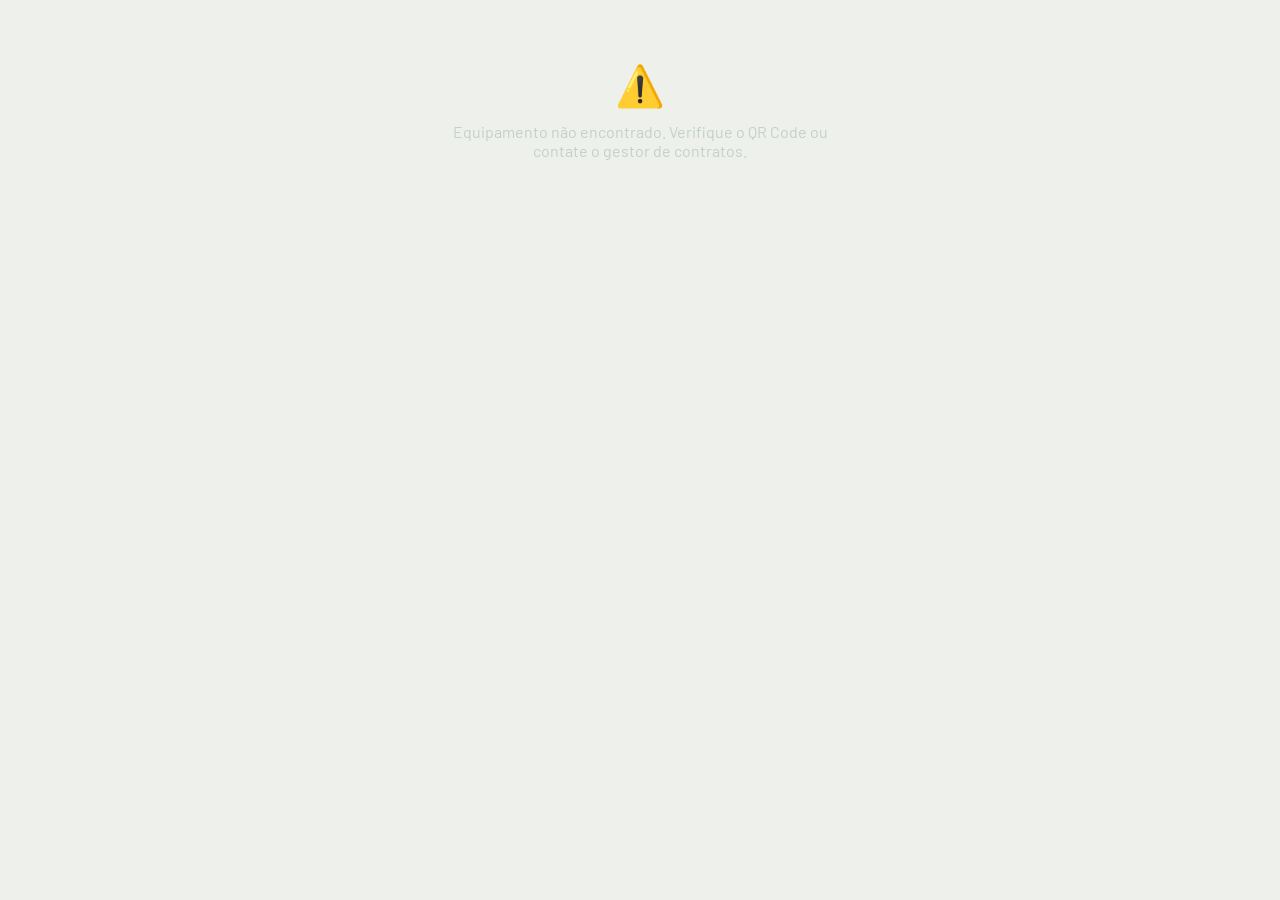
<file: extintor.html>
<!DOCTYPE html>
<html lang="pt-BR">
<head>
<meta charset="UTF-8">
<meta name="viewport" content="width=device-width, initial-scale=1.0">
<title>LandSafety · Inspeção de Extintor</title>
<link href="https://fonts.googleapis.com/css2?family=Barlow+Condensed:wght@500;600;700&family=Barlow:wght@300;400;600;700&display=swap" rel="stylesheet">
<style>
  :root{
    --navy:#112F3D; --forest:#1D4038; --sage:#C3CC9A; --mist:#C4CFCC; --cream:#EDF0EB; --white:#FFFFFF;
    --err:#B03A2E; --ok:#2E7D52; --warn:#9D6530;
  }
  *{box-sizing:border-box; margin:0; padding:0; -webkit-tap-highlight-color:transparent;}
  body{ background:var(--cream); font-family:'Barlow',sans-serif; color:var(--navy); max-width:480px; margin:0 auto; min-height:100vh;}
  h1,h2,.eyebrow{ font-family:'Barlow Condensed',sans-serif; }

  header{
    background:var(--navy);
    background-image: repeating-linear-gradient(45deg, rgba(255,255,255,0.04) 0 2px, transparent 2px 14px);
    color:var(--white); padding:20px 18px 24px; border-radius:0 0 18px 18px;
  }
  .eyebrow{ font-size:11.5px; letter-spacing:.8px; text-transform:uppercase; color:var(--sage); font-weight:600;}
  h1{ font-size:24px; text-transform:uppercase; letter-spacing:.4px; margin-top:4px; font-weight:700;}
  .meta{ display:flex; gap:14px; margin-top:12px; flex-wrap:wrap;}
  .meta-item{ font-size:12px; color:var(--mist);}
  .meta-item b{ color:var(--white); font-weight:600; display:block; font-size:13.5px;}
  .status-pill{ display:inline-flex; align-items:center; gap:6px; background:rgba(195,204,154,.18); border:1px solid rgba(195,204,154,.4); color:var(--sage); padding:5px 12px; border-radius:20px; font-size:11.5px; margin-top:14px; font-family:'Barlow Condensed',sans-serif; text-transform:uppercase; letter-spacing:.4px; font-weight:600;}
  .status-pill.err{ background:rgba(176,58,46,.18); border-color:rgba(176,58,46,.4); color:#e07c74;}

  main{ padding:20px 18px 100px;}
  .card{ background:var(--white); border:1px solid var(--mist); border-radius:12px; padding:16px; margin-bottom:16px;}
  .card h2{ font-size:15px; text-transform:uppercase; letter-spacing:.4px; margin-bottom:12px; color:var(--forest); font-weight:600;}

  .check-item{ display:flex; align-items:center; justify-content:space-between; padding:11px 0; border-bottom:1px solid var(--cream);}
  .check-item:last-child{ border-bottom:none;}
  .check-label{ font-size:14px; font-weight:400;}
  .toggle{ display:flex; gap:6px;}
  .toggle button{ border:1.5px solid var(--mist); background:var(--white); width:38px; height:32px; border-radius:8px; font-size:14px; cursor:pointer; font-family:'Barlow Condensed',sans-serif; font-weight:700;}
  .toggle button.active.yes{ background:var(--ok); border-color:var(--ok); color:var(--white);}
  .toggle button.active.no{ background:var(--err); border-color:var(--err); color:var(--white);}

  textarea{ width:100%; border:1.5px solid var(--mist); border-radius:8px; padding:10px; font-family:'Barlow',sans-serif; font-size:13.5px; resize:vertical; min-height:70px; background:var(--cream);}
  textarea:focus{ outline:2px solid var(--forest); border-color:var(--forest);}

  .photo-upload{ border:2px dashed var(--mist); border-radius:10px; padding:22px; text-align:center; color:#5b6b66; font-size:13px; background:var(--cream); cursor:pointer;}
  .photo-upload img{ max-width:100%; max-height:180px; border-radius:8px;}
  input[type=file]{ display:none;}

  .submit-bar{ position:fixed; bottom:0; left:50%; transform:translateX(-50%); width:100%; max-width:480px; background:var(--white); border-top:1px solid var(--mist); padding:14px 18px; box-shadow:0 -4px 14px rgba(0,0,0,.06);}
  .btn-submit{ width:100%; background:var(--forest); color:var(--white); border:none; padding:15px; border-radius:10px; font-family:'Barlow Condensed',sans-serif; font-size:16px; text-transform:uppercase; letter-spacing:.6px; font-weight:700; cursor:pointer;}
  .btn-submit:active{ background:var(--navy);}
  .btn-submit:disabled{ opacity:.5;}
  .offline-note{ font-size:11px; text-align:center; color:#5b6b66; margin-top:8px;}

  .loading,.error-state,.success-state{ padding:60px 24px; text-align:center; color:var(--mist);}
  .success-state{ color:var(--forest);}
  .success-state .ico{ font-size:48px; margin-bottom:12px;}
</style>
</head>
<body>

<div id="loading" class="loading">Carregando dados do equipamento...</div>

<div id="app" style="display:none">
  <header>
    <div class="eyebrow">LandSafety · Leitura QR</div>
    <h1 id="h-titulo">Item</h1>
    <div class="meta">
      <div class="meta-item">Identificação<b id="h-ident">—</b></div>
      <div class="meta-item">Local<b id="h-local">—</b></div>
      <div class="meta-item">Validade<b id="h-validade">—</b></div>
    </div>
    <span class="status-pill" id="h-status">● Cadastro localizado</span>
  </header>

  <main>
    <div class="card">
      <h2>Checklist Rápido</h2>
      <div id="checklist-container"></div>
    </div>

    <div class="card">
      <h2>Foto da inspeção</h2>
      <label class="photo-upload" id="photo-label">
        <span id="photo-placeholder">📷 Tirar foto agora</span>
        <input type="file" accept="image/*" capture="environment" id="foto-input">
      </label>
    </div>

    <div class="card">
      <h2>Observação (opcional)</h2>
      <textarea id="observacao" placeholder="Ex: manômetro próximo do limite, recomendar recarga preventiva..."></textarea>
    </div>
  </main>

  <div class="submit-bar">
    <button class="btn-submit" id="btn-submit" onclick="registrarInspecao()">Registrar Inspeção</button>
    <div class="offline-note">📶 Conectado ao LandSafety · Land Cena</div>
  </div>
</div>

<div id="error-state" class="error-state" style="display:none">
  <div style="font-size:40px;margin-bottom:12px">⚠️</div>
  <div>Equipamento não encontrado. Verifique o QR Code ou contate o gestor de contratos.</div>
</div>

<div id="success-state" class="success-state" style="display:none">
  <div class="ico">✅</div>
  <div style="font-family:'Barlow Condensed',sans-serif;font-size:20px;font-weight:700;text-transform:uppercase">Inspeção registrada!</div>
  <div style="font-size:13px;color:#5b6b66;margin-top:8px">Obrigado. Os dados já foram salvos no LandSafety.</div>
</div>

<script>
const SUPABASE_URL='https://byaahdtiqrompciqhuqa.supabase.co';
const SUPABASE_KEY='sb_publishable_5XTGAhzkNfiKGE5nQlbc9Q_9cV2mbiO';

async function sbRequest(method,path,body){
  const headers={'apikey':SUPABASE_KEY,'Authorization':'Bearer '+SUPABASE_KEY,'Content-Type':'application/json'};
  if(method!=='GET')headers['Prefer']='return=representation';
  const res=await fetch(SUPABASE_URL+'/rest/v1/'+path,{method:method,headers:headers,body:body?JSON.stringify(body):undefined});
  if(!res.ok)return null;
  const text=await res.text();
  return text?JSON.parse(text):[];
}

const CHECKLIST_ITEMS=[
  {key:'lacre',label:'Lacre e pino de segurança íntegros?'},
  {key:'manometro',label:'Manômetro na faixa verde? (não aplicável a CO2)'},
  {key:'sinalizacao',label:'Sinalização e acesso desobstruído?'},
  {key:'integridade',label:'Sem corrosão, amassados ou vazamento?'}
];
const respostas={};

function getParam(name){
  return new URLSearchParams(window.location.search).get(name);
}

function renderChecklist(){
  const c=document.getElementById('checklist-container');
  c.innerHTML=CHECKLIST_ITEMS.map(function(item){
    respostas[item.key]=true;
    return '<div class="check-item"><span class="check-label">'+item.label+'</span>'+
      '<div class="toggle" data-key="'+item.key+'">'+
      '<button class="yes active" onclick="setResp(\''+item.key+'\',true,this)">S</button>'+
      '<button class="no" onclick="setResp(\''+item.key+'\',false,this)">N</button>'+
      '</div></div>';
  }).join('');
}
function setResp(key,val,btn){
  respostas[key]=val;
  const wrap=btn.parentElement;
  wrap.querySelectorAll('button').forEach(function(b){b.classList.remove('active');});
  btn.classList.add('active');
}

let fotoDataURL=null;
document.getElementById('foto-input').addEventListener('change',function(e){
  const file=e.target.files[0];
  if(!file)return;
  const reader=new FileReader();
  reader.onload=function(ev){
    fotoDataURL=ev.target.result;
    document.getElementById('photo-placeholder').innerHTML='<img src="'+fotoDataURL+'">';
  };
  reader.readAsDataURL(file);
});

let equipamento=null;

async function init(){
  const id=getParam('id');
  if(!id){
    document.getElementById('loading').style.display='none';
    document.getElementById('error-state').style.display='block';
    return;
  }
  const rows=await sbRequest('GET','equipamentos_incendio?id=eq.'+id+'&select=*');
  if(!rows||rows.length===0){
    document.getElementById('loading').style.display='none';
    document.getElementById('error-state').style.display='block';
    return;
  }
  equipamento=rows[0];
  const nome=equipamento.tipo==='mangueira'
    ? (equipamento.hd_numero||'Mangueira de Incêndio')
    : (equipamento.classe||'')+' · '+(equipamento.carga_nominal||'')+(equipamento.numero_identificacao?' · Nº '+equipamento.numero_identificacao:'');
  document.getElementById('h-titulo').textContent=nome;
  document.getElementById('h-ident').textContent=equipamento.numero_identificacao||equipamento.hd_numero||'—';
  document.getElementById('h-local').textContent=equipamento.local||'—';
  const statusEl=document.getElementById('h-status');
  if(equipamento.data_validade){
    const venc=new Date(equipamento.data_validade+'T00:00:00');
    document.getElementById('h-validade').textContent=venc.toLocaleDateString('pt-BR');
    const hoje=new Date();hoje.setHours(0,0,0,0);
    const dias=Math.ceil((venc-hoje)/(1000*60*60*24));
    if(dias<0){statusEl.textContent='⚠ Validade vencida há '+Math.abs(dias)+' dia(s)';statusEl.classList.add('err');}
    else if(dias<=30){statusEl.textContent='⏳ Vence em '+dias+' dia(s)';statusEl.classList.add('err');}
    else{statusEl.textContent='● Cadastro localizado · válido';}
  }else{
    document.getElementById('h-validade').textContent='Não informada';
    statusEl.textContent='⚠ Dados incompletos — informe a validade ao gestor';
    statusEl.classList.add('err');
  }
  renderChecklist();
  document.getElementById('loading').style.display='none';
  document.getElementById('app').style.display='block';
}

async function registrarInspecao(){
  const btn=document.getElementById('btn-submit');
  btn.disabled=true;btn.textContent='Enviando...';
  const conforme=Object.values(respostas).every(function(v){return v===true;});
  const payload={
    equipamento_id:equipamento.id,
    conforme:conforme,
    itens_verificados:respostas,
    observacao:document.getElementById('observacao').value||null,
    foto_url:fotoDataURL?fotoDataURL.substring(0,400000):null
  };
  const row=await sbRequest('POST','inspecoes_extintor',payload);
  if(row){
    document.getElementById('app').style.display='none';
    document.getElementById('success-state').style.display='block';
  }else{
    btn.disabled=false;btn.textContent='Registrar Inspeção';
    alert('Erro ao enviar. Verifique a conexão e tente novamente.');
  }
}

init();
</script>
</body>
</html>
</file>
